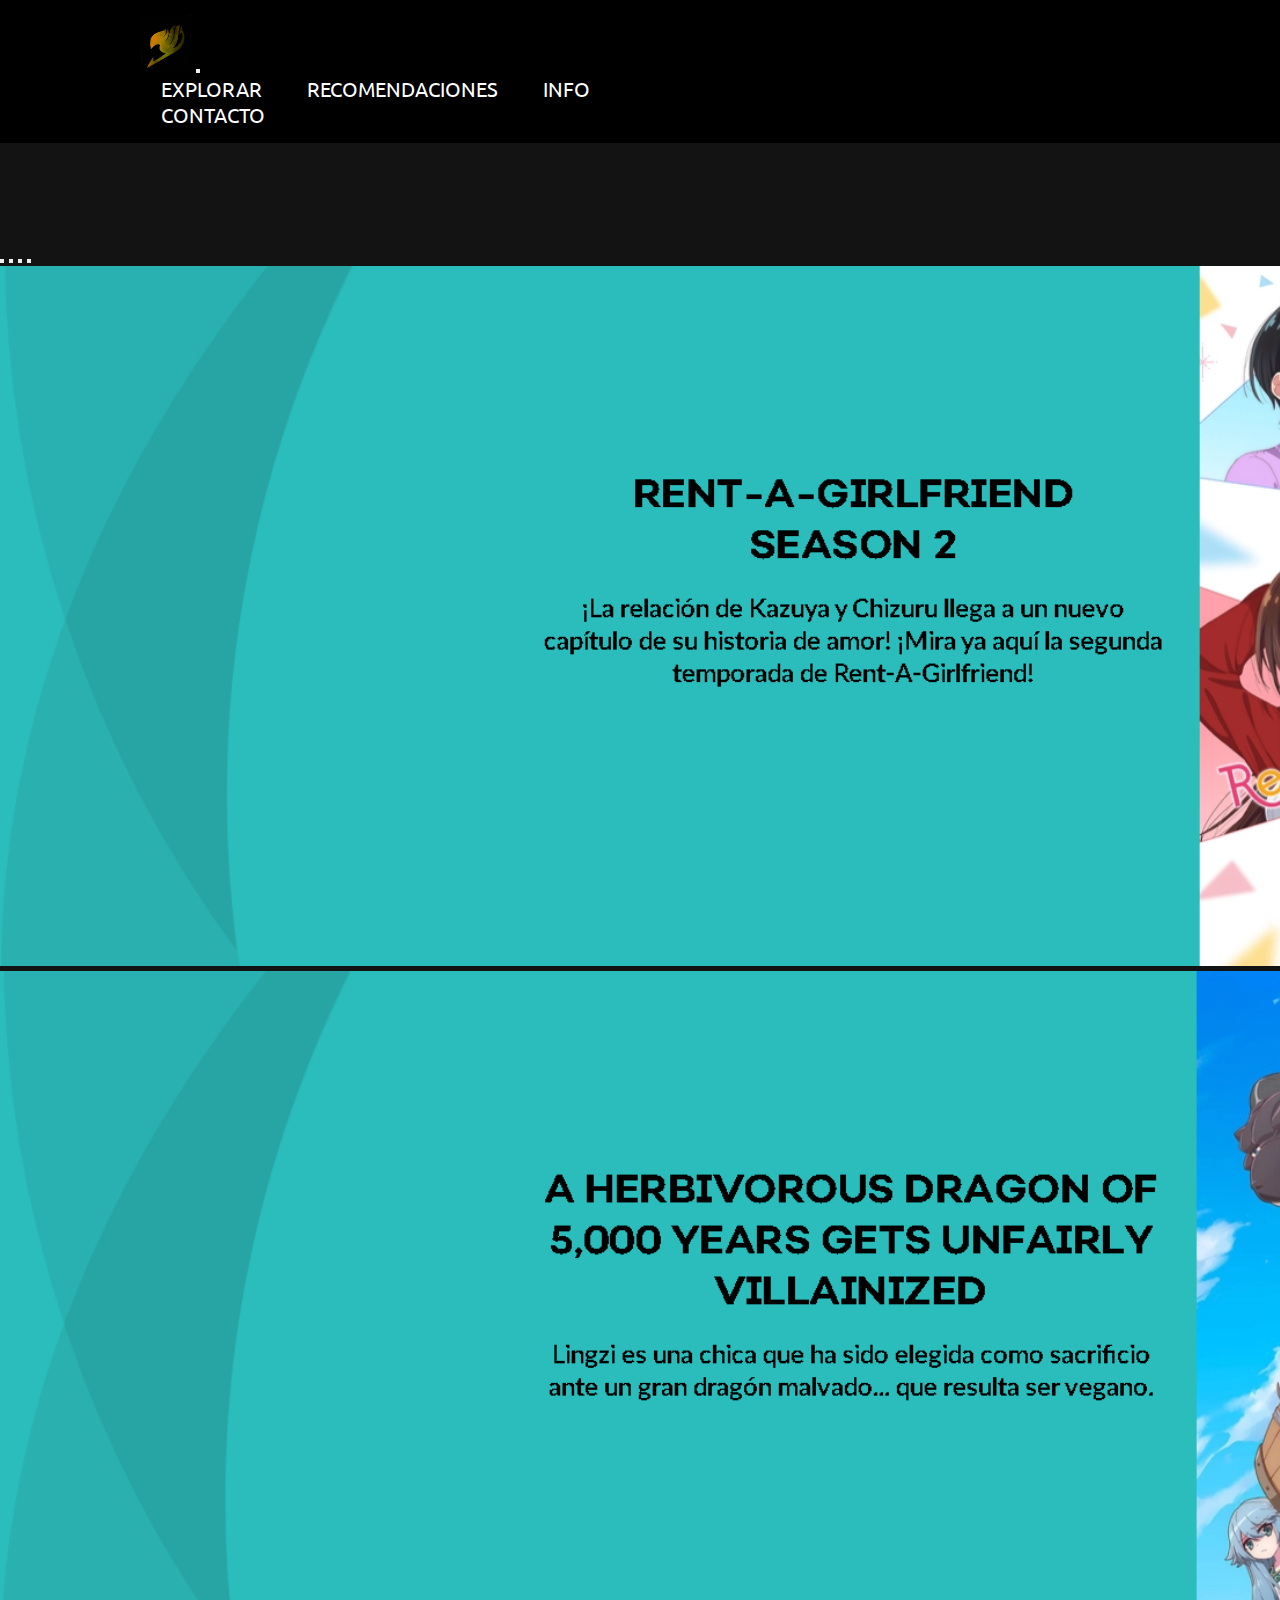
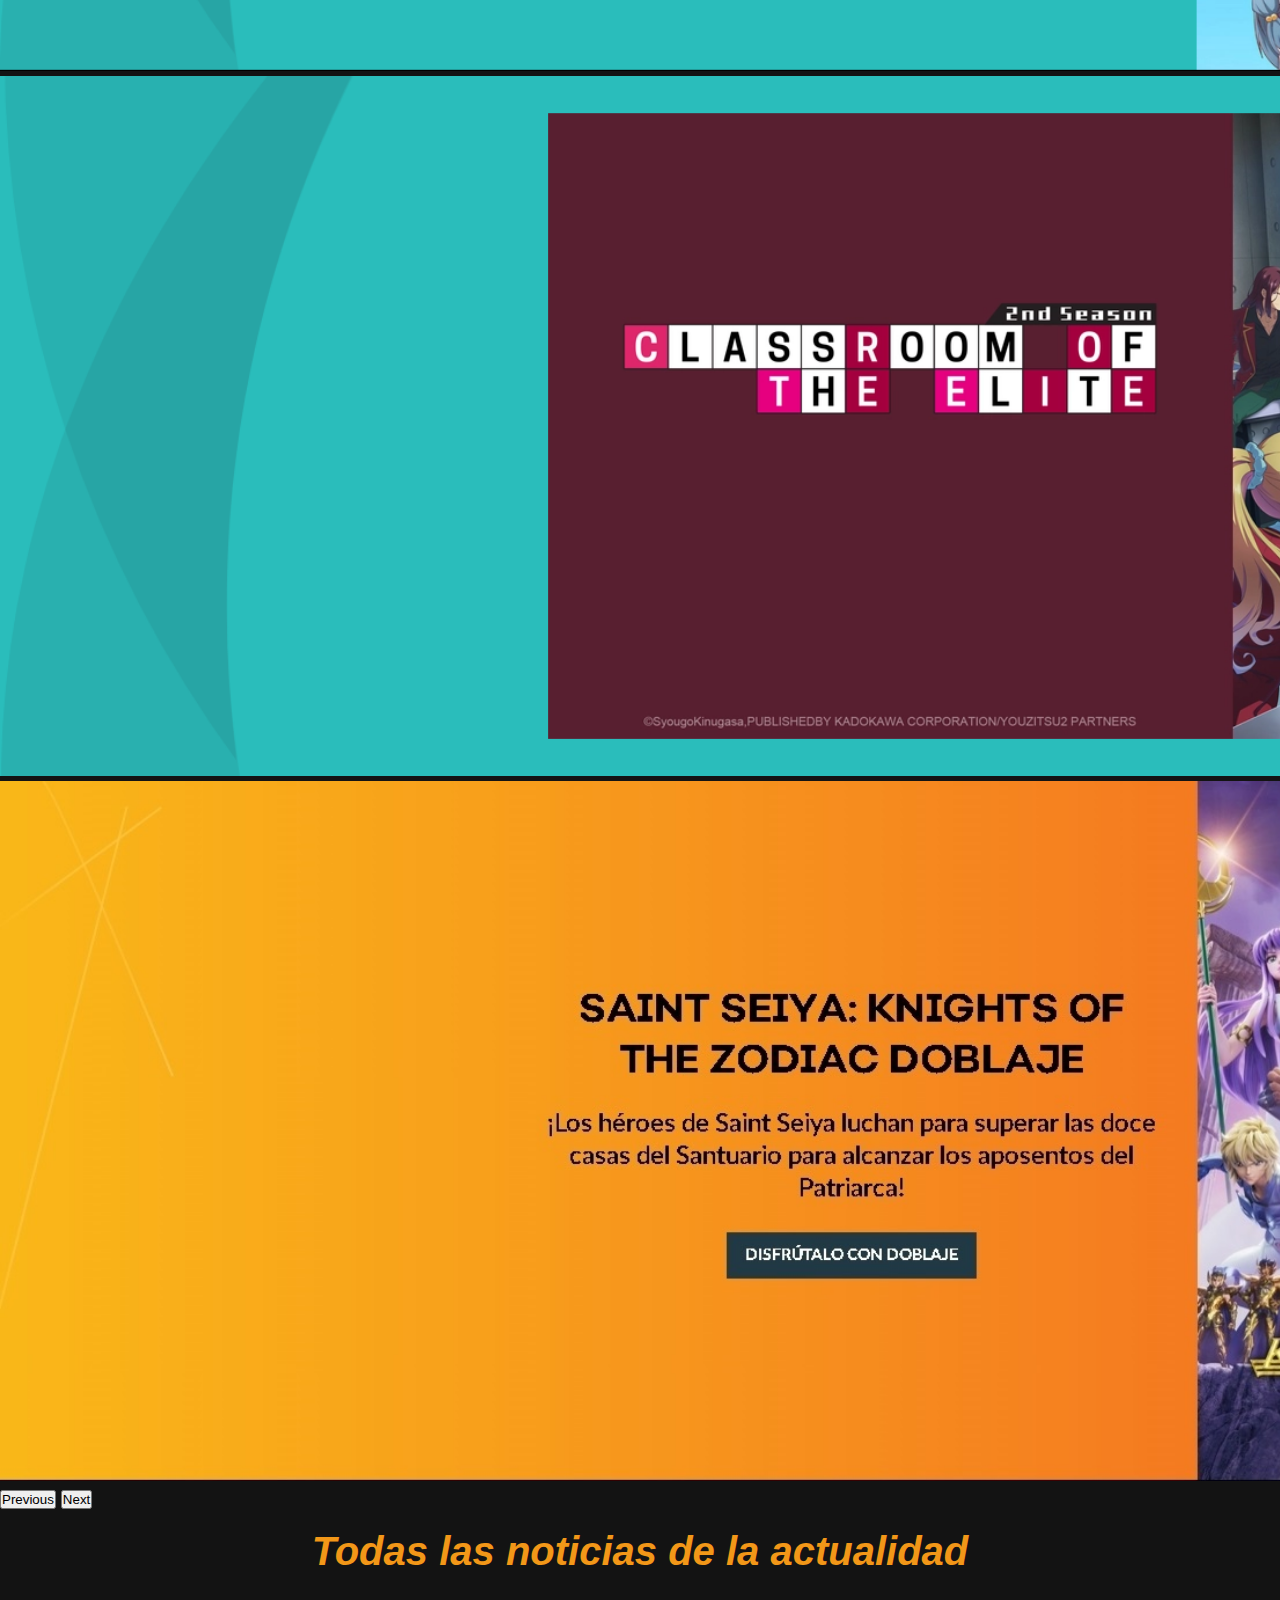
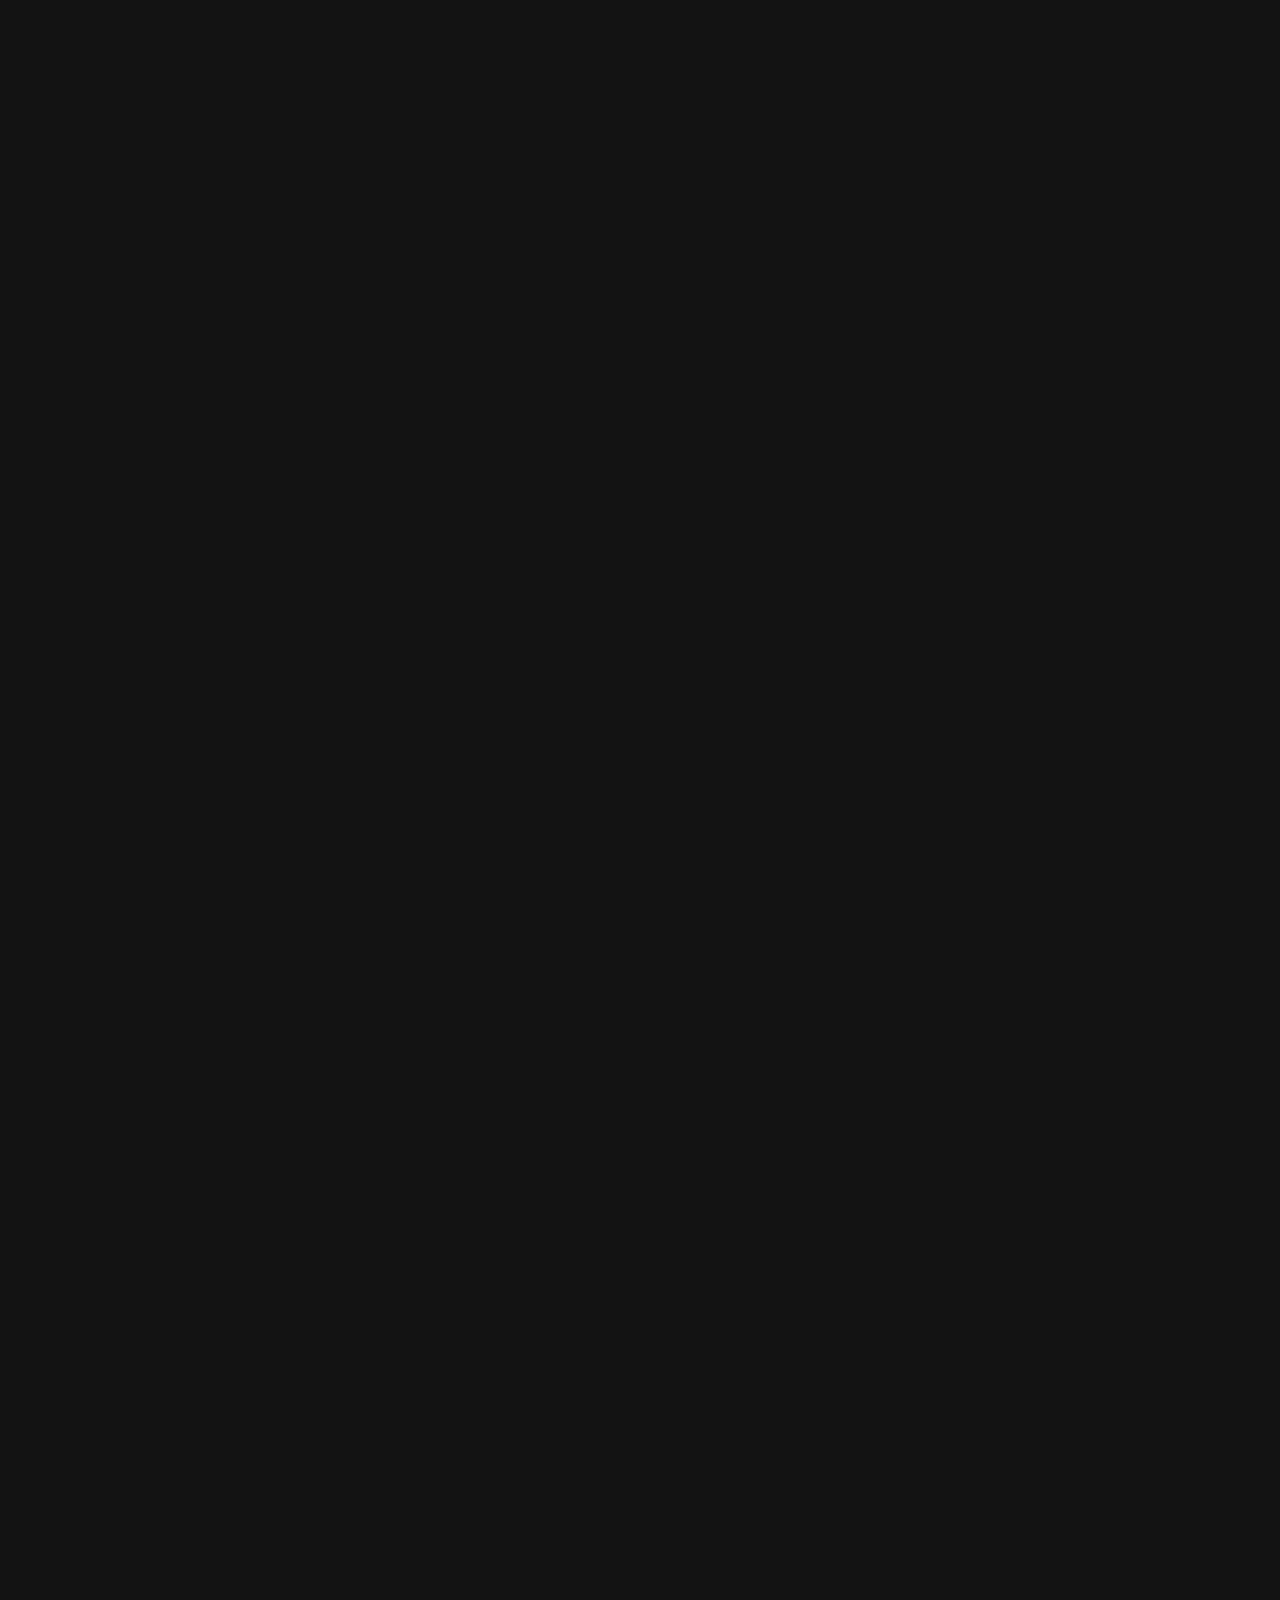
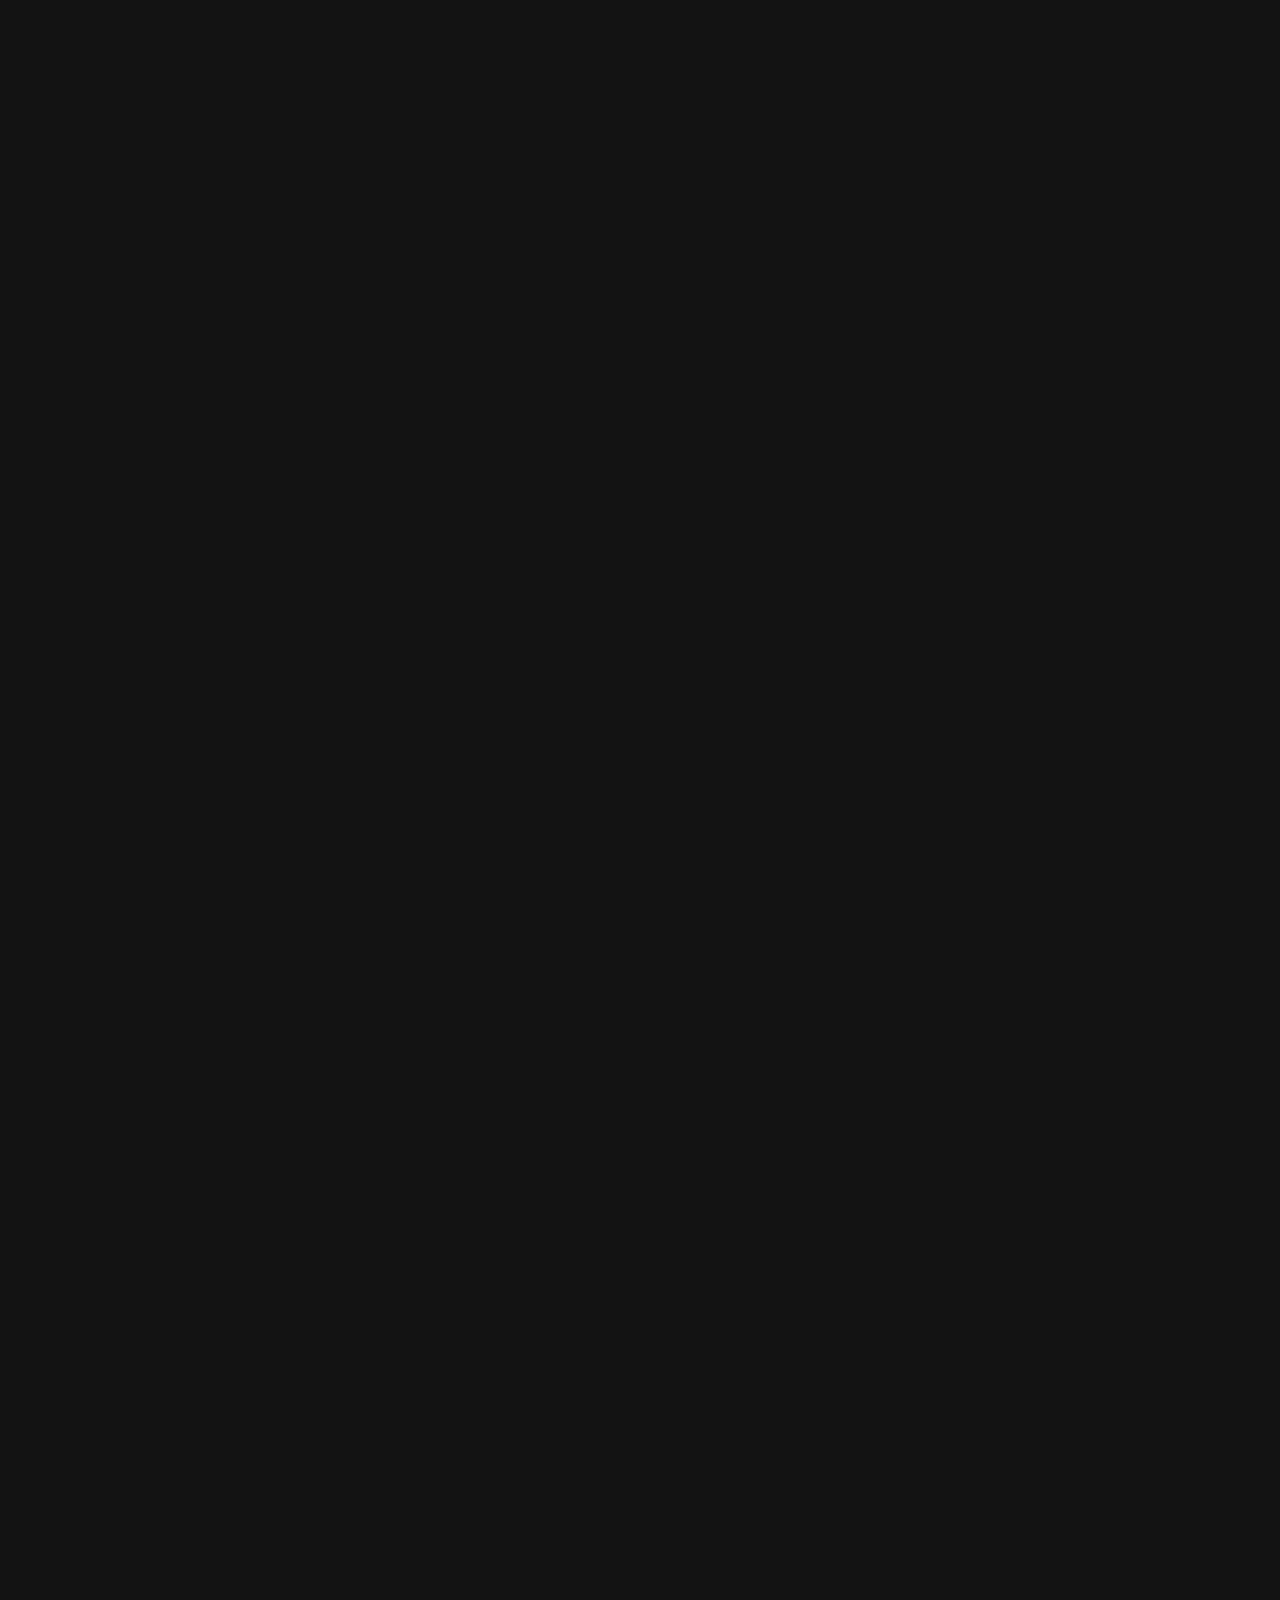
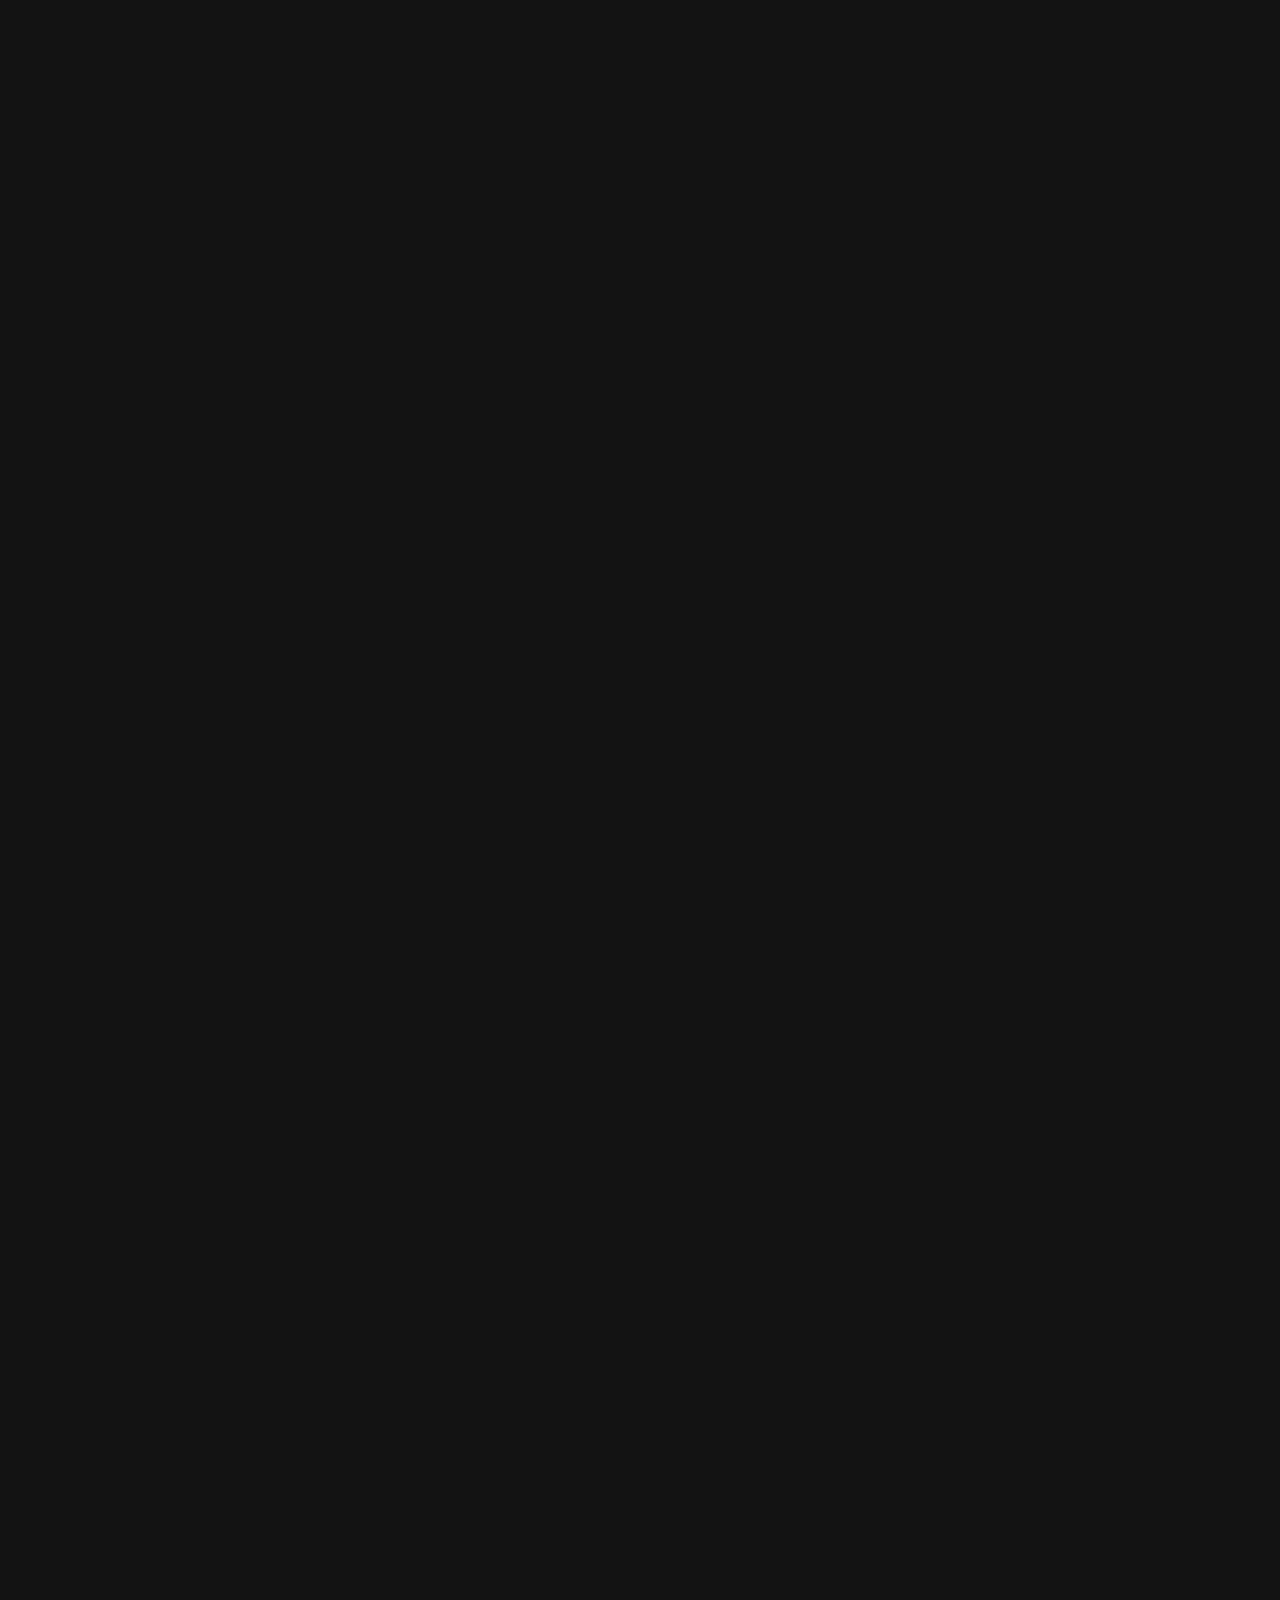
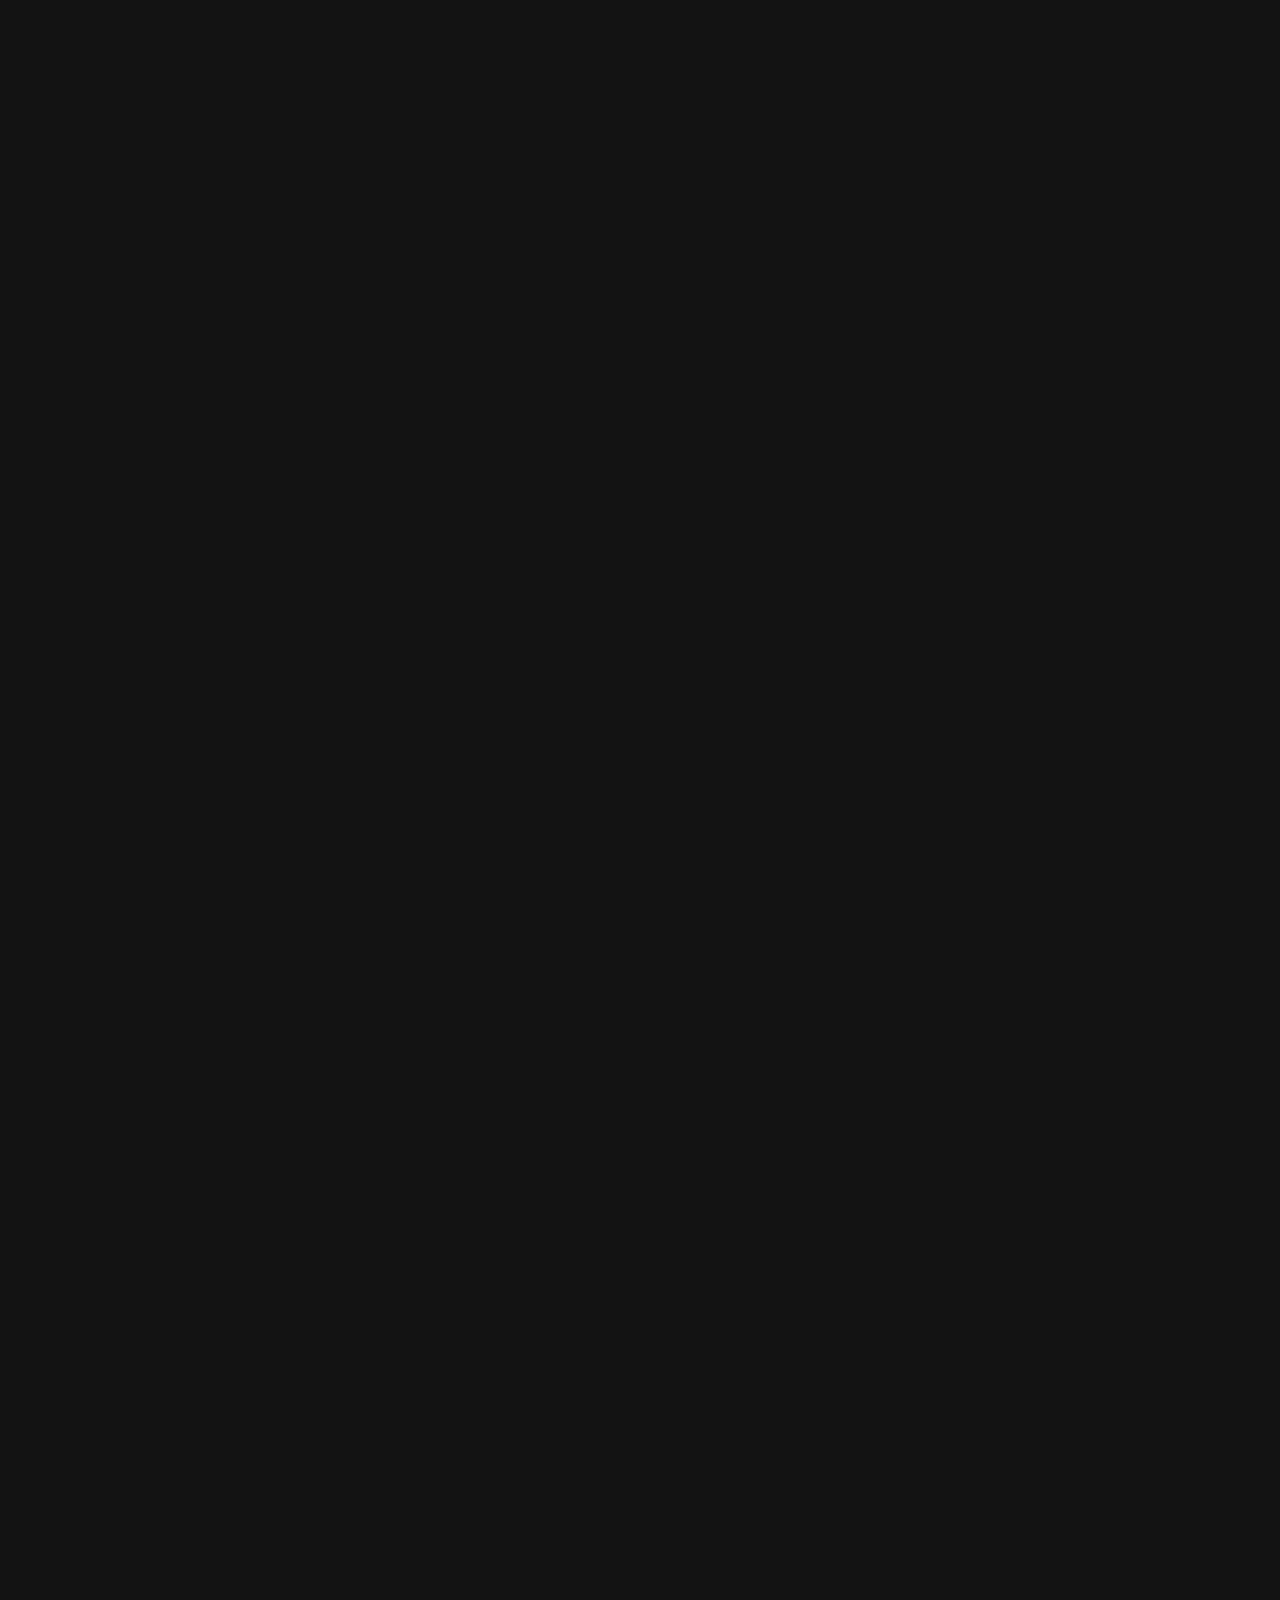
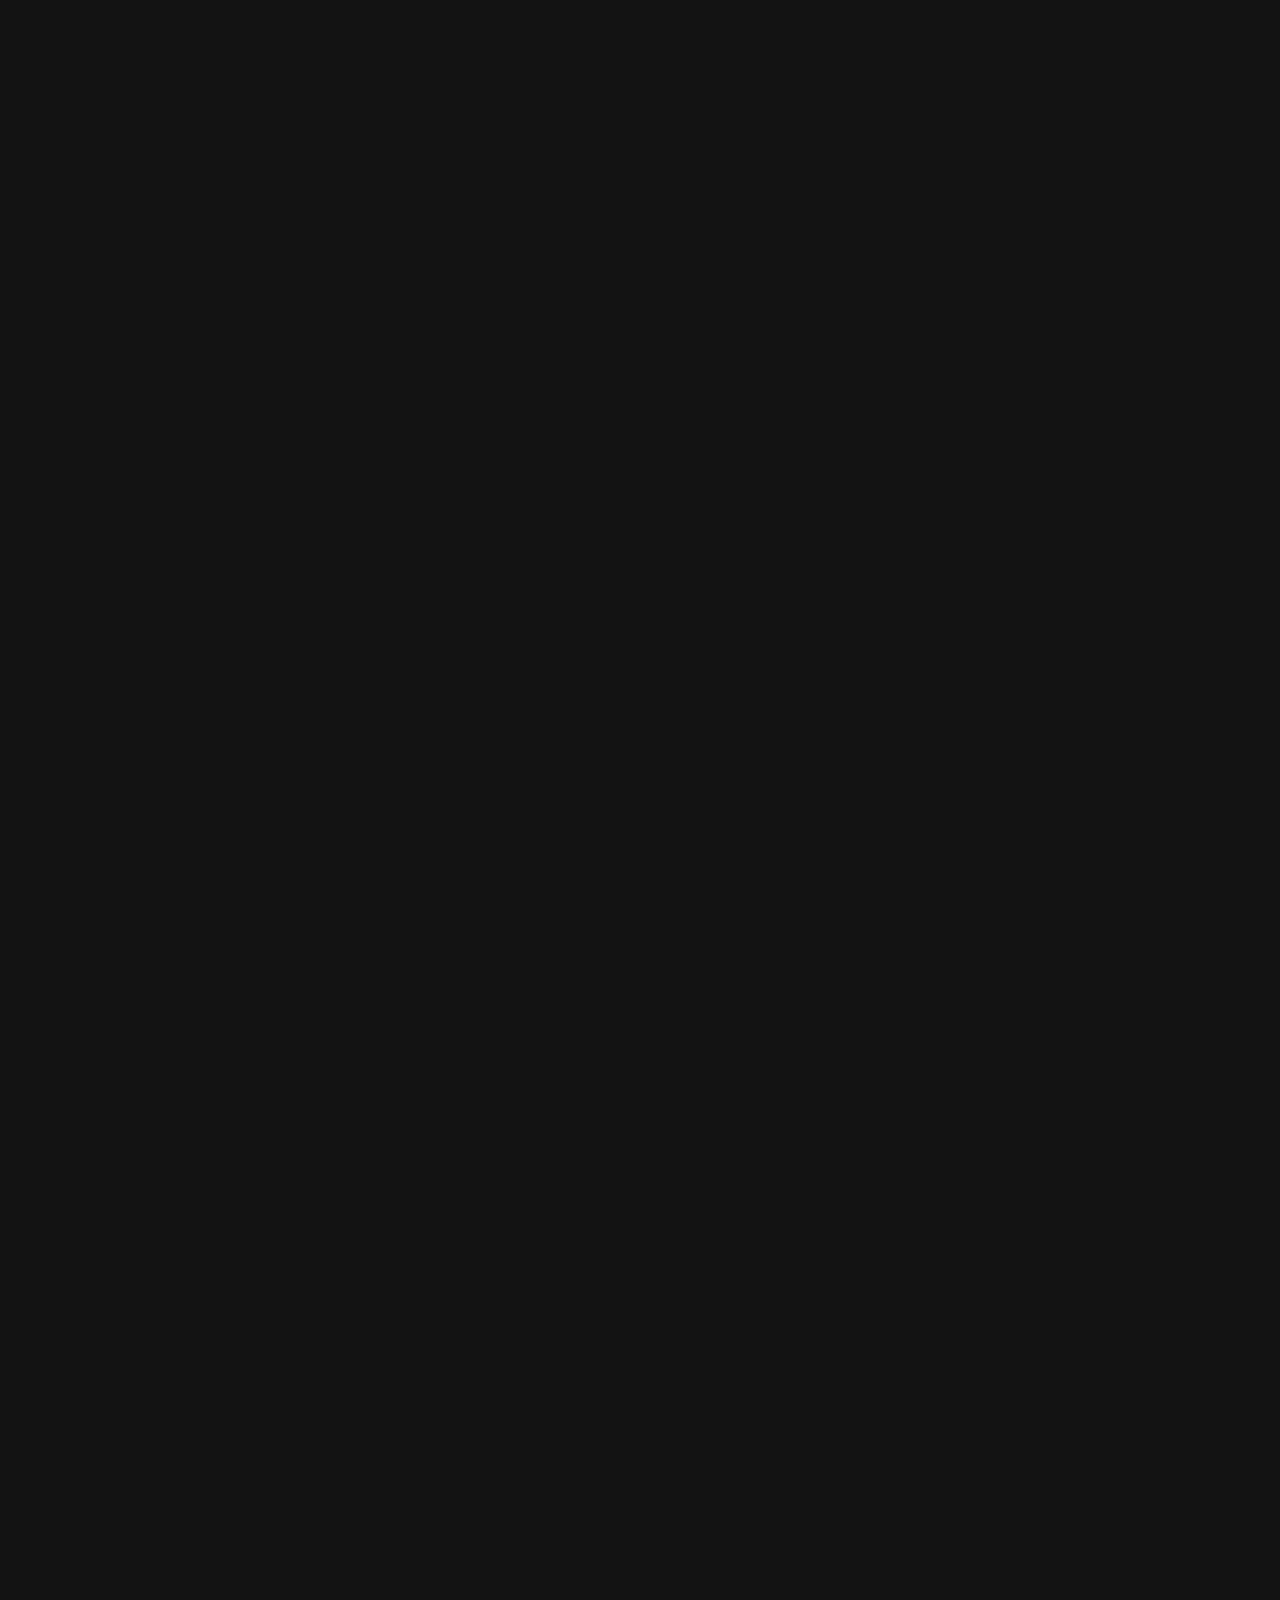
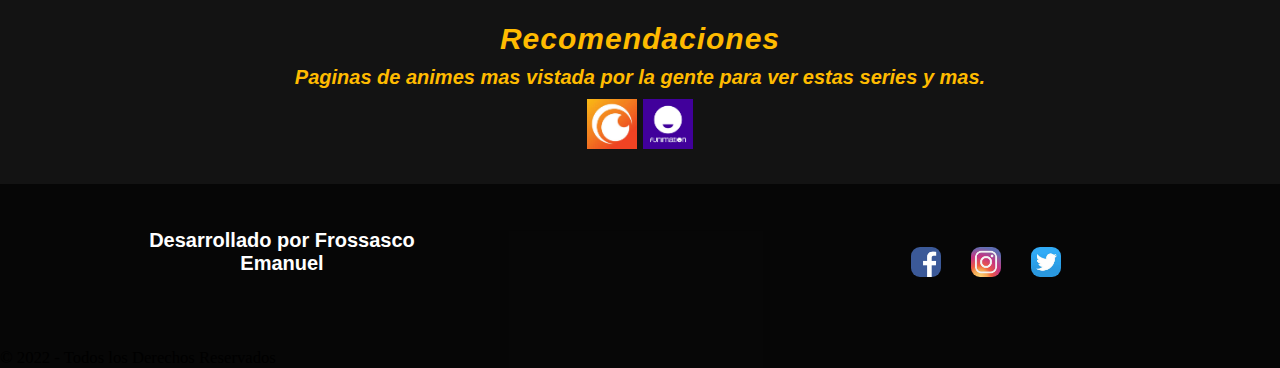
<file: index.html>
<!DOCTYPE html>
<html lang="es">
<head>
    <meta charset="UTF-8">
    <meta http-equiv="X-UA-Compatible" content="IE=edge">
    <meta name="viewport" content="width=device-width, initial-scale=1.0">
    <!--SEO-->
    <meta name="description" content="Encontra toda la informacion, novedades y noticas del mundo del anime">
    <meta name="keywords" content="ANIME, NOTICAS ANIME, INFORMACION ANIME, NOVEDADES ANIME, ANIME PAGINAS, ANIME SERIES, ANIME EN ESPAÑOL">
    <!--Bootstrap-->
    <link href="https://cdn.jsdelivr.net/npm/bootstrap@5.2.0/dist/css/bootstrap.min.css" rel="stylesheet" integrity="sha384-gH2yIJqKdNHPEq0n4Mqa/HGKIhSkIHeL5AyhkYV8i59U5AR6csBvApHHNl/vI1Bx" crossorigin="anonymous">
    <!--Animaciones-->
    <link href="https://unpkg.com/aos@2.3.1/dist/aos.css" rel="stylesheet">
    <!--Icono de la marca-->
    <link rel="shortcut icon" href="./assets/icons/logo.png" type="image/x-icon"><!--En el # va la imagen q tenga guardada en la carpeta-->
    <!--Hoja de Estilos de manera externa-->
    <link rel="stylesheet" href="./css/estilos.css">
    <title>AnimeInfo-Home</title>
</head>
<body class="body01">
    <header>
    <nav class="navbar fixed-top navbar-expand-lg navbar-dark navegacion">
        <div class="container-fluid">
            <a class="navbar-brand" href="./index.html"><img src="./assets/icons/logo.png" class="logo-nav" alt="logo-animeinfo" width="50px"></a>
            <button class="navbar-toggler" type="button" data-bs-toggle="collapse" data-bs-target="#navbarNav" aria-controls="navbarNav" aria-expanded="false" aria-label="Toggle navigation">
            <span class="navbar-toggler-icon"></span>
            </button>
            <div class="collapse navbar-collapse" id="navbarNav">
                <ul class="navbar-nav">
                    <li class="nav-item">
                        <a class="nav-link" href="./pages/explorar.html">Explorar</a>
                    </li>
                    <li class="nav-item">
                        <a class="nav-link" href="./pages/reomendaciones.html">Recomendaciones</a>
                    </li>
                    <li class="nav-item">
                        <a class="nav-link" href="./pages/info.html">Info</a>
                    </li>
                    <li class="nav-item">
                        <a class="nav-link" href="./pages/contacto.html">Contacto</a>
                    </li>
                </ul>
            </div>
        </div>
    </nav>
    </header>
    <main class="home-main">
        <section class="contenedor__home">
            <div id="carouselExampleIndicators" class="carousel slide" data-bs-ride="true">
                <div class="carousel-indicators">
                <button type="button" data-bs-target="#carouselExampleIndicators" data-bs-slide-to="0" class="active" aria-current="true" aria-label="Slide 1"></button>
                <button type="button" data-bs-target="#carouselExampleIndicators" data-bs-slide-to="1" aria-label="Slide 2"></button>
                <button type="button" data-bs-target="#carouselExampleIndicators" data-bs-slide-to="2" aria-label="Slide 3"></button>
                <button type="button" data-bs-target="#carouselExampleIndicators" data-bs-slide-to="3" aria-label="Slide 4"></button>
                </div>
                <div class="carousel-inner">
                <div class="carousel-item active">
                    <img src="./assets/img/rent-a-girlfriend-banner.png" class="d-block w-100" alt="Spy-x-Family">
                </div>
                <div class="carousel-item">
                    <img src="./assets/img/a-herbivorous dragon-banner.png" class="d-block w-100" alt="The-Rising-of-the-shield-hero">
                </div>
                <div class="carousel-item">
                    <img src="./assets/img/classroom-banner1.png" class="d-block w-100" alt="Kaguya-sama-Love-is-War">
                </div>
                <div class="carousel-item">
                    <img src="./assets/img/saint-seiya-banner.jpg" class="d-block w-100" alt="The-Last-Summoner">
                </div>
                </div>
                <button class="carousel-control-prev" type="button" data-bs-target="#carouselExampleIndicators" data-bs-slide="prev">
                    <span class="carousel-control-prev-icon" aria-hidden="true"></span>
                    <span class="visually-hidden">Previous</span>
                </button>
                <button class="carousel-control-next" type="button" data-bs-target="#carouselExampleIndicators" data-bs-slide="next">
                    <span class="carousel-control-next-icon" aria-hidden="true"></span>
                    <span class="visually-hidden">Next</span>
                </button>
            </div><h1 class="title-noticias">Todas las noticias de la actualidad</h1>

            <div data-aos="fade-up" class="contenedoNoti">
                <h2 class="contenedorNoti__titulo1">Estrenos verano 2022</h2>
                <h2 class="contenedorNoti__titulo">Kanojo, Okarishimasu 2nd Season</h2>
                <img class="contenedorNoti__img" src="./assets/img/rent-a-girlfriend-noti.png" alt="Rent a Girlfriend">
                <p class="contenedorNoti__texto">Fecha de estreno: 2 de julio 2022 <br>
                    Género: Comedia, Romance</p>

                <h2 class="contenedorNoti__titulo">Overlor IV</h2>
                <img class="contenedorNoti__img" src="./assets/img/overlord-noti.png" alt="Overlor IV">
                <p class="contenedorNoti__texto">Fecha de estreno: 5 de Julio 2022 <br>
                Género: Acción, Fantasía, Sobrenatural</p>

                <h2 class="contenedorNoti__titulo">Made in Abyss: Retsujitsu no Ougonkyou</h2>
                <img class="contenedorNoti__img" src="./assets/img/made-in-abyss-noti.jpg" alt="Made in Abyss: Retsujitsu no Ougonkyou">
                <p class="contenedorNoti__texto">Fecha de estreno: 6 de julio 2022 <br>
                Género: Aventura, Drama, Fantasía, Misterio, Ciencia Ficción <br> <br>
                Secuela que relata los sucesos luego de la tercera película de la serie.</p>

                <h2 class="contenedorNoti__titulo">Dungeon ni Deai wo Motomeru no wa Machigatteiru Darou ka IV: Shin Shou</h2>
                <img class="contenedorNoti__img" src="./assets/img/danmachi-noti.jpg" alt="Dungeon ni Deai wo Motomeru no wa Machigatteiru Darou ka IV: Shin Shou">
                <p class="contenedorNoti__texto">Fecha de estreno: 4 de julio 2022 <br>
                    Género: Acción, Aventura, Comedia, Fantasía, Romance <br>
                    Segunda temporada de Classroom of the Elite.</p>

                <h2 class="contenedorNoti__titulo">Classroom of the Elite Season 2</h2>
                <img class="contenedorNoti__img" src="./assets/img/classroom-noti.png" alt="Classroom of the Elite Season 2">
                <p class="contenedorNoti__texto">Fecha de estreno: 23 de julio 2022 <br>
                Cuarta temporada de Danmachi.</p>

                <h2 class="contenedorNoti__titulo">Orient: Awajishima Gekitou-hen</h2>
                <img class="contenedorNoti__img" src="./assets/img/orient-info.jpg" alt="Orient: Awajishima Gekitou-hen">
                <p class="contenedorNoti__texto">Fecha de estreno: 12 de julio 2022 <br>
                Género: Acción, Fantasía  <br>
                Segunda temporada de Orient, que adapta el arco de la batalla en la isla Awaji.</p>

                <h2 class="contenedorNoti__titulo">Jashin-chan Dropkick X</h2>
                <img class="contenedorNoti__img" src="./assets/img/jashin-chan-info.jpg" alt="Jashin-chan Dropkick X">
                <p class="contenedorNoti__texto">Fecha de estreno: 6 de julio 2022 <br>
                Género: Comedia, Sobrenatural <br>
                Tercera temporada de Jashin-chan Dropkick.</p>

                <h2 class="contenedorNoti__titulo">Tensei Kenja no Isekai Life: Dai-2 no Shokugyou wo Ete, Sekai Saikyou ni Narimashita</h2>
                <img class="contenedorNoti__img" src="./assets/img/tensei-noti.jpg" alt="Tensei Kenja no Isekai Life: Dai-2 no Shokugyou wo Ete, Sekai Saikyou ni Narimashita">
                <p class="contenedorNoti__texto">Fecha de estreno: 4 de julio 2022 <br>
                Género: Acción, Aventura, Comedia, Fantasía, Romance <br> <br>
                Yuuji Sano, un oficinista, es llevado a otro mundo un día cuando trabajaba en casa. Su profesión en el otro mundo es la de un
                entrenador de monstruos, y es difícil convertirse en aventurero con esa vocación. Pero gracias a un grupo de slimes, que han
                leído libros mágicos, gana poderes para obtener una nueva profesión, la de Sabio. Yuuji adquiere un poder sin paralelo, pero
                ¿cómo manejar esa fuerza?</p>

                <h2 class="contenedorNoti__titulo">Isekai Meikyuu de Harem wo</h2>
                <img class="contenedorNoti__img" src="./assets/img/meikyuu-noti.jpg" alt="Isekai Meikyuu de Harem wo">
                <p class="contenedorNoti__texto">Fecha de estreno: 6 de julio 2022 <br>
                Género: Acción, Aventura, Fantasía, Romance, Ecchi <br>
                Tercera temporada de Jashin-chan.<br><br>
                Michio es un joven que no tiene vida social y al que la sociedad juzga muy duramente.
                Un día, descubre un sitio web extraño que le permite crear un personaje basado en un sistema de puntos y un cuestionario.
                Luego de crear el suyo, es transportado a otro mundo, donde su personaje es capaz de enamorar a las mujeres más hermosas.</p>

                <h2 class="contenedorNoti__titulo">RWBY: Hyousetsu Teikoku</h2>
                <img class="contenedorNoti__img" src="./assets/img/rwby-noti.jpg" alt="RWBY: Hyousetsu Teikoku">
                <p class="contenedorNoti__texto">Fecha de estreno: 3 de julio 2022 <br>
                Género: Acción <br>
                Versión anime de la popular animación americana RWBY.</p>

                <h2 class="contenedorNoti__titulo">Engage Kiss</h2>
                <img class="contenedorNoti__img" src="./assets/img/engage-kiss-info.jpg" alt="Engage Kiss">
                <p class="contenedorNoti__texto">Fecha de estreno: 3 de julio 2022 <br>
                Género: Comedia, Romance <br> <br>
                En una metrópolis artificial se desarrolla una complicada relación entre tres personas.
                Shuu es un joven que tiene un negocio pequeño en el área, pero gasta más dinero de lo que gana.
                Y en su vida están Kisara y Ayame, dos chicas que se preocupan por él, ¿pero bajo qué premisa?
                ¿Quieren algo más de Shuu?</p>

                <h2 class="contenedorNoti__titulo">Kuro no Shoukanshi</h2>
                <img class="contenedorNoti__img" src="./assets/img/kuro-noti.jpg" alt="Kuro no Shoukanshi">
                <p class="contenedorNoti__texto">Fecha de estreno: 9 de julio 2022 <br>
                Género: Acción, Fantasía <br> <br>
                Kelvin acaba de descubrir que los recuerdos de su vida anterior han sido borrados gracias a una apuesta.
                Pero ahora tiene grandes poderes, así que decide batallar para probarlos. El único inconveniente es que,
                luego de esta batalla, descubre que es un adicto a las luchas...</p>

                <h2 class="contenedorNoti__titulo">Lycoris Recoil</h2>
                <img class="contenedorNoti__img" src="./assets/img/lycoris-recoil-noti.jpg" alt="Lycoris Recoil">
                <p class="contenedorNoti__texto">Fecha de estreno: 2 de julio 2022 <br>
                    Género: No disponible <br><br>
                    Este café de Japón se puede encargar de mucho: servir deliciosos postres y bebidas, entregas a domicilio y eliminar zombies,
                    monstruos gigantes y más. ¿Tienes un problema? ¡Llámalos!</p>
            </div>

            <article class="recomendaciones">
                <h2 class="subrecomendaciones">Recomendaciones</h2>
                    <h4 class="texto">Paginas de animes mas vistada por la gente para ver estas series y mas.</h4>
                        <a  href="https://beta.crunchyroll.com/es" target="_blank"><img class="zoom" src="./assets/icons/Crunchyroll" alt="Crunchyroll" width="50px"></a> <!--Colocar imagen-->
                        <a  href="https://www.funimation.com" target="_blank"><img class="zoom" src="./assets/icons/funimation.png" alt="Funimation" width="50px"></a>    <!--Colocar imagen-->
            </article>
        </section>
    </main>

    <footer class="footer">
        <div class="grupo-1">
            <div class="box">
                <h4 class="">Desarrollado por Frossasco Emanuel</h4>
            </div>
            <div class="box">
            </div>
            <div class="box">
                <div class="red.social">
                    <img class="redes" src="./assets/icons/facebook1.png" alt="Facebook" width="30px">
                    <img class="redes" src="./assets/icons/instagram.png" alt="Instagram" width="30px">
                    <img class="redes" src="./assets/icons/twitter.png" alt="Twitter" width="30px">
                </div>
            </div>
        </div>
        <div class="grupo-2">
            <small>&copy; 2022  - Todos los Derechos Reservados</small>
        </div>
    </footer>
    <script src="https://cdn.jsdelivr.net/npm/bootstrap@5.2.0/dist/js/bootstrap.bundle.min.js" integrity="sha384-A3rJD856KowSb7dwlZdYEkO39Gagi7vIsF0jrRAoQmDKKtQBHUuLZ9AsSv4jD4Xa" crossorigin="anonymous"></script>

    <script src="https://unpkg.com/aos@2.3.1/dist/aos.js"></script>
    <script>
        AOS.init();
    </script>
</body>
</html>
</file>
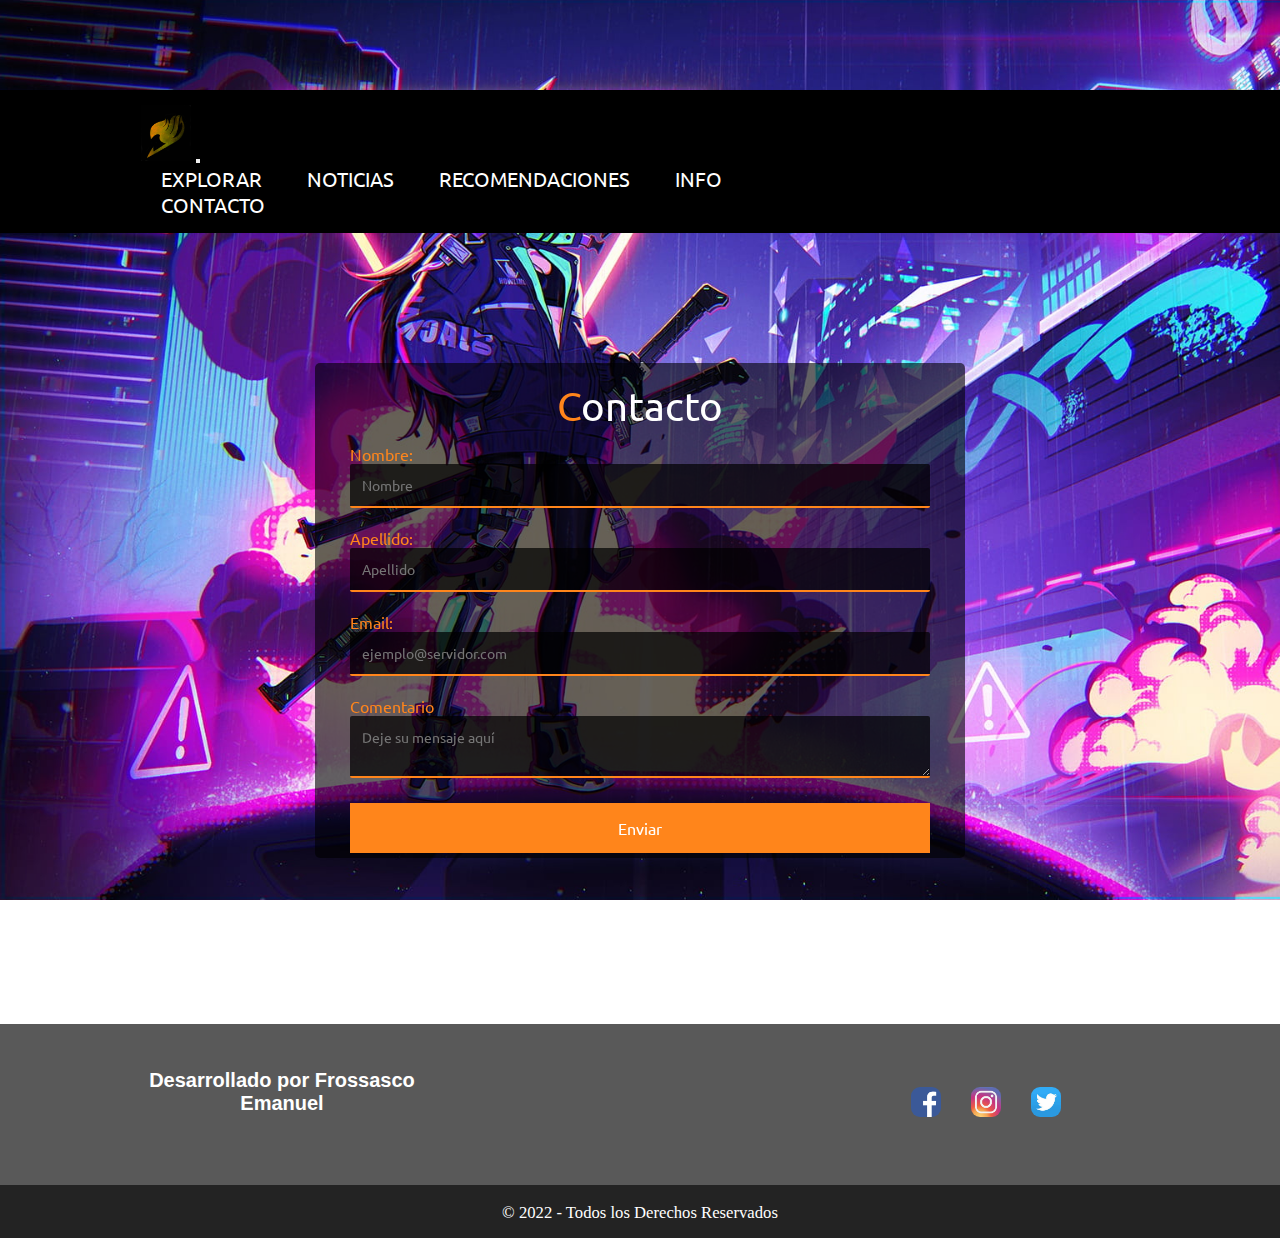
<file: pages/contacto.html>
<!DOCTYPE html>
<html lang="es">
<head>
    <meta charset="UTF-8">
    <meta http-equiv="X-UA-Compatible" content="IE=edge">
    <meta name="viewport" content="width=device-width, initial-scale=1.0">
    <!--Bootstrap-->
    <link href="https://cdn.jsdelivr.net/npm/bootstrap@5.2.0/dist/css/bootstrap.min.css" rel="stylesheet" integrity="sha384-gH2yIJqKdNHPEq0n4Mqa/HGKIhSkIHeL5AyhkYV8i59U5AR6csBvApHHNl/vI1Bx" crossorigin="anonymous">
    <link href="https://unpkg.com/aos@2.3.1/dist/aos.css" rel="stylesheet">
    <!--Icono de la marca-->
    <link rel="shortcut icon" href="../assets/icons/logo.png" type="image/x-icon">
    <link rel="stylesheet" href="../css/estilos.css">
    <title>AnimeInfo-Contacto</title>
</head>
<body class="body-contacto">
    <nav class="navbar navbar-expand-lg navbar-dark navegacion">
        <div class="container-fluid">
            <a class="navbar-brand" href="../index.html"><img src="../assets/icons/logo.png" class="logo-nav" alt="logo-animeinfo" width="50px"></a>
            <button class="navbar-toggler" type="button" data-bs-toggle="collapse" data-bs-target="#navbarNav" aria-controls="navbarNav" aria-expanded="false" aria-label="Toggle navigation">
            <span class="navbar-toggler-icon"></span>
            </button>
            <div class="collapse navbar-collapse" id="navbarNav">
                <ul class="navbar-nav">
                    <li class="nav-item">
                        <a class="nav-link" href="./explorar.html">Explorar</a>
                    </li>
                    <li class="nav-item">
                        <a class="nav-link" href="./noticias.html">Noticias</a>
                    </li>
                    <li class="nav-item">
                        <a class="nav-link" href="./reomendaciones.html">Recomendaciones</a>
                    </li>
                    <li class="nav-item">
                        <a class="nav-link" href="./info.html">Info</a>
                    </li>
                    <li class="nav-item">
                        <a class="nav-link" href="./contacto.html">Contacto</a>
                    </li>
                </ul>
            </div>
        </div>
    </nav>
    <main>
        <div data-aos="zoom-in-left" class="contenedor">
            <form action="" class="form">
                <div class="form-header">
                <h1 class="form-title"> C<span>ontacto</span></h1>
                </div>
                <label for="nombre" class="form-label">Nombre:</label>
                <input type="text" id="nombre" class="form-input" placeholder="Nombre">

                <label for="apellido" class="form-label">Apellido:</label>
                <input type="text" id="apellido" class="form-input" placeholder="Apellido">

                <label for="email" class="form-label">Email:</label>
                <input type="text" id="email" class="form-input" placeholder="ejemplo@servidor.com">

                <label for="mensaje" class="form-label">Comentario</label>
                <textarea id="mensaje" class="form-text" placeholder="Deje su mensaje aquí"></textarea>
                <input type="submit" class="boton-submit" value="Enviar">
            </form>
        </div>
    </main>

    <footer class="footer1">
        <div class="grupo-1">
            <div class="box">
                <h4 class="">Desarrollado por Frossasco Emanuel</h4>
            </div>
            <div class="box">
            </div>
            <div class="box">
                <div class="red.social">
                    <img class="redes" src="../assets/icons/facebook1.png" alt="Facebook" width="30px">
                    <img class="redes" src="../assets/icons/instagram.png" alt="Instagram" width="30px">
                    <img class="redes" src="../assets/icons/twitter.png" alt="Twitter" width="30px">
                </div>
            </div>
        </div>
        <div class="grupo-2">
            <small>&copy; 2022  - Todos los Derechos Reservados</small>
        </div>
    </footer>

    <script src="https://cdn.jsdelivr.net/npm/bootstrap@5.2.0/dist/js/bootstrap.bundle.min.js" integrity="sha384-A3rJD856KowSb7dwlZdYEkO39Gagi7vIsF0jrRAoQmDKKtQBHUuLZ9AsSv4jD4Xa" crossorigin="anonymous"></script>

    <script src="https://unpkg.com/aos@2.3.1/dist/aos.js"></script>
    <script>
        AOS.init();
    </script>
</body>
</html>
</file>
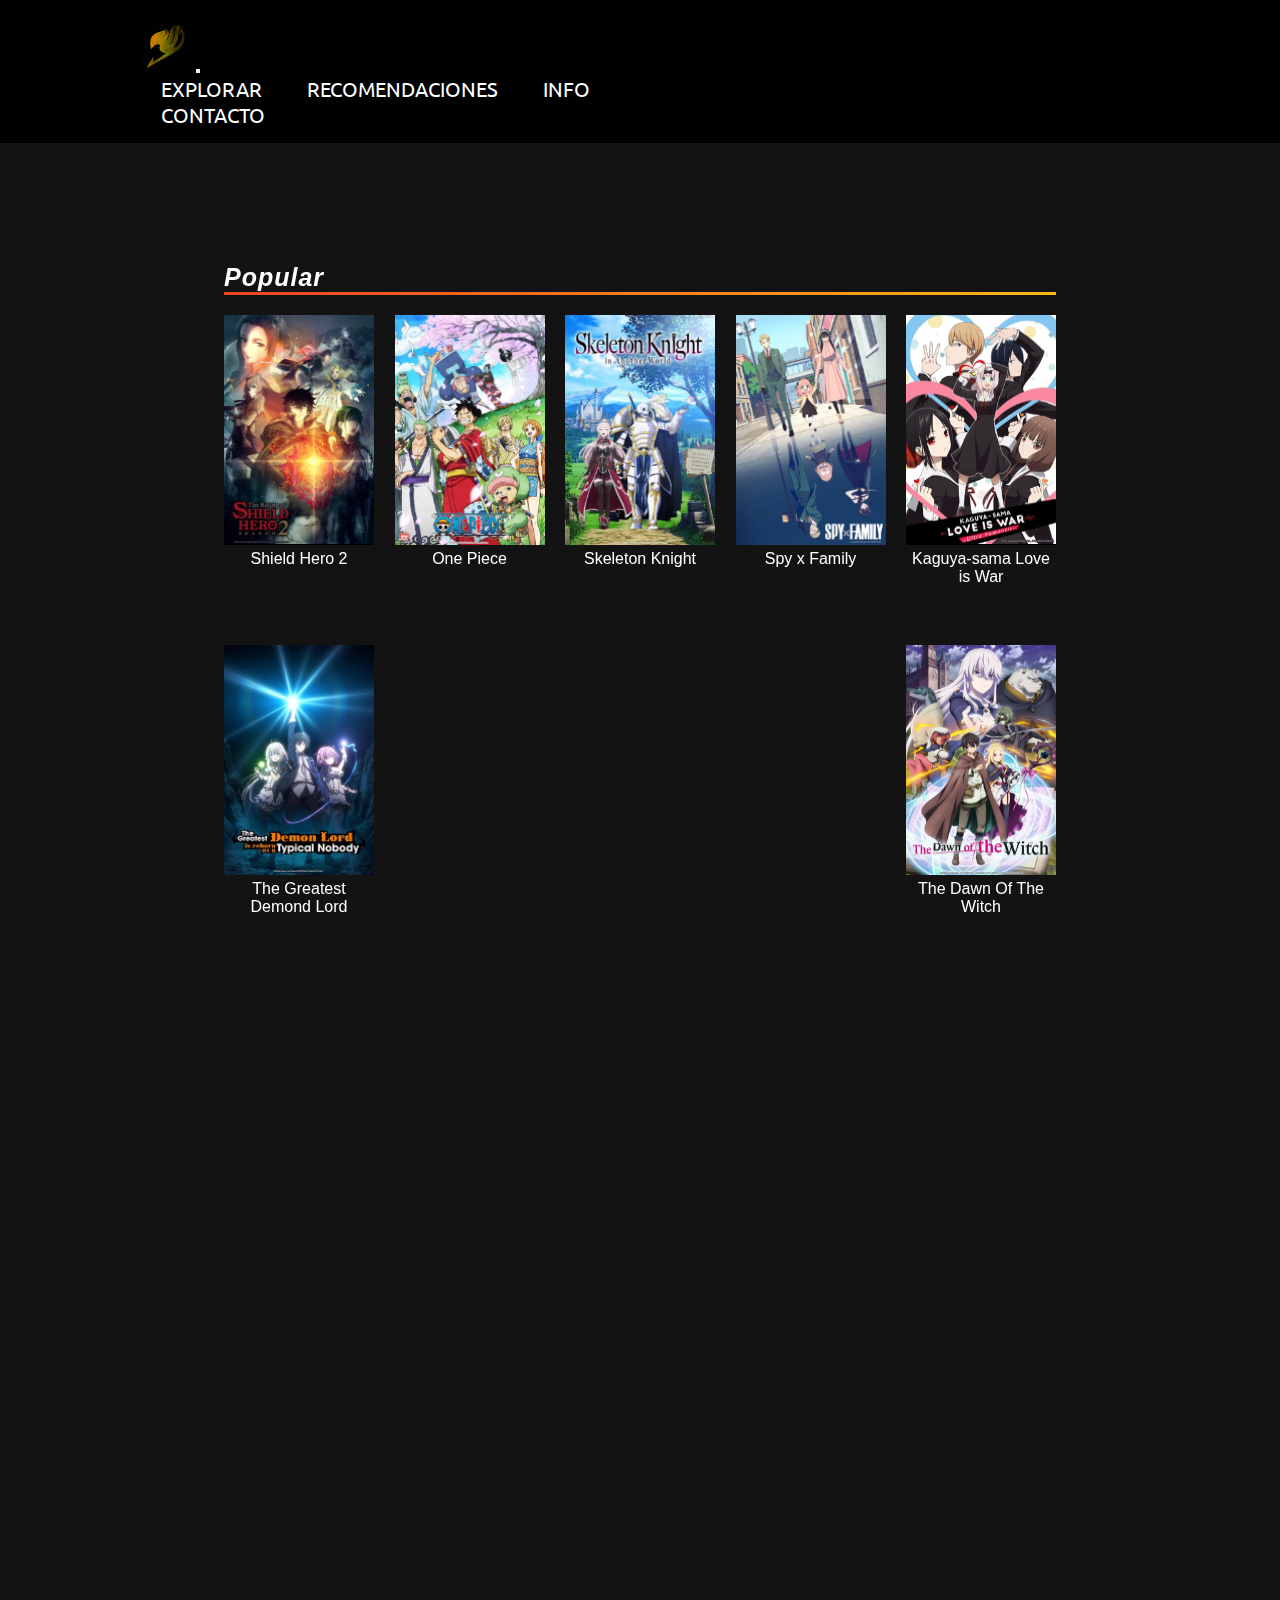
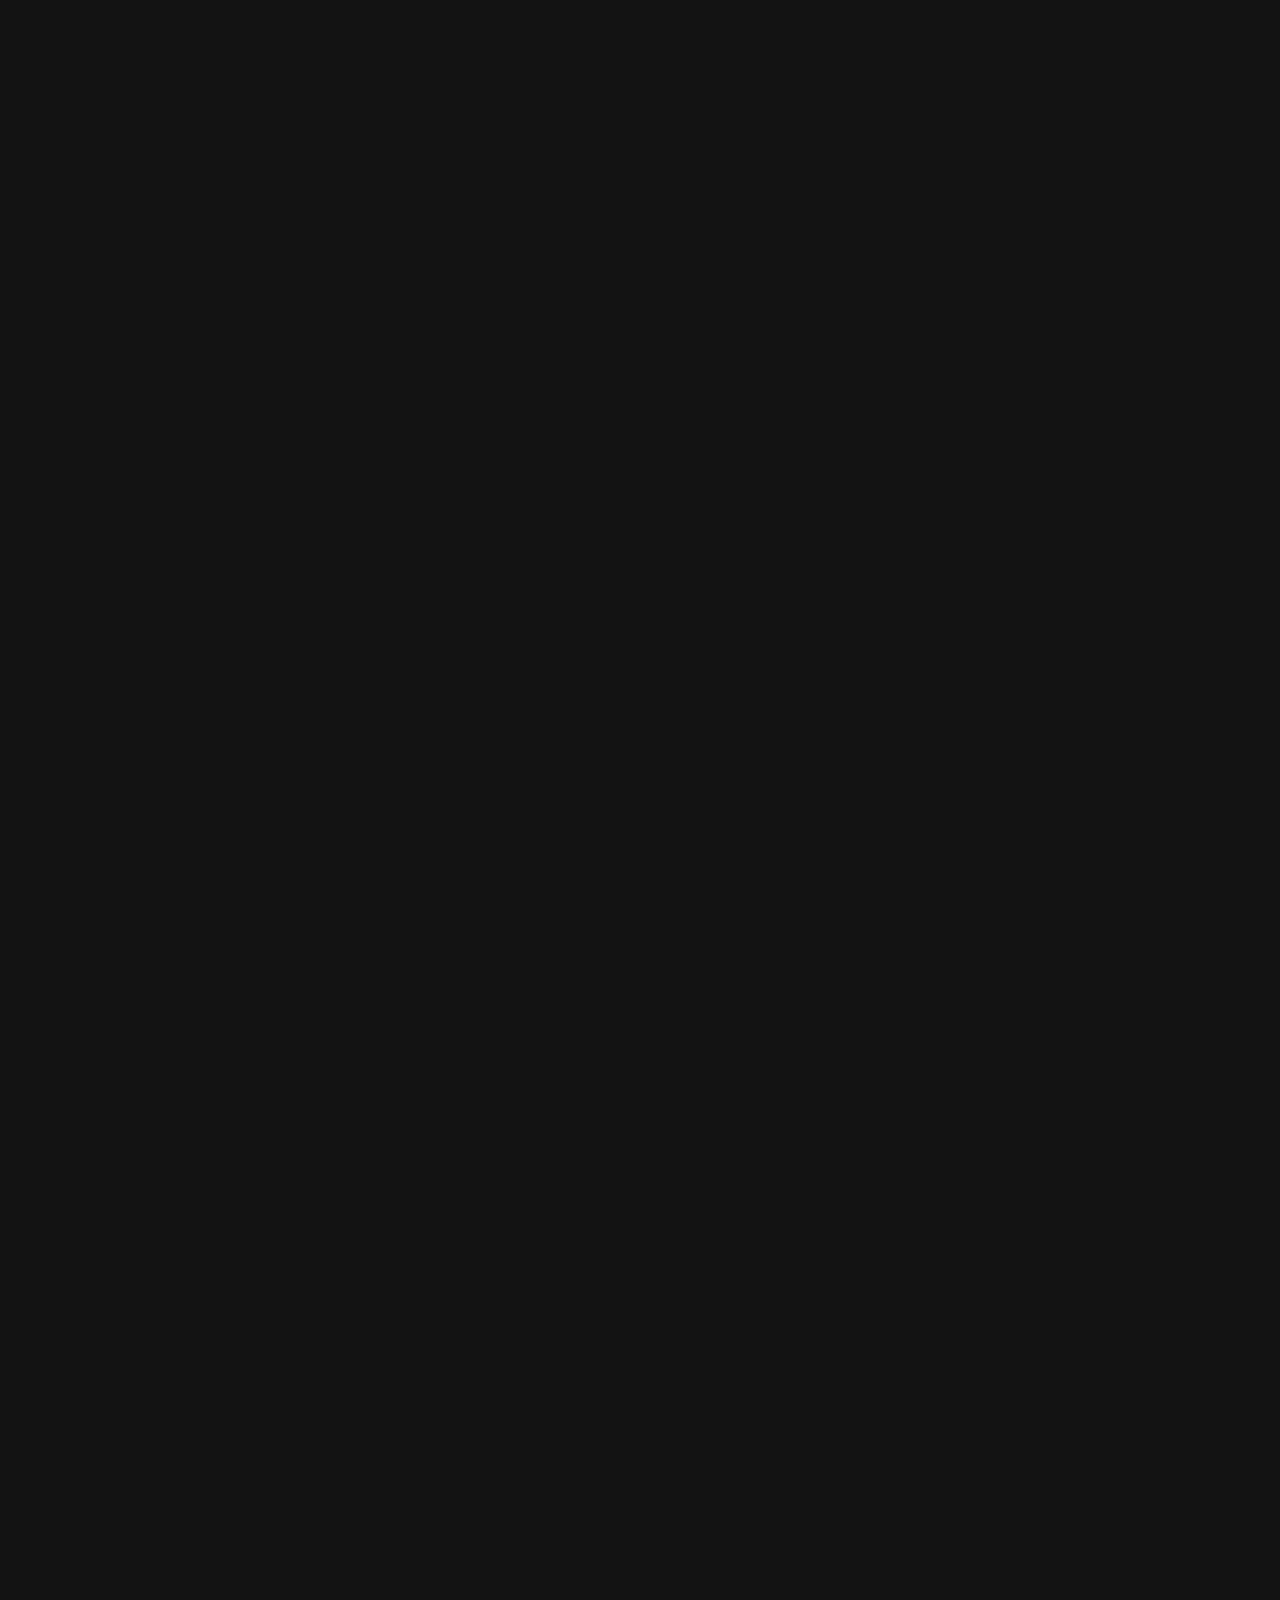
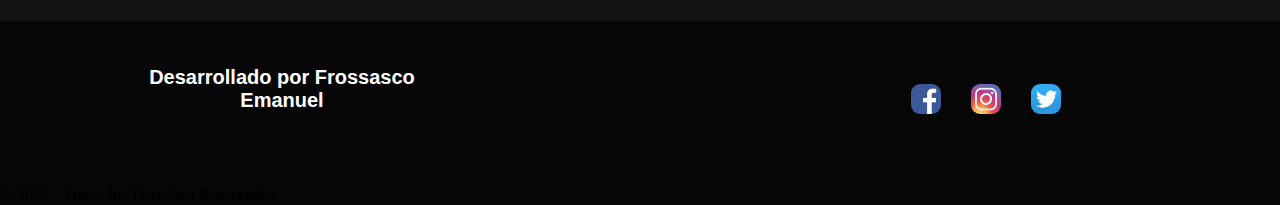
<file: pages/explorar.html>
<!DOCTYPE html>
<html lang="es">
<head>
    <meta charset="UTF-8">
    <meta http-equiv="X-UA-Compatible" content="IE=edge">
    <meta name="viewport" content="width=device-width, initial-scale=1.0">
    <!--Bootstrap-->
    <link href="https://cdn.jsdelivr.net/npm/bootstrap@5.2.0/dist/css/bootstrap.min.css" rel="stylesheet" integrity="sha384-gH2yIJqKdNHPEq0n4Mqa/HGKIhSkIHeL5AyhkYV8i59U5AR6csBvApHHNl/vI1Bx" crossorigin="anonymous">
    <link href="https://unpkg.com/aos@2.3.1/dist/aos.css" rel="stylesheet">
    <!--Icono de la marca-->
    <link rel="shortcut icon" href="../assets/icons/logo.png" type="image/x-icon"><!--En el # va la imagen q tenga guardada en la carpeta-->
    <link rel="stylesheet" href="../css/estilos.css">
    <title>AnimeInfo-Explorar</title>
</head>
    <body class="body01">
        <nav class="navbar fixed-top navbar-expand-lg navbar-dark navegacion">
            <div class="container-fluid">
                <a class="navbar-brand" href="../index.html"><img src="../assets/icons/logo.png" class="logo-nav" alt="logo-animeinfo" width="50px"></a>
                <button class="navbar-toggler" type="button" data-bs-toggle="collapse" data-bs-target="#navbarNav" aria-controls="navbarNav" aria-expanded="false" aria-label="Toggle navigation">
                <span class="navbar-toggler-icon"></span>
                </button>
                <div class="collapse navbar-collapse" id="navbarNav">
                    <ul class="navbar-nav">
                        <li class="nav-item">
                            <a class="nav-link" href="./explorar.html">Explorar</a>
                        </li>
                        <li class="nav-item">
                            <a class="nav-link" href="./reomendaciones.html">Recomendaciones</a>
                        </li>
                        <li class="nav-item">
                            <a class="nav-link" href="./info.html">Info</a>
                        </li>
                        <li class="nav-item">
                            <a class="nav-link" href="./contacto.html">Contacto</a>
                        </li>
                    </ul>
                </div>
            </div>
        </nav>
        <main>
            </div>
                <div data-aos="zoom-in-up" class="explorar__imgs">
                    <h3 class="explorar__titulo">Popular</h3>
                    <img class="explorar__divisor" src="../assets/img/divisor.png" alt="divisor">
                    <div class="card">
                        <a href="./info.html#shield-hero"><img src="../assets/img/shield-hero2.png" class="card-img-top" alt="Shield Hero 2"></a>
                        <div class="card-body">
                            <p class="card-text">Shield Hero 2</p>
                        </div>
                    </div>
                    <div class="card">
                        <a href="./info.html#one-piece"><img src="../assets/img/onepiece.png" class="card-img-top" alt="One Piece"></a>
                        <div class="card-body">
                            <p class="card-text">One Piece</p>
                        </div>
                    </div>
                    <div class="card">
                        <a href="./info.html#skeleton"><img src="../assets/img/skeleton-knight.png" class="card-img-top" alt="Skeleton Knight"></a>
                        <div class="card-body">
                            <p class="card-text">Skeleton Knight</p>
                        </div>
                    </div>
                    <div class="card">
                        <a href="./info.html#spy"><img src="../assets/img/spyxfamilyexp.png" class="card-img-top" alt="Spy x Family"></a>
                        <div class="card-body">
                            <p class="card-text">Spy x Family</p>
                        </div>
                    </div>
                    <div class="card">
                        <a href="./info.html#kaguya"><img src="../assets/img/kaguya-sama1.png" class="card-img-top" alt="Kaguya-sama Love is War"></a>
                        <div class="card-body">
                            <p class="card-text">Kaguya-sama Love is War</p>
                        </div>
                    </div>
                    <div class="card">
                        <a href="./info.html#demond"><img src="../assets/img/demonlord.png" class="card-img-top" alt="The Greatest Demond Lord"></a>
                        <div class="card-body">
                            <p class="card-text">The Greatest Demond Lord</p>
                        </div>
                    </div>
                    <div class="card">
                        <a href="./info.html#dawn"><img src="../assets/img/thedawnofthewitch.png" class="card-img-top" alt="The Dawn Of The Witch"></a>
                        <div class="card-body">
                            <p class="card-text">The Dawn Of The Witch</p>
                        </div>
                    </div>
                </div>

                <div data-aos="zoom-in-up" class="explorar__imgs">
                    <h3 class="explorar__titulo">Mas Reciente</h3>
                    <img class="explorar__divisor" src="../assets/img/divisor.png" alt="divisor">
                    <div class="card">
                        <a href="./info.html#cukoos"><img src="../assets/img/acoupleofcukoos.png" class="card-img-top" alt="A couple of Cukoos"></a>
                        <div class="card-body">
                            <p class="card-text">A couple of Cukoos</p>
                        </div>
                    </div>
                    <div class="card">
                        <a href="./info.html#extreme"><img src="../assets/img/extreme-hearts.png" class="card-img-top" alt="Extreame Hearts"></a>
                        <div class="card-body">
                            <p class="card-text">Extreame Hearts</p>
                        </div>
                    </div>
                    <div class="card">
                        <a href="./info.html#engage"><img src="../assets/img/engage-kiss.png" class="card-img-top" alt="Engage Kiss"></a>
                        <div class="card-body">
                            <p class="card-text">Engage Kiss</p>
                        </div>
                    </div>
                    <div class="card">
                        <a href="./info.html#licorys"><img src="../assets/img/licorys-recoil.png" class="card-img-top" alt="Licorys Recoil"></a>
                        <div class="card-body">
                            <p class="card-text">Licorys Recoil</p>
                        </div>
                    </div>
                    <div class="card">
                        <a href="./info.html#musasi"><img src="../assets/img/musasi-no.png" class="card-img-top" alt="Musasi-no"></a>
                        <div class="card-body">
                            <p class="card-text">Musasi-no</p>
                        </div>
                    </div>
                    <div class="card">
                        <a href="./info.html#shoot"><img src="../assets/img/shoot.png" class="card-img-top" alt="Shoot!"></a>
                        <div class="card-body">
                            <p class="card-text">Shoot!</p>
                        </div>
                    </div>
                    <div class="card">
                        <a href="./info.html#detective"><img src="../assets/img/detective-conan.png" class="card-img-top" alt="Detective Conan"></a>
                        <div class="card-body">
                            <p class="card-text">Detective Conan</p>
                        </div>
                    </div>
                </div>

                <div data-aos="zoom-in-up" class="explorar__imgs">
                    <h3 class="explorar__titulo">No te los podes perder</h3>
                    <img class="explorar__divisor" src="../assets/img/divisor.png" alt="divisor">
                    <div class="card">
                        <a href="./info.html#mahoku"><img src="../assets/img/mashoku-tensei.png" class="card-img-top" alt="Mahoku Tensei"></a>
                        <div class="card-body">
                            <p class="card-text">Mahoku Tensei</p>
                        </div>
                    </div>
                    <div class="card">
                        <a href="./info.html#konosuba"><img src="../assets/img/kono-suba2.png" class="card-img-top" alt="Kono Suba 2"></a>
                        <div class="card-body">
                            <p class="card-text">Kono Suba 2</p>
                        </div>
                    </div>
                    <div class="card">
                        <a href="./info.html#darling"><img src="../assets/img/darling-in-the-franxx.png" class="card-img-top" alt="Darling in the Franxx"></a>
                        <div class="card-body">
                            <p class="card-text">Darling in the Franxx</p>
                        </div>
                    </div>
                    <div class="card">
                        <a href="./info.html#dress"><img src="../assets/img/my-dress-up-darling.png" class="card-img-top" alt="My Dress Up Darling"></a>
                        <div class="card-body">
                            <p class="card-text">My Dress Up Darling</p>
                        </div>
                    </div>
                    <div class="card">
                        <a href="./info.html#naruto"><img src="../assets/img/naruto-shippuden.png" class="card-img-top" alt="Naruto Shippuden"></a>
                        <div class="card-body">
                            <p class="card-text">Naruto Shippuden</p>
                        </div>
                    </div>
                    <div class="card">
                        <a href="./info.html#bleach"><img src="../assets/img/bleach.png" class="card-img-top" alt="Bleach"></a>
                        <div class="card-body">
                            <p class="card-text">Bleach</p>
                        </div>
                    </div>
                    <div class="card">
                        <a href="./info.html#mob"><img src="../assets/img/mob-psycho-100.png" class="card-img-top" alt="Mob Psycho 100"></a>
                        <div class="card-body">
                            <p class="card-text">Mob Psycho 100</p>
                        </div>
                    </div>
                </div>

                <div data-aos="zoom-in-up" class="explorar__imgs">
                <h3 class="explorar__titulo">Lo mas visto en 2021</h3>
                    <img class="explorar__divisor" src="../assets/img/divisor.png" alt="divisor">
                    <div class="card">
                        <a href="./info.html#attack"><img src="../assets/img/attack-on-titan.png" class="card-img-top" alt="Attack on Titan Final Season"></a>
                        <div class="card-body">
                            <p class="card-text">Attack on Titan Final Season</p>
                        </div>
                    </div>
                    <div class="card">
                        <a href="./info.html#slime"><img src="../assets/img/Slime.png" class="card-img-top" alt="That Time I Got Reincarned as a Slime"></a>
                        <div class="card-body">
                            <p class="card-text">That Time I Got Reincarned as a Slime</p>
                        </div>
                    </div>
                    <div class="card">
                        <a href="./info.html#hero"><img src="../assets/img/my-hero-academia.png" class="card-img-top" alt="My Hero Academia"></a>
                        <div class="card-body">
                            <p class="card-text">My Hero Academia</p>
                        </div>
                    </div>
                    <div class="card">
                        <a href="./info.html#stone"><img src="../assets/img/dr-stone.png" class="card-img-top" alt="Dr.Stone Stone Wars"></a>
                        <div class="card-body">
                            <p class="card-text">Dr.Stone Stone Wars</p>
                        </div>
                    </div>
                    <div class="card">
                        <a href="./info.html#haikyu"><img src="../assets/img/haikyu.png" class="card-img-top" alt="Haikyu!!"></a>
                        <div class="card-body">
                            <p class="card-text">Haikyu!!</p>
                        </div>
                    </div>
                    <div class="card">
                        <a href="./info.html#teen"><img src="../assets/img/my-teen-romantic-comedy.png" class="card-img-top" alt="My Teen Romantic Comedy"></a>
                        <div class="card-body">
                            <p class="card-text">My Teen Romantic Comedy</p>
                        </div>
                    </div>
                    <div class="card">
                        <a href="./info.html#jujutsu"><img src="../assets/img/jujutsu-kaisen.png" class="card-img-top" alt="Jujutsu Kaisen"></a>
                        <div class="card-body">
                            <p class="card-text">Jujutsu Kaisen</p>
                        </div>
                    </div>
                </div>
        </main>

        <footer class="footer">
            <div class="grupo-1">
                <div class="box">
                    <h4 class="">Desarrollado por Frossasco Emanuel</h4>
                </div>
                <div class="box">
                </div>
                <div class="box">
                    <div class="red.social">
                        <img class="redes" src="../assets/icons/facebook1.png" alt="Facebook" width="30px">
                        <img class="redes" src="../assets/icons/instagram.png" alt="Instagram" width="30px">
                        <img class="redes" src="../assets/icons/twitter.png" alt="Twitter" width="30px">
                    </div>
                </div>
            </div>
            <div class="grupo-2">
                <small>&copy; 2022  - Todos los Derechos Reservados</small>
            </div>
        </footer>

        <script src="https://cdn.jsdelivr.net/npm/bootstrap@5.2.0/dist/js/bootstrap.bundle.min.js" integrity="sha384-A3rJD856KowSb7dwlZdYEkO39Gagi7vIsF0jrRAoQmDKKtQBHUuLZ9AsSv4jD4Xa" crossorigin="anonymous"></script>

        <script src="https://unpkg.com/aos@2.3.1/dist/aos.js"></script>
        <script>
            AOS.init();
        </script>
    </body>
</html>
</file>
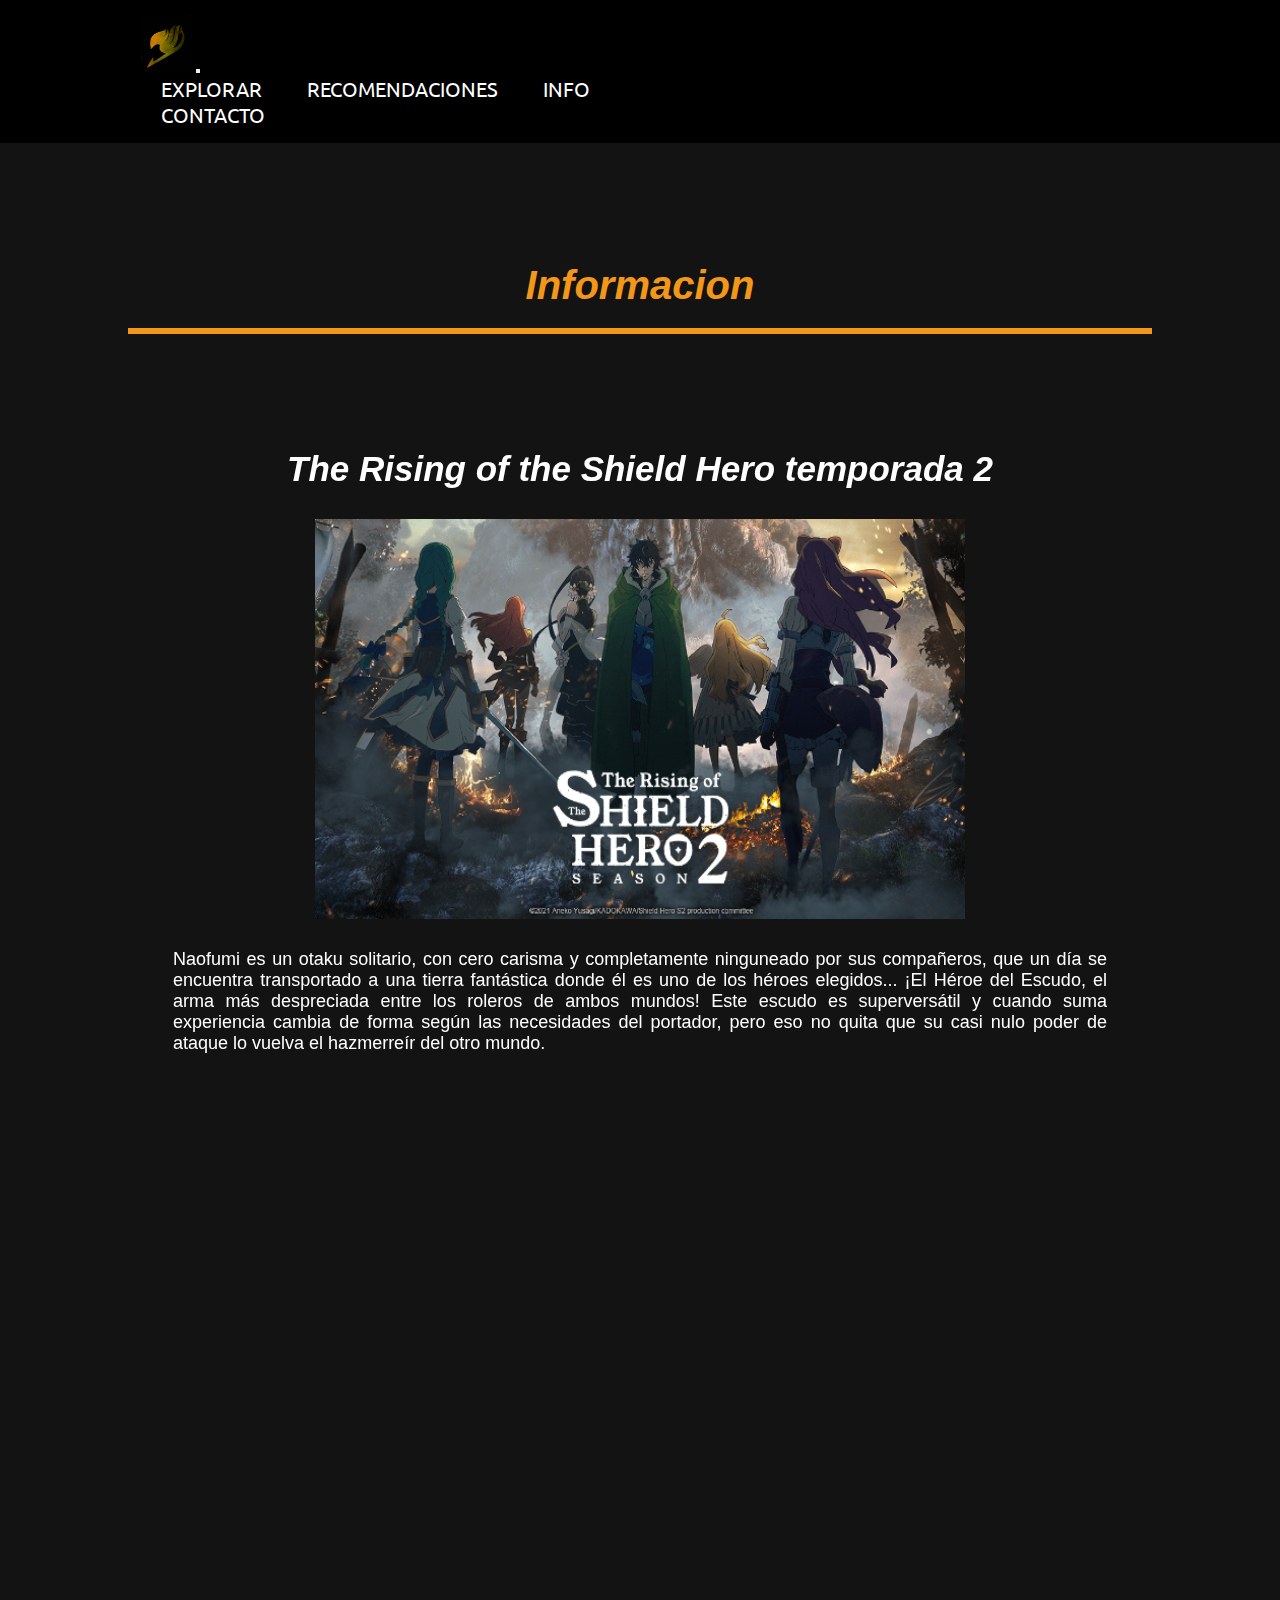
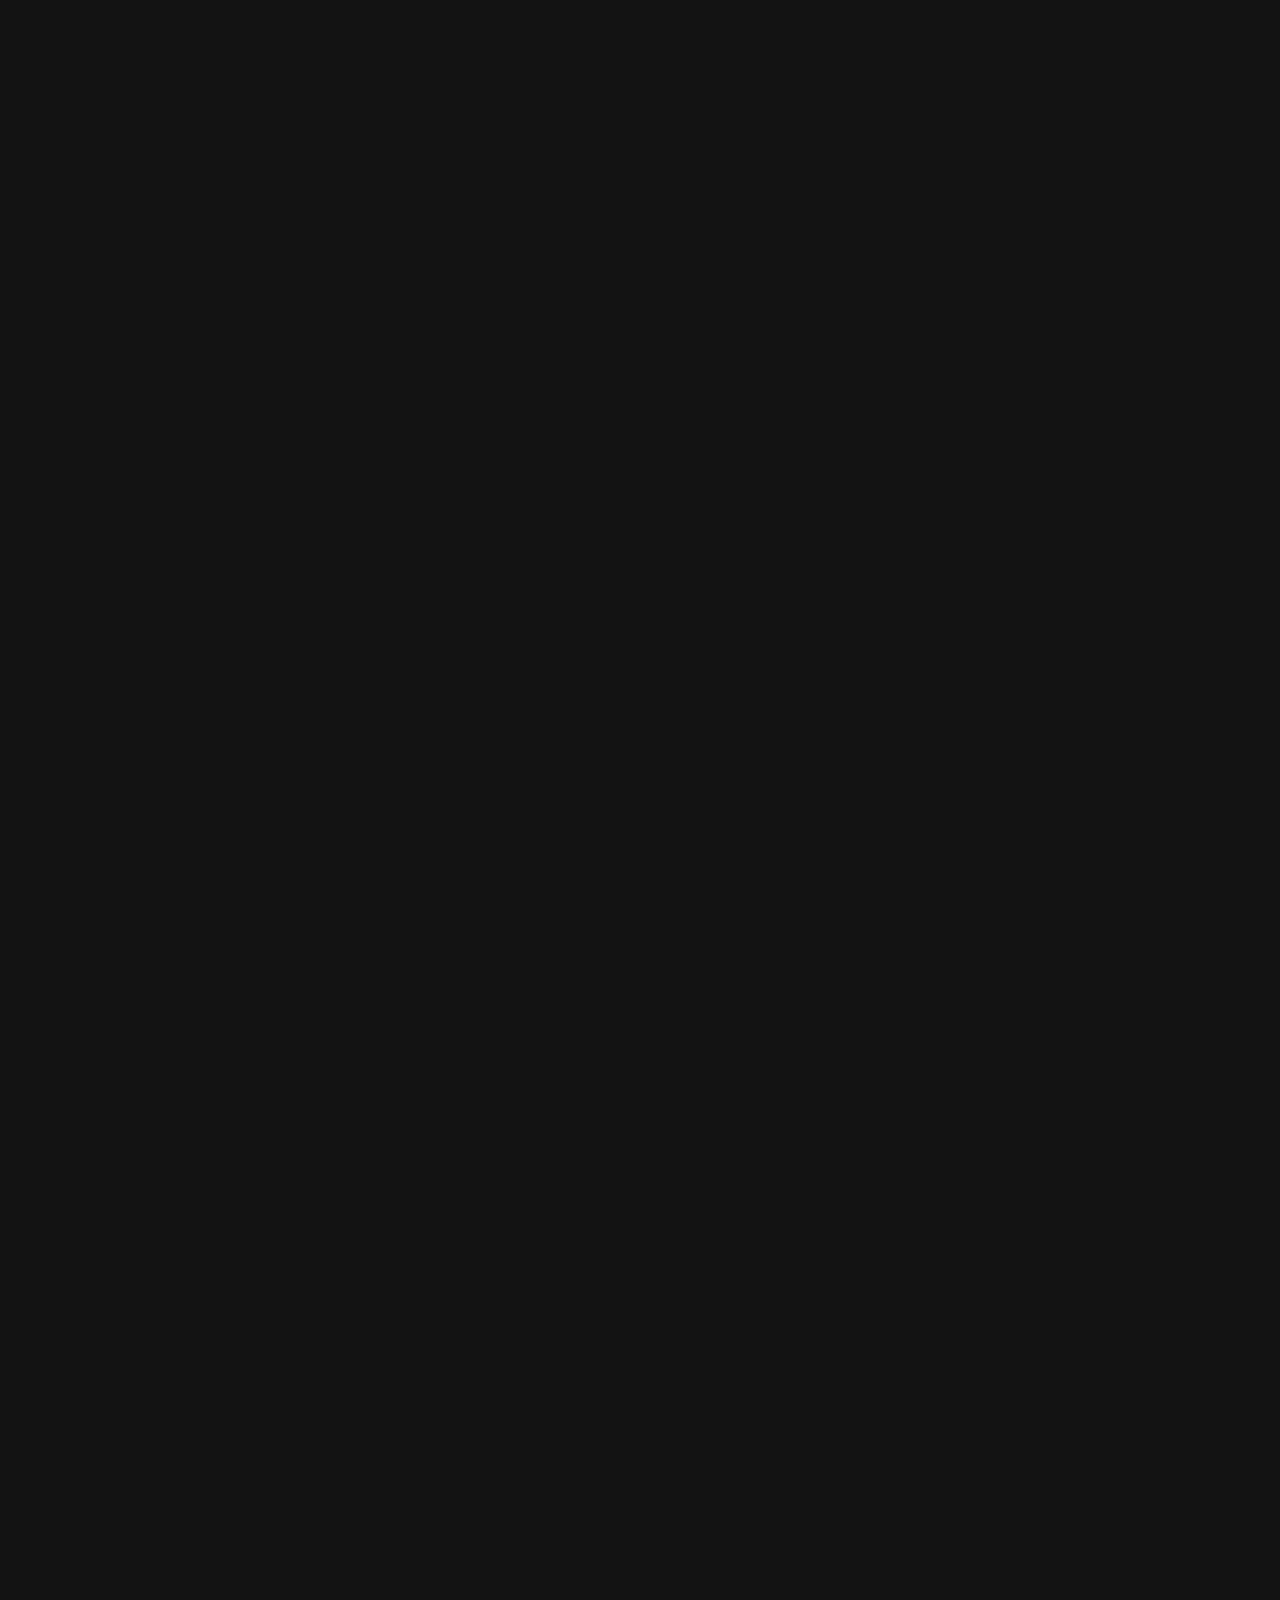
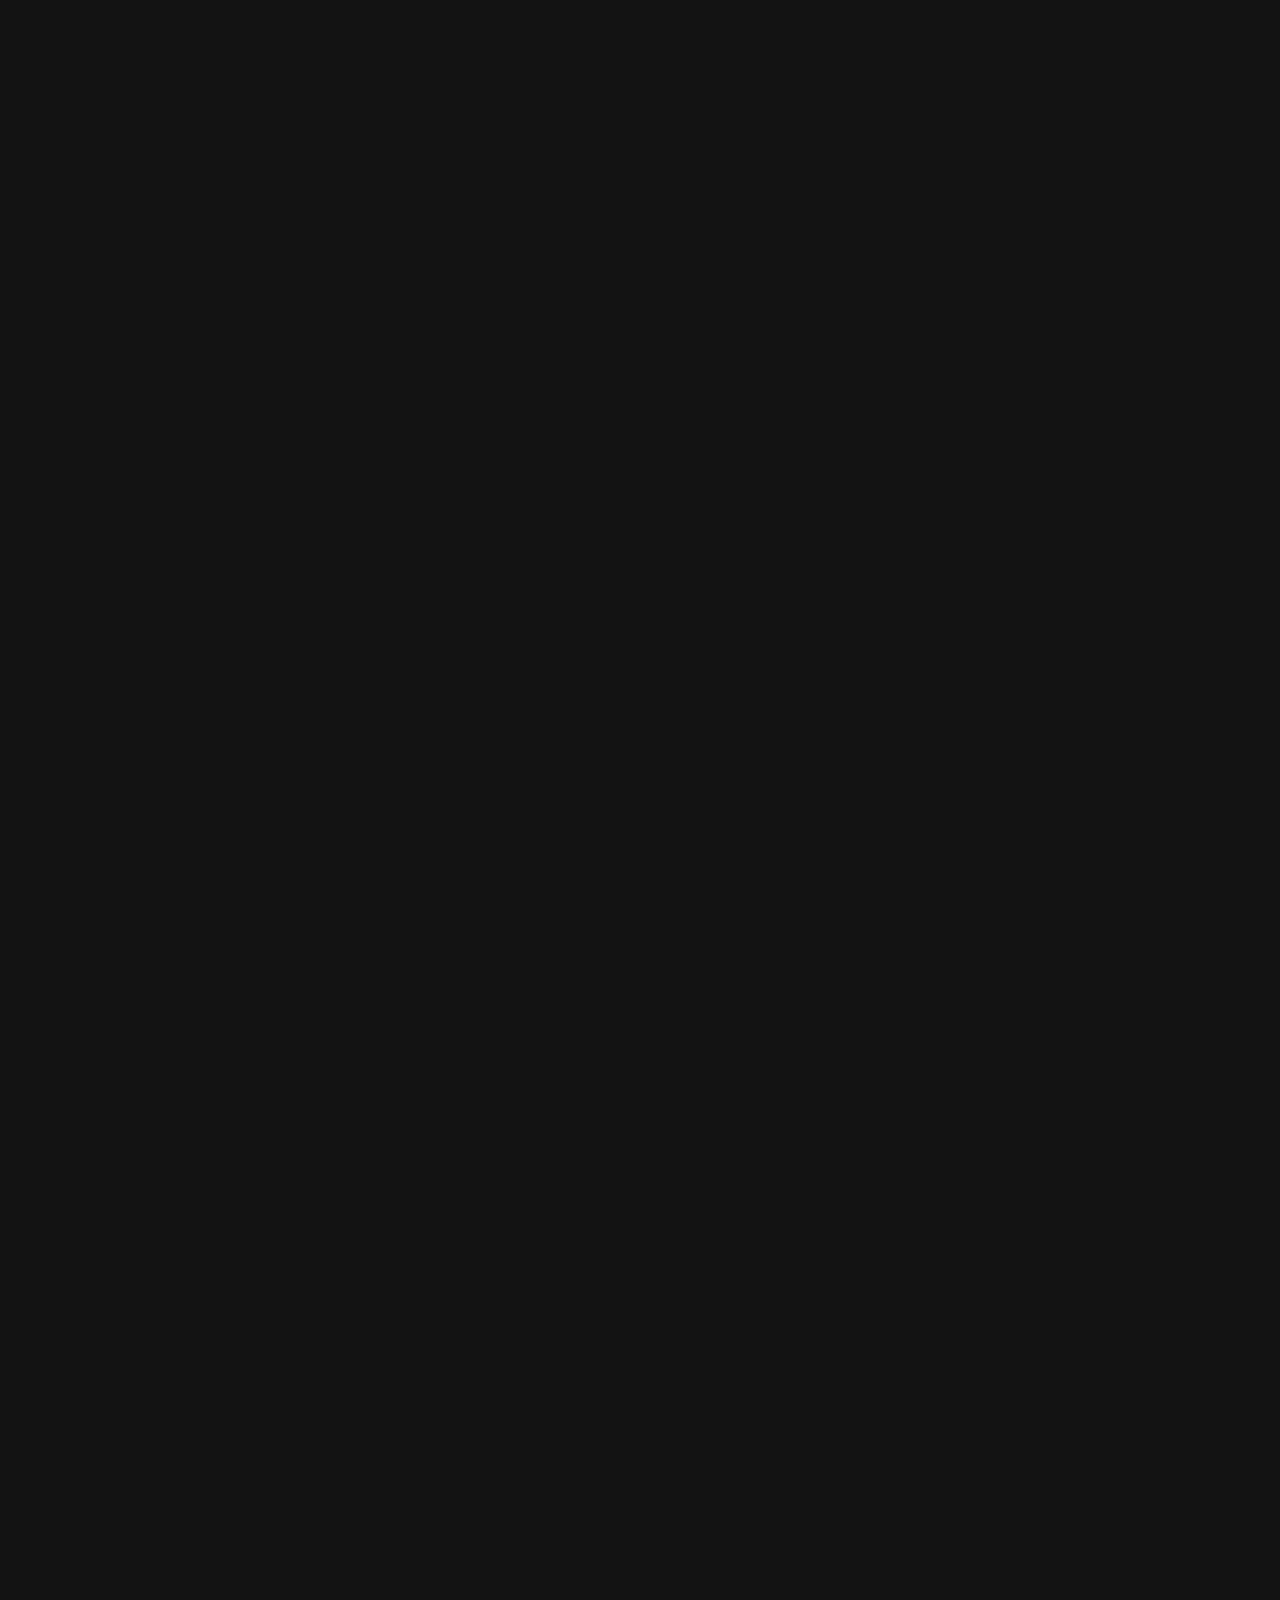
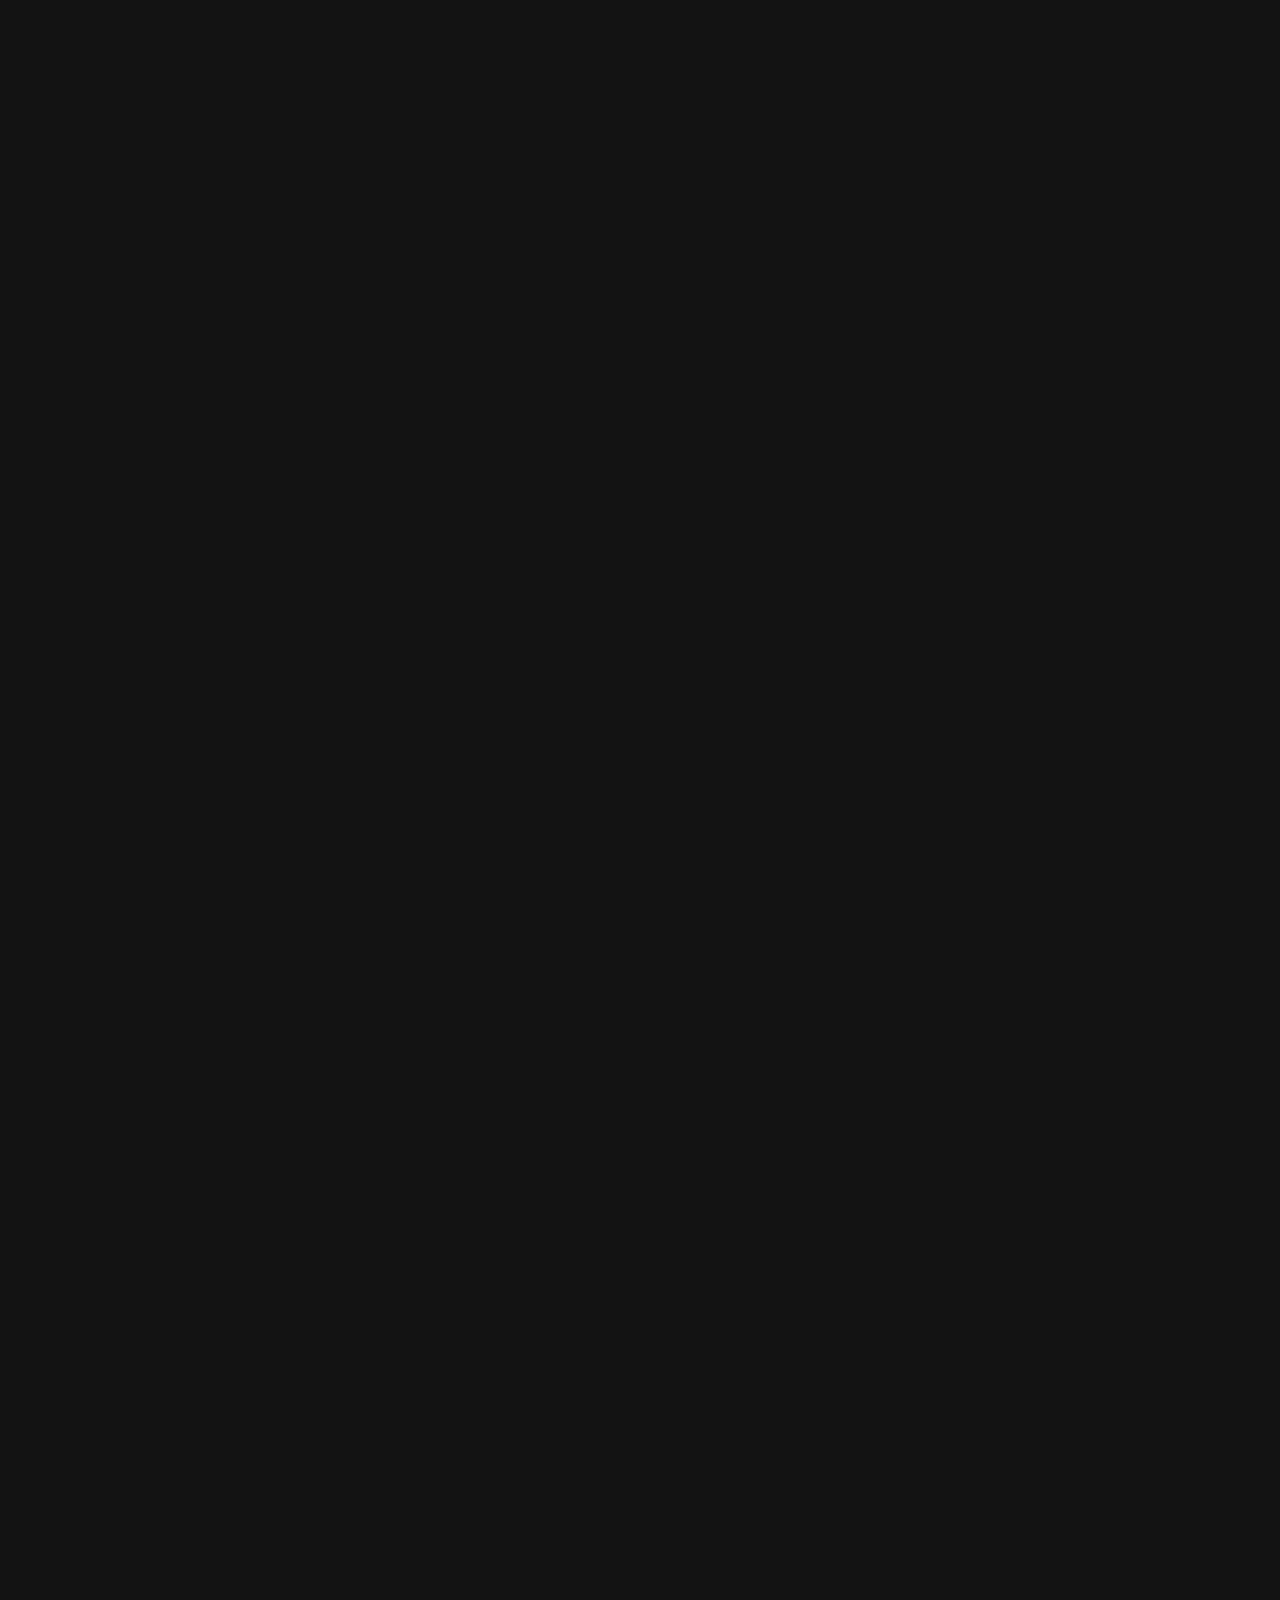
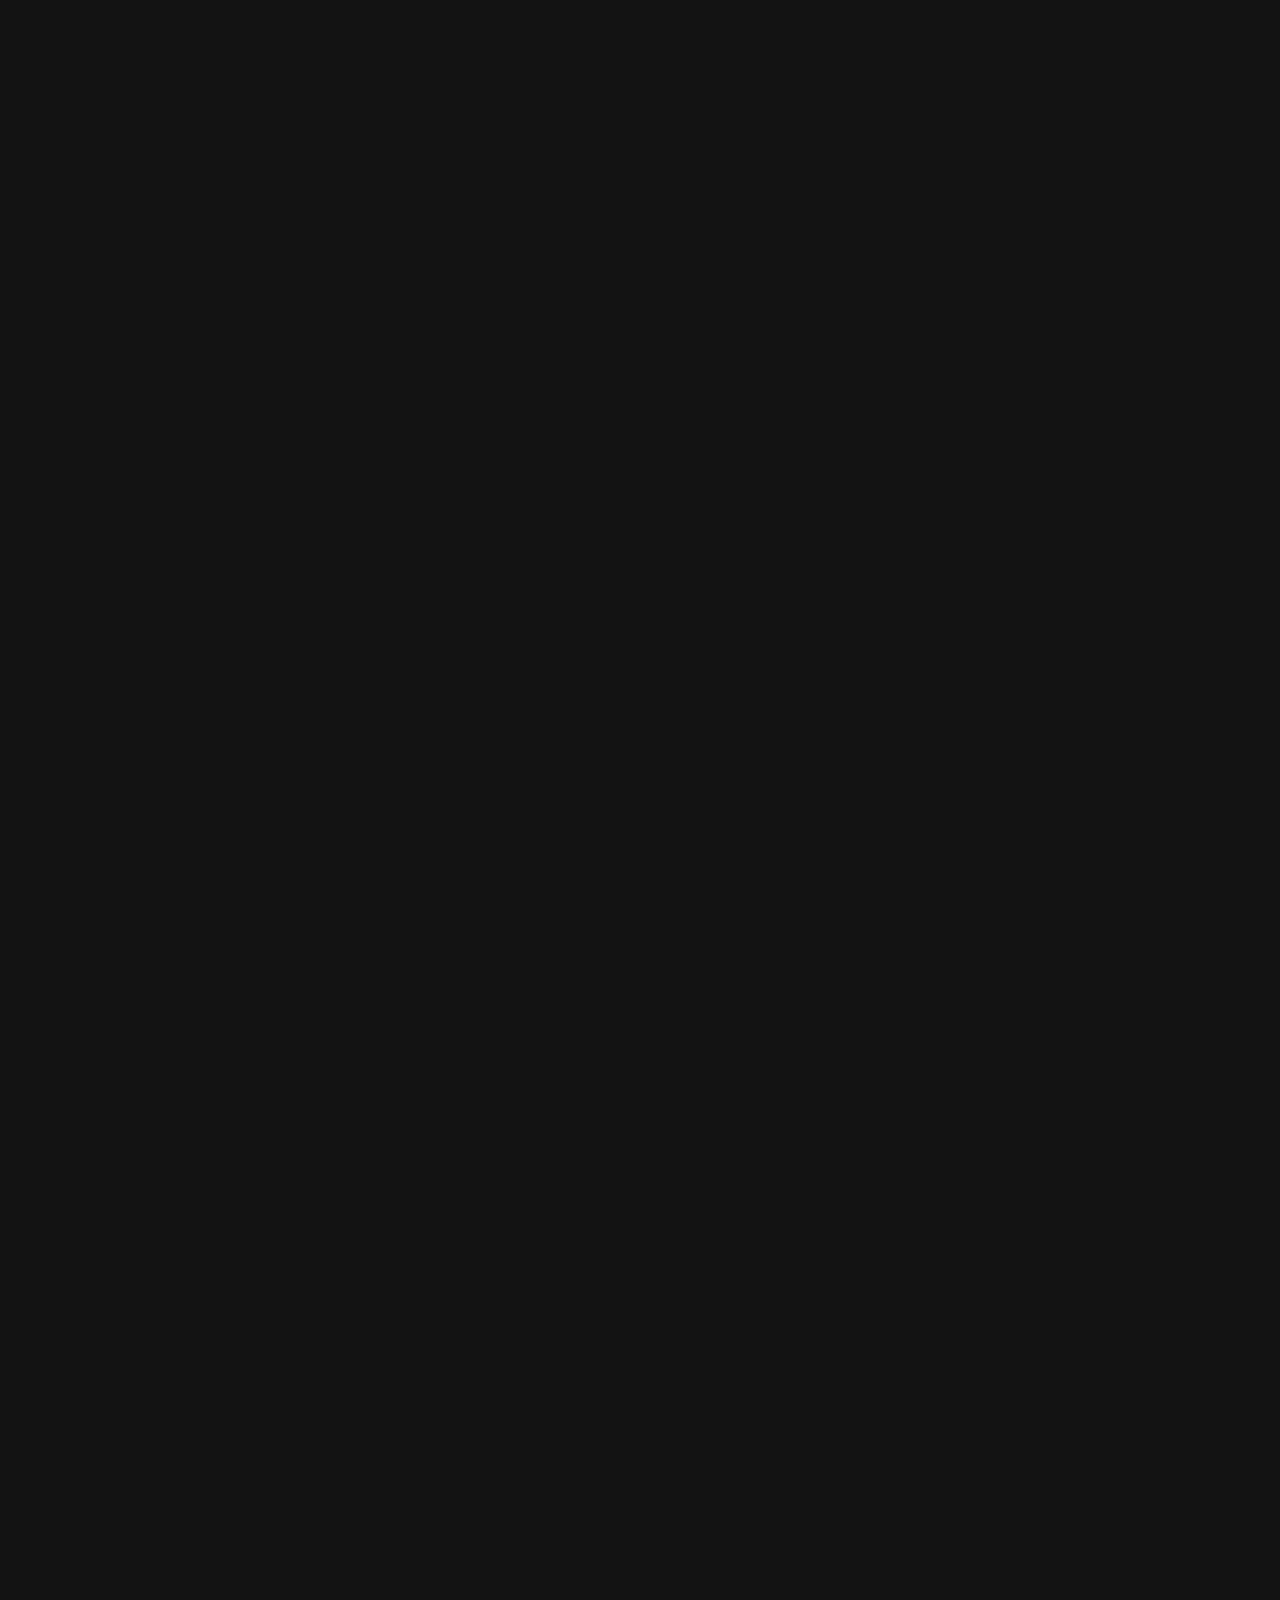
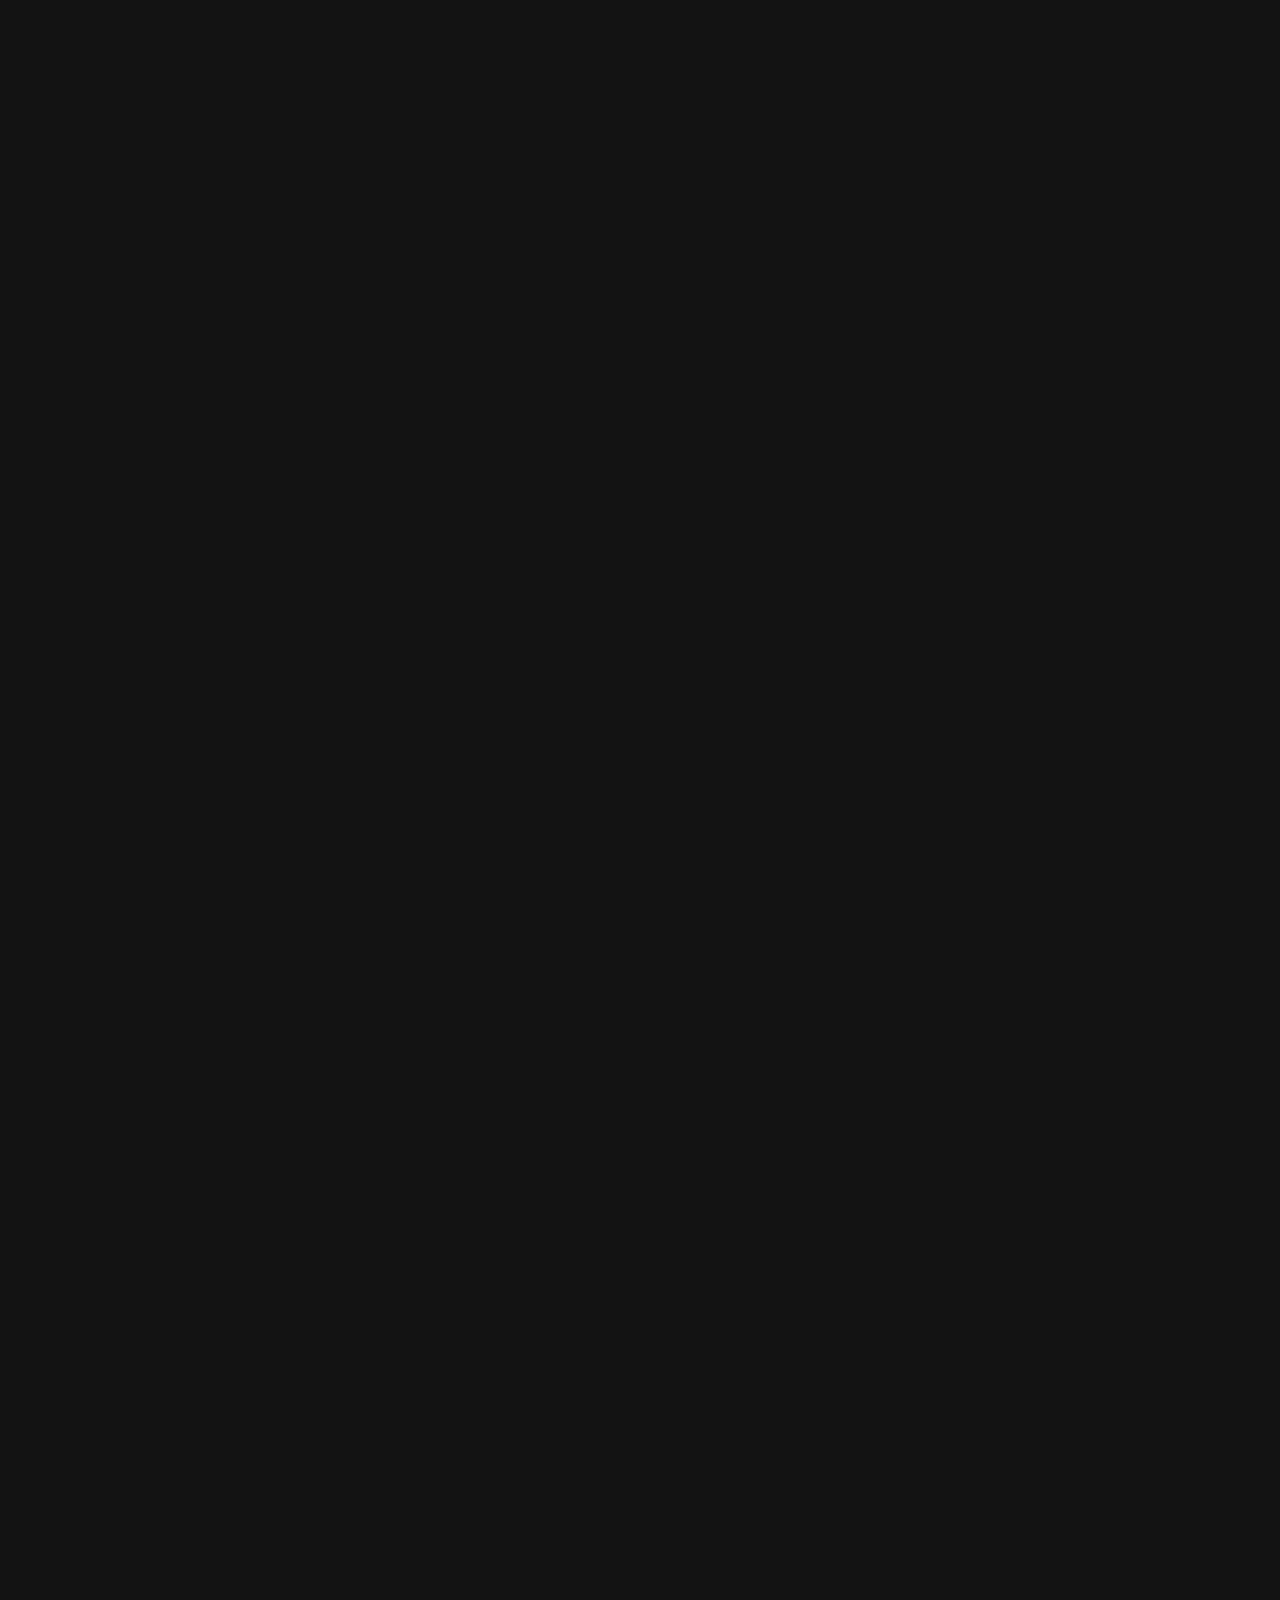
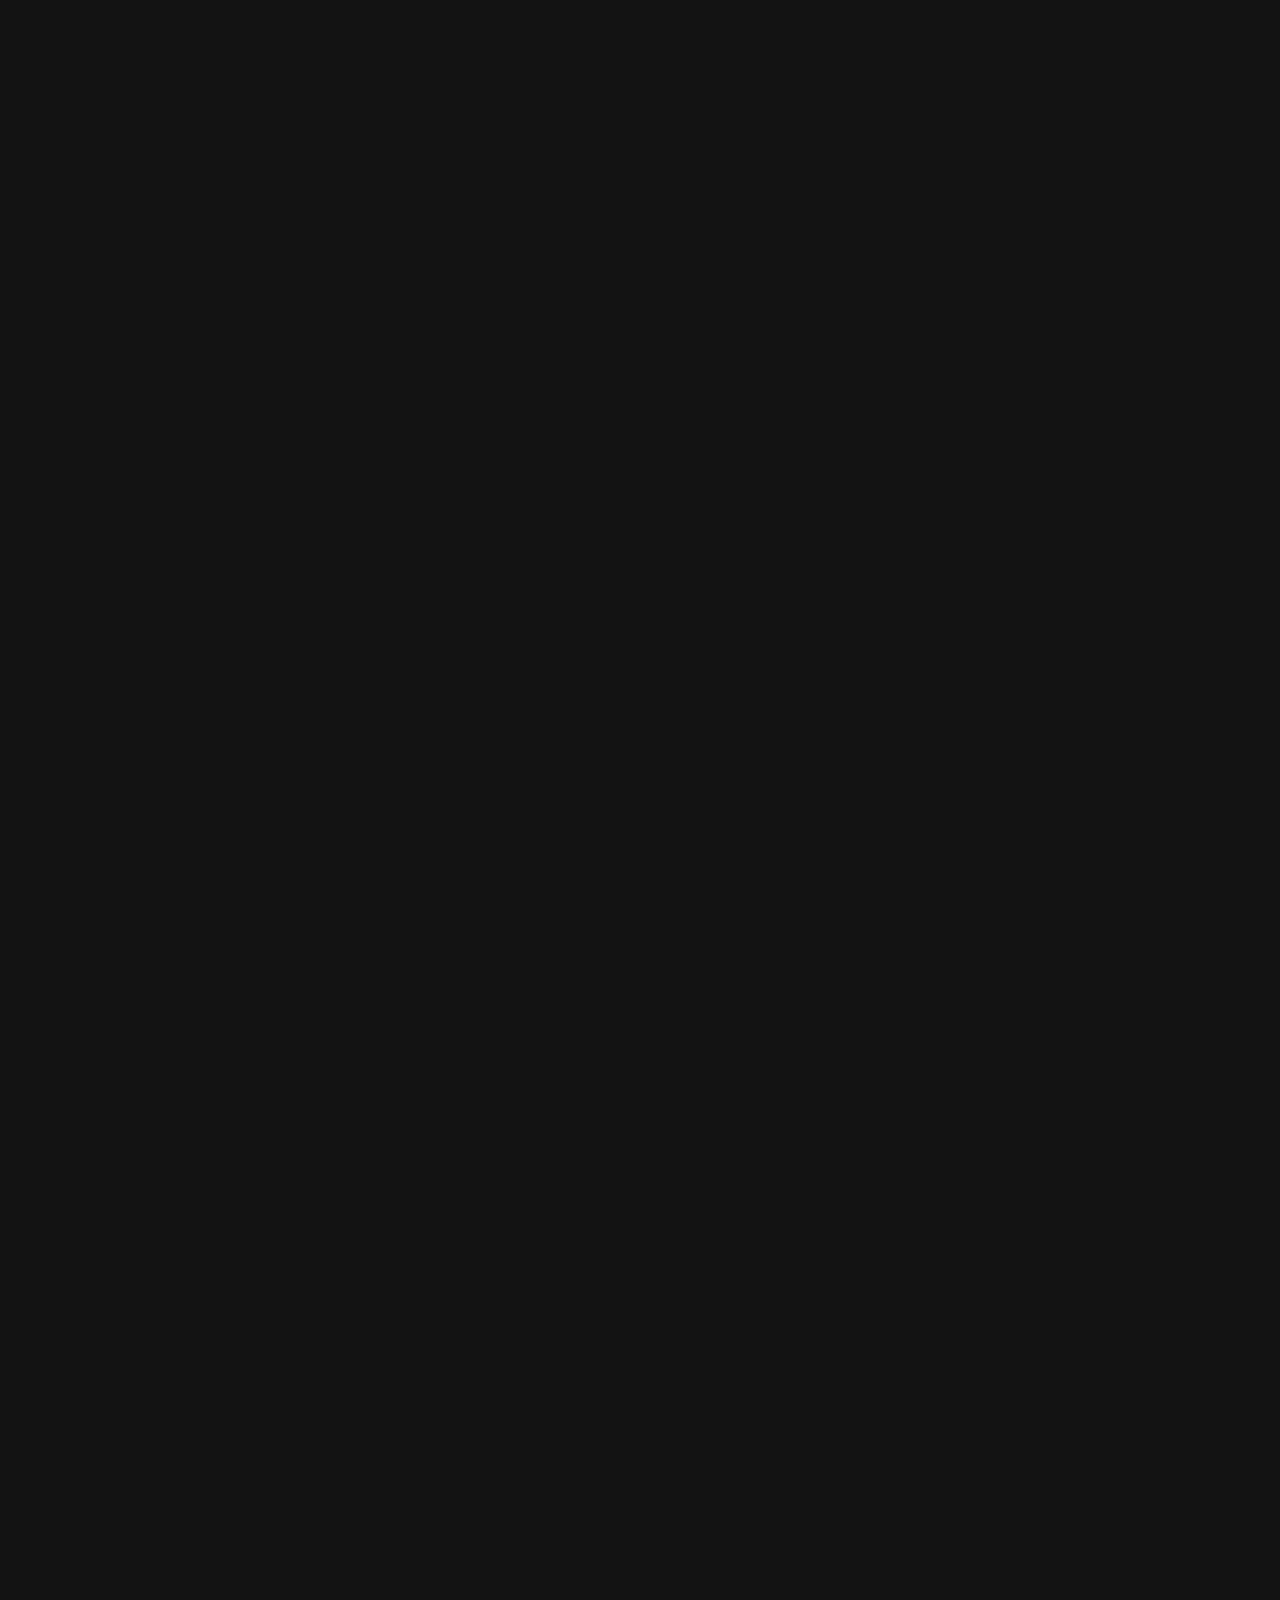
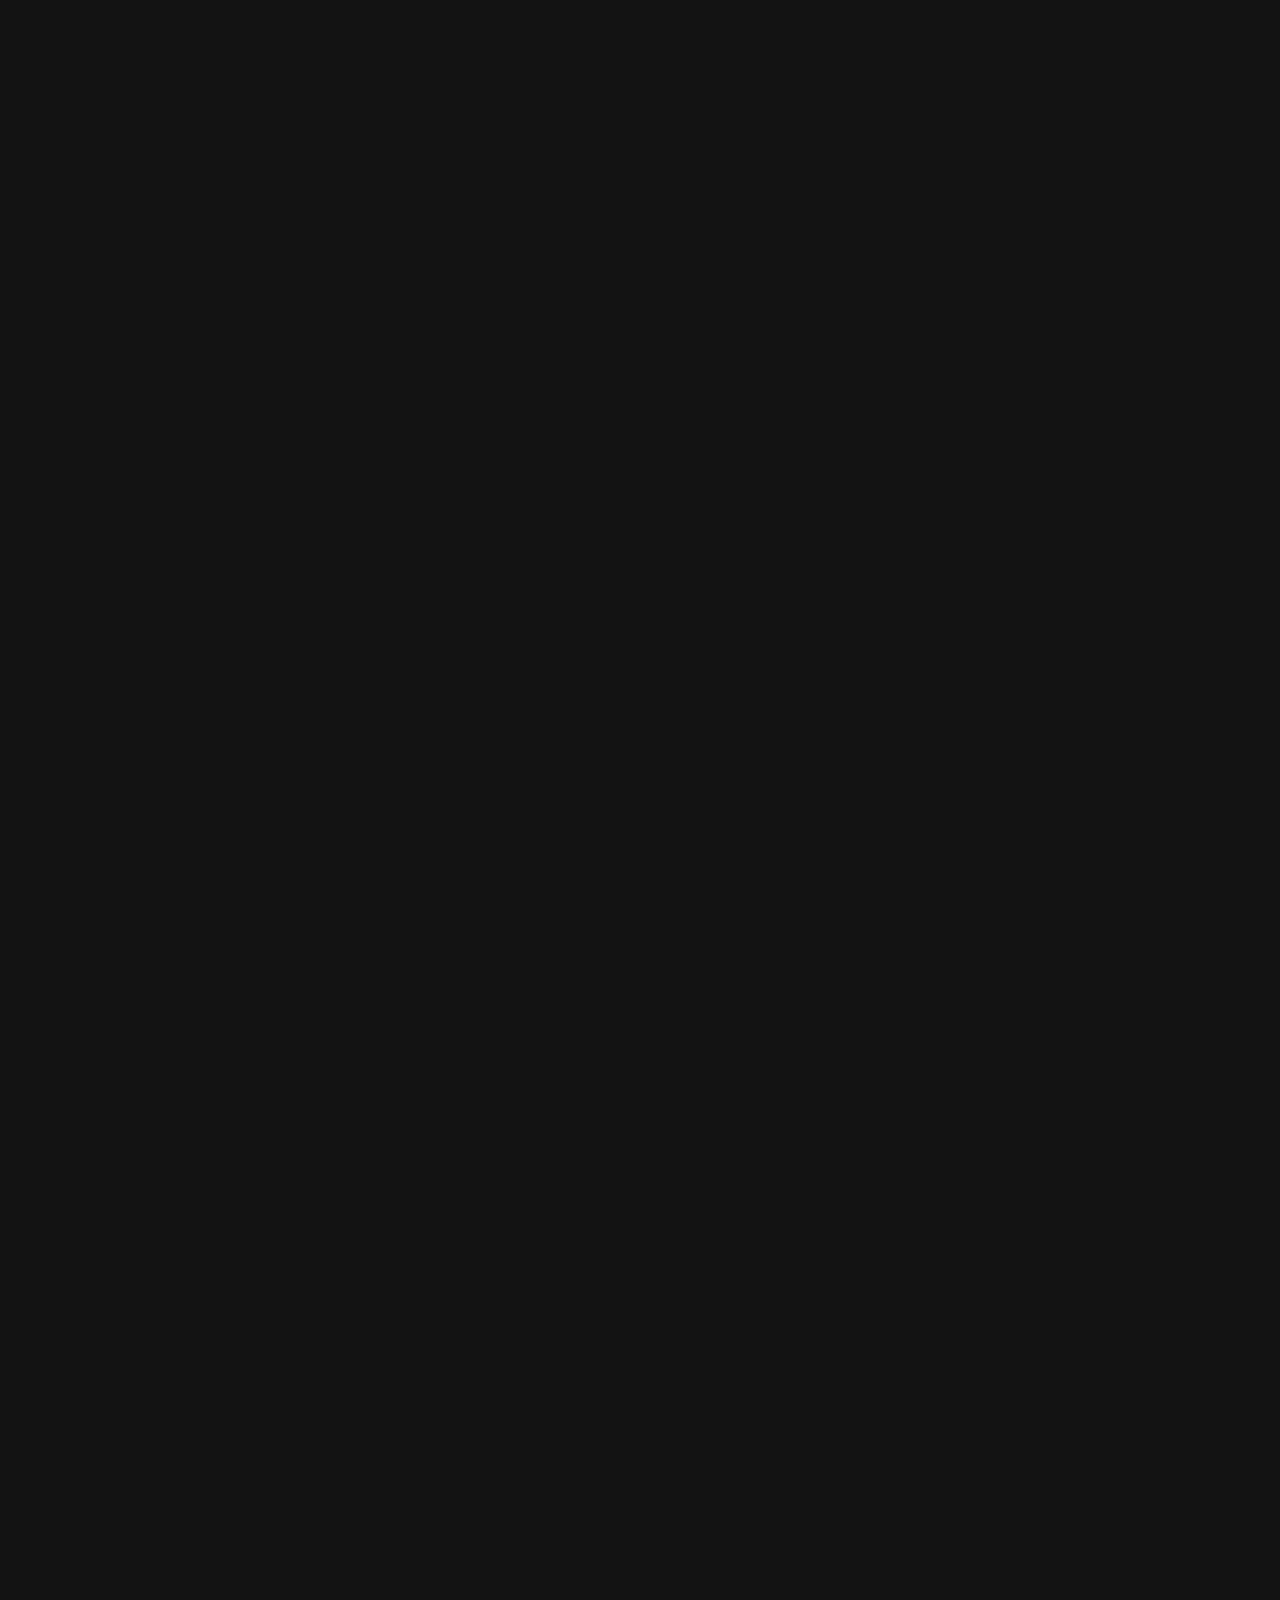
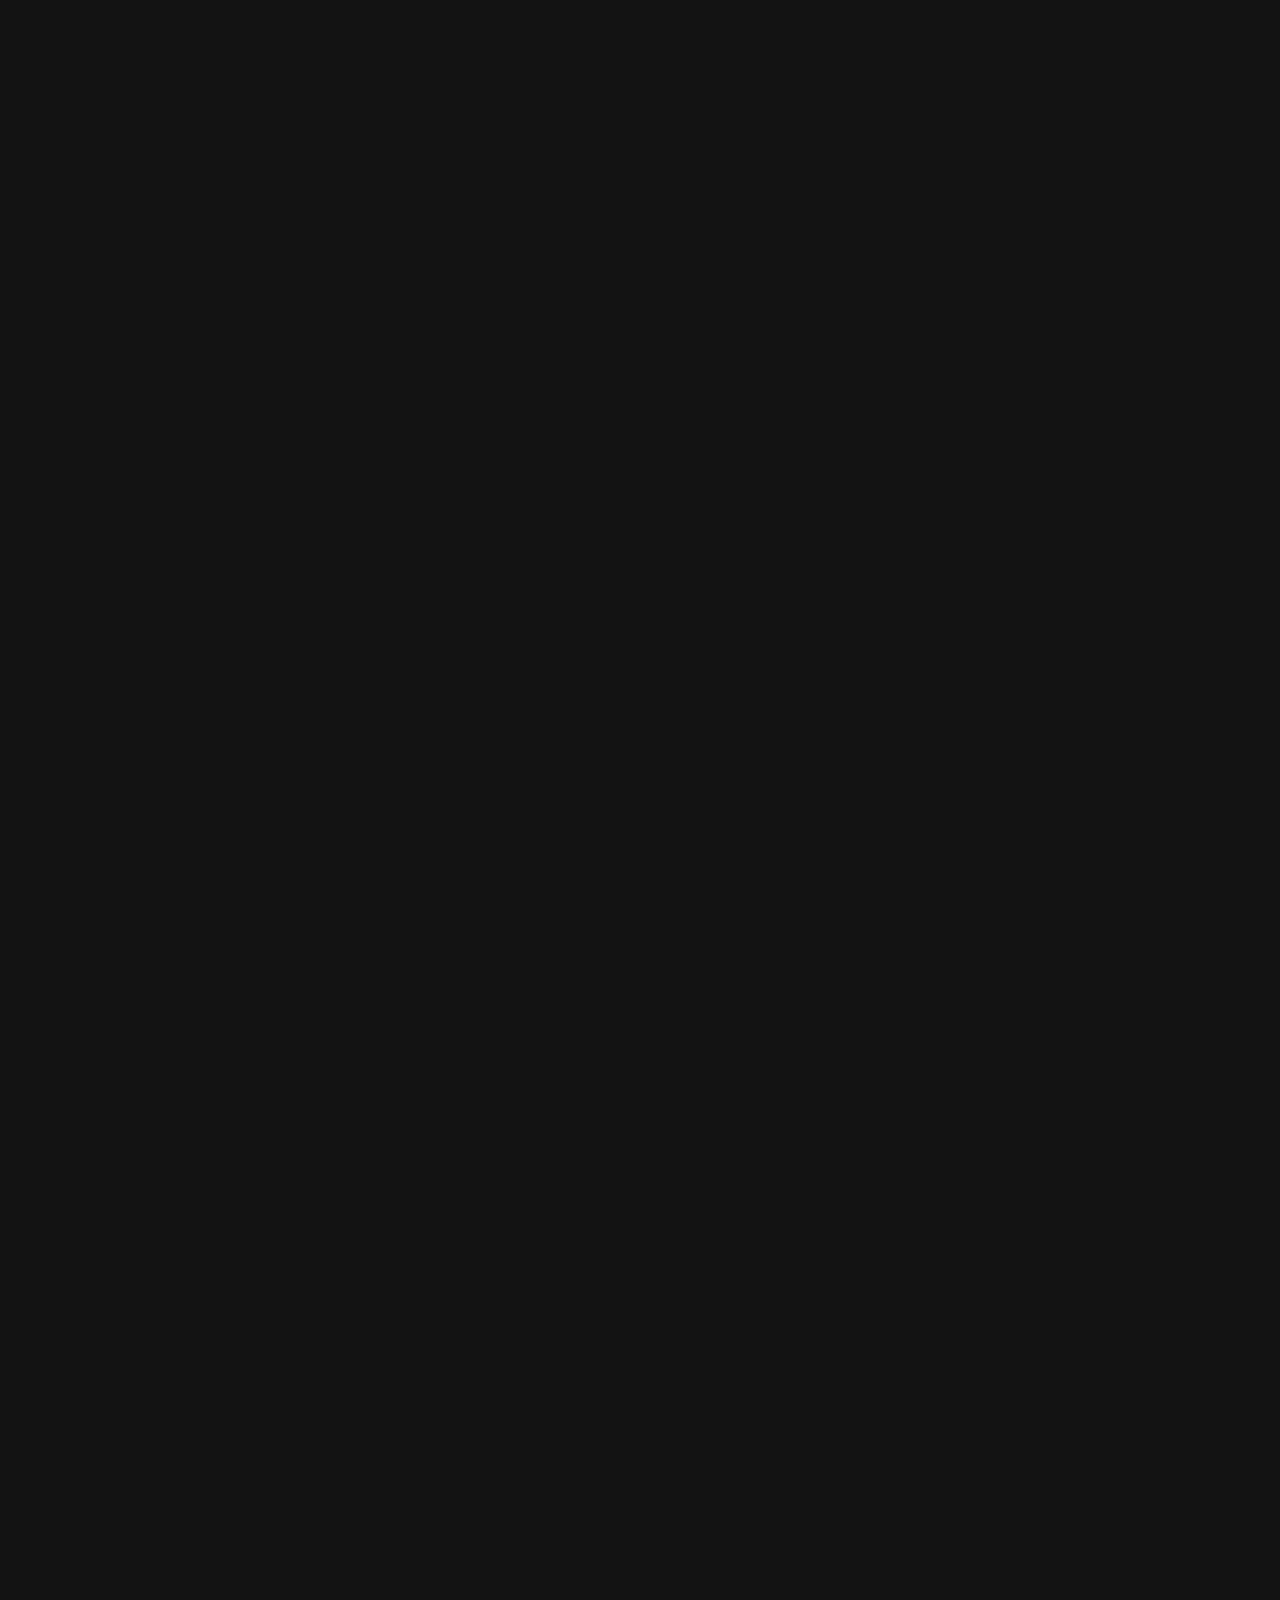
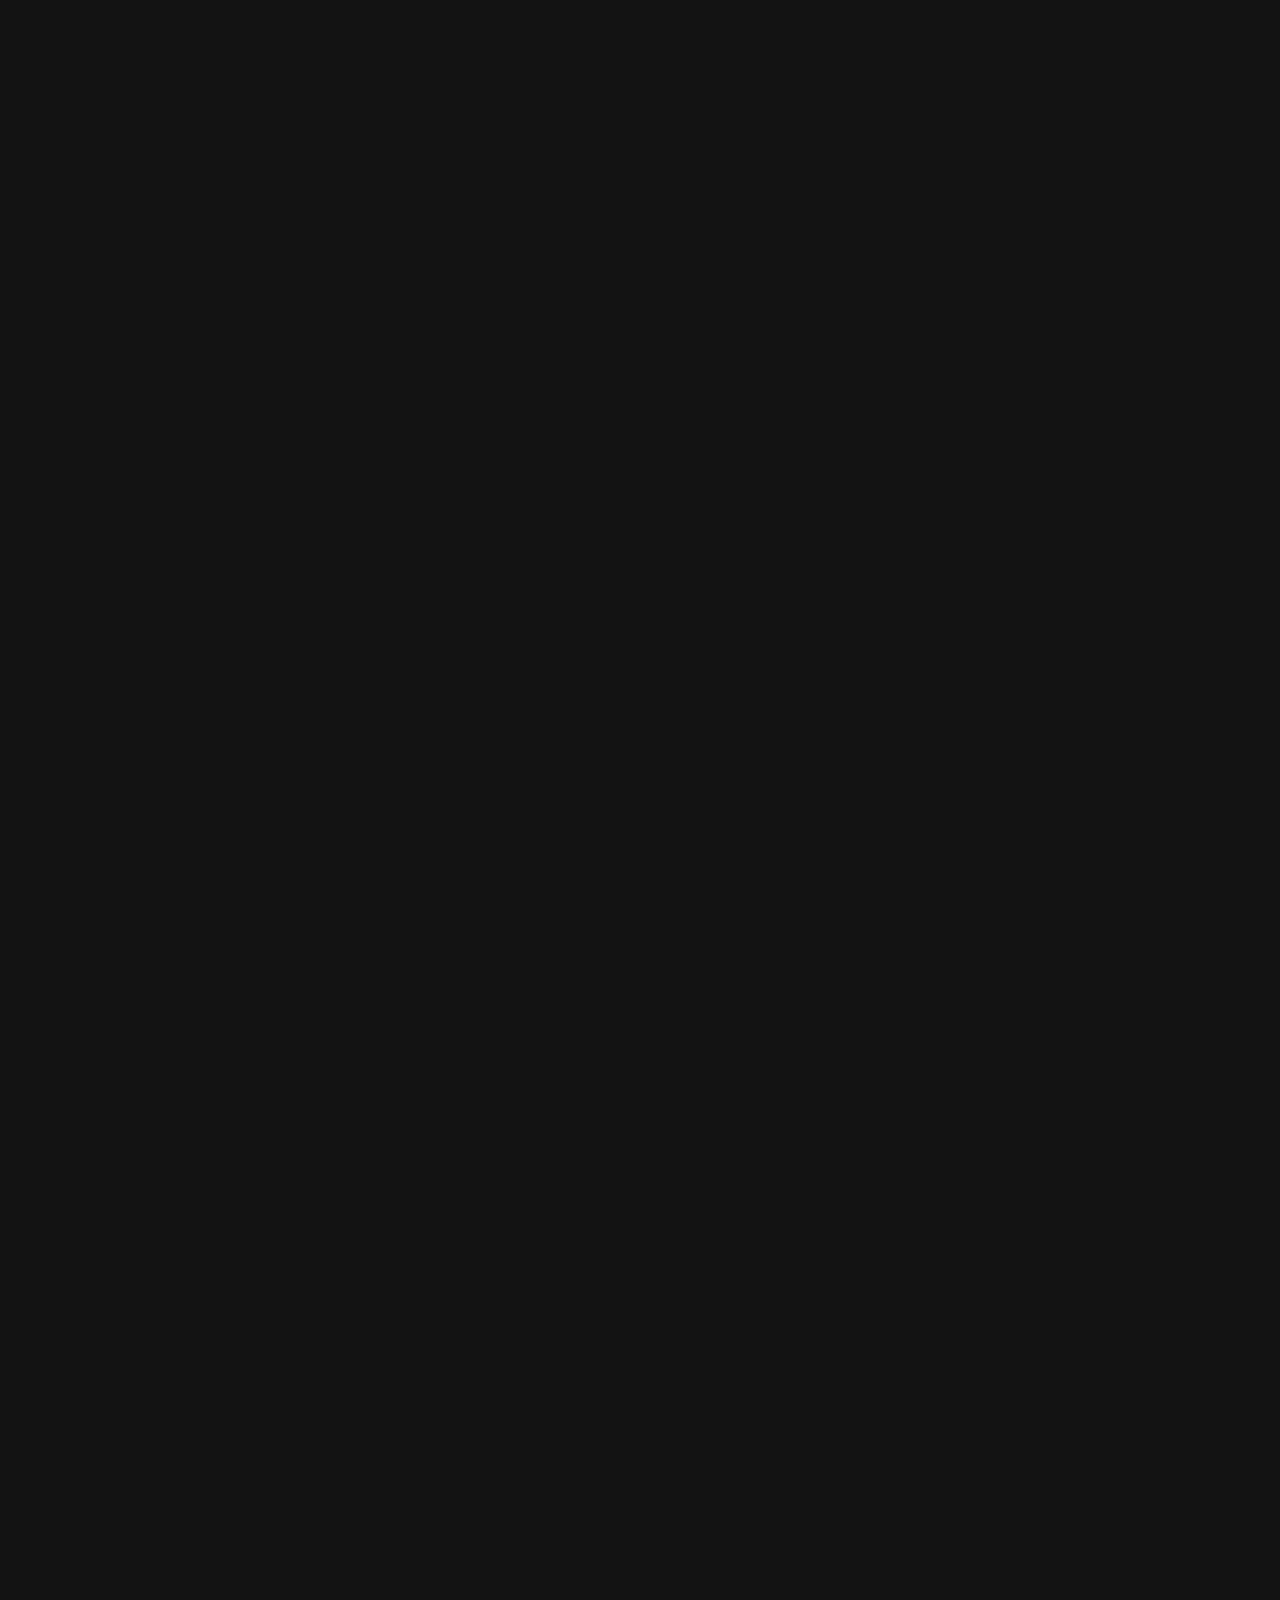
<file: pages/info.html>
<!DOCTYPE html>
<html lang="es">
<head>
    <meta charset="UTF-8">
    <meta http-equiv="X-UA-Compatible" content="IE=edge">
    <meta name="viewport" content="width=device-width, initial-scale=1.0">
    <!--SEO-->
    <meta name="description" content="Encontra toda la informacion, novedades y noticas del mundo del anime">
    <meta name="keywords" content="ANIME, NOTICAS ANIME, INFORMACION ANIME, NOVEDADES ANIME, ANIME EN ESPAÑOL, ACCIÓN, AVENTURA, SHOUNEN, SOBRENATURAL, MUSÍCAL, DRAMA, COMEDÍA, FANTASÍA, ROMANCE, CÍENCIA FICCIÓN, DEPORTES">
    <!--Bootstrap-->
    <link href="https://cdn.jsdelivr.net/npm/bootstrap@5.2.0/dist/css/bootstrap.min.css" rel="stylesheet" integrity="sha384-gH2yIJqKdNHPEq0n4Mqa/HGKIhSkIHeL5AyhkYV8i59U5AR6csBvApHHNl/vI1Bx" crossorigin="anonymous">
    <link href="https://unpkg.com/aos@2.3.1/dist/aos.css" rel="stylesheet">
    <!--Icono de la marca-->
    <link rel="shortcut icon" href="../assets/icons/logo.png" type="image/x-icon">
    <link rel="stylesheet" href="../css/estilos.css">
    <title>AnimeInfo-Info</title>
</head>
    <body class="body01">
        <nav class="navbar fixed-top navbar-expand-lg navbar-dark navegacion">
            <div class="container-fluid">
                <a class="navbar-brand" href="../index.html"><img src="../assets/icons/logo.png" class="logo-nav" alt="logo-animeinfo" width="50px"></a>
                <button class="navbar-toggler" type="button" data-bs-toggle="collapse" data-bs-target="#navbarNav" aria-controls="navbarNav" aria-expanded="false" aria-label="Toggle navigation">
                <span class="navbar-toggler-icon"></span>
                </button>
                <div class="collapse navbar-collapse" id="navbarNav">
                    <ul class="navbar-nav">
                        <li class="nav-item">
                            <a class="nav-link" href="./explorar.html">Explorar</a>
                        </li>
                        <li class="nav-item">
                            <a class="nav-link" href="./reomendaciones.html">Recomendaciones</a>
                        </li>
                        <li class="nav-item">
                            <a class="nav-link" href="./info.html">Info</a>
                        </li>
                        <li class="nav-item">
                            <a class="nav-link" href="./contacto.html">Contacto</a>
                        </li>
                    </ul>
                </div>
            </div>
        </nav>
        <main>
            <h1 class="title-info">Informacion</h1>
            <a name="shield-hero"></a>
            <div data-aos="zoom-in" class="contenedor1">
                <h2 class="contenedor1__info">The Rising of the Shield Hero temporada 2</h2>
                <img class="contenedor1__img" src="../assets/img/shield-hero2-info.png" alt="The Rising of the Shield Hero 2">
                <p class="contenedor1__texto">Naofumi es un otaku solitario, con cero carisma y completamente ninguneado por sus
                    compañeros, que un día se encuentra transportado a una tierra fantástica donde él es
                    uno de los héroes elegidos... ¡El Héroe del Escudo, el arma más despreciada entre los
                    roleros de ambos mundos! Este escudo es superversátil y cuando suma experiencia cambia
                    de forma según las necesidades del portador, pero eso no quita que su casi nulo poder de
                    ataque lo vuelva el hazmerreír del otro mundo.</p>
                    <iframe class="video1" width="560" height="315" src="https://www.youtube.com/embed/QWob707e5Z4" title="YouTube video player"
                    frameborder="0" allow="accelerometer; autoplay; clipboard-write; encrypted-media; gyroscope; picture-in-picture"
                    allowfullscreen></iframe>
            </div>
            <a name="one-piece"></a>
            <div data-aos="zoom-in" class="contenedor1">
                <h2 class="contenedor1__info">One Piece</h2>
                <img class="contenedor1__img" src="../assets/img/one-piece-info" alt="One Piece">
                <p class="contenedor1__texto">Monkey D. Luffy se niega a que nadie se interponga en su camino para convertirse en Rey de los Piratas.
                    Se lanza a sucar los mares y se convertirá en un capitán dispuesto a no darse por vencido jamás hasta hacerse con el mayor tesoro
                    de la historia: el legendario One Piece.</p>
                    <iframe class="video1" width="560" height="315" src="https://www.youtube.com/embed/_TR5AVScab8" title="YouTube video player" frameborder="0"
                    allow="accelerometer; autoplay; clipboard-write; encrypted-media; gyroscope; picture-in-picture" allowfullscreen></iframe>
            </div>
            <a name="skeleton"></a>
            <div data-aos="zoom-in" class="contenedor1">
                <h2 class="contenedor1__info">Skeleton Knight in Another World</h2>
                <img class="contenedor1__img" src="../assets/img/skeleton-info.jpg" alt="Skeleton Knight in Another World">
                <p class="contenedor1__texto">Cuando Arc despierta, descubre que lo han transportado a otro mundo en el cuerpo del personaje con el que estaba
                    jugando en un MMO. Aunque por fuera parece una armadura completa, en su interior no hay más que un esqueleto, así que es el Caballero Esqueleto.
                    Si se descubriera su identidad lo confundirían con un monstruo ¡y le darían caza! Por esto mismo Arc decide vivir como un mercenario para no atraer
                    miradas ajenas. Sin embargo, no es el tipo de hombre que pueda quedarse de brazos cruzados cuando ve cometerse injusticias ante sus ojos.</p>
                    <iframe class="video1" width="560" height="315" src="https://www.youtube.com/embed/cp4md9HWTOA" title="YouTube video player" frameborder="0"
                    allow="accelerometer; autoplay; clipboard-write; encrypted-media; gyroscope; picture-in-picture" allowfullscreen></iframe>
            </div>
            <a name="spy"></a>
            <div data-aos="zoom-in" class="contenedor1">
                <h2 class="contenedor1__info">Spy x Family</h2>
                <img class="contenedor1__img" src="../assets/img/spyxfamily-info.jpg" alt="Spy x Family">
                <p class="contenedor1__texto">Todo el mundo tiene una parte de sí mismos que no puede mostrar a los demás. <br><br>
                    En una era en la que las naciones de todo el mundo se encuentran involucradas en una feroz guerra de información a puerta cerrada, Ostania y
                    Westalis llevan décadas en guerra fría. <br>
                    La División de Inteligencia de Westalis (WISE) envía a su mejor espía, "Twilight", en una misión ultrasecreta para vigilar los movimientos de
                    Donovan Desmond, quien dirige el Partido Nacional por la Unidad de Ostania, responsable de bombardear los esfuerzos de paz entre ambos países.</p>
                    <iframe class="video1" width="560" height="315" src="https://www.youtube.com/embed/DhrgPgmVnxA" title="YouTube video player" frameborder="0"
                    allow="accelerometer; autoplay; clipboard-write; encrypted-media; gyroscope; picture-in-picture" allowfullscreen></iframe>
            </div>
            <a name="kaguya"></a>
            <div data-aos="zoom-in" class="contenedor1">
                <h2 class="contenedor1__info">Kaguya-Sama: Love is War</h2>
                <img class="contenedor1__img" src="../assets/img/kaguya-sama-info.png" alt="Kaguya-Sama: Love is War">
                <p class="contenedor1__texto">Kaguya es hija de una familia muy importante y millonaria. Shirogane es también hijo de buena familia y presidente del consejo.
                    Ambos son admirados por todos en la Academia Shuchiin, y ambos están enamorados el uno del otro, pero no se rebajarán a admitirlo y ambos intentan que sea
                    el otro el que declare primero su amor.</p>
                    <iframe class="video1" width="560" height="315" src="https://www.youtube.com/embed/rZ95aZmQu_8" title="YouTube video player" frameborder="0"
                    allow="accelerometer; autoplay; clipboard-write; encrypted-media; gyroscope; picture-in-picture" allowfullscreen></iframe>
            </div>
            <a name="demond"></a>
            <div data-aos="zoom-in" class="contenedor1">
                <h2 class="contenedor1__info">The Greatest Demon Lord is Reborn as a Typical Nobody</h2>
                <img class="contenedor1__img" src="../assets/img/demond-lord-info.png" alt="The Greatest Demon Lord is Reborn as a Typical Nobody">
                <p class="contenedor1__texto">El más poderoso Señor Demonio de la historia, Varvatos, sentía que ya había conseguido todo lo que podía como rey.
                    Debido a lo poderoso que era, se había quedado completamente solo y anhelaba una vida más sencilla. Unos milenios más tarde renace como Ard Meteor, un simple aldeano,
                    pero en este futuro en el que ha renacido la civilización mágica ha sufrido un gran declive y la magia ha perdido su poder de antaño.
                    Arc se une a la Academia de Magia con su amiga de la infancia Ireena, y por mucho que lo intenta, no logra no destacar y hacer notar que no es un cualquiera.</p>
                    <iframe class="video1" width="560" height="315" src="https://www.youtube.com/embed/YhCjQ7-lx34" title="YouTube video player" frameborder="0" allow="accelerometer; autoplay;
                    clipboard-write; encrypted-media; gyroscope; picture-in-picture" allowfullscreen></iframe>
            </div>
            <a name="dawn"></a>
            <div data-aos="zoom-in" class="contenedor1">
                <h2 class="contenedor1__info">The Dawn of the Witch</h2>
                <img class="contenedor1__img" src="../assets/img/dawn-of-witch.info.png" alt="The Dawn of the Witch">
                <p class="contenedor1__texto">Ambientada en el mismo mundo de Zero kara Hajimeru Mahō no Sho, la guerra que se libró entre la Iglesia y las Brujas durante cinco siglos
                    finalmente terminó en paz. Sin embargo, enclavado en los lugares sombríos del mundo, las brasas de ese antiguo conflicto aún arden. Un estudiante problemático llamado Sable,
                    que asiste a la Real Academia de Magia del Reino de Wenias, no tiene recuerdos de su época antes de inscribirse. A las órdenes del director Albus, dejó el Reino para viajar
                    a los confines del sur del continente, donde los insurgentes anti-magia siguen siendo una fuerza a tener en cuenta, como parte de un régimen de entrenamiento especial.
                    Lo acompaña un grupo de individuos fuertes tanto en capacidad como en personalidad; está la conocida como la Bruja del Alba, Roux Cristasse, que busca el conocimiento
                    prohibido de la magia primitiva en el “Grimorio de Zero”, la chica genio Holtz, así como la única bestia de la escuela, Kudd. ¿Qué verdad descubrirán en su viaje hacia el sur…?</p>
                    <iframe class="video1" width="560" height="315" src="https://www.youtube.com/embed/WXhPSJKYy68" title="YouTube video player" frameborder="0" allow="accelerometer; autoplay; clipboard-write;
                    encrypted-media; gyroscope; picture-in-picture" allowfullscreen></iframe>
            </div>
            <a name="cukoos"></a>
            <div data-aos="zoom-in" class="contenedor1">
                <h2 class="contenedor1__info">A couple of Cukoos</h2>
                <img class="contenedor1__img" src="../assets/img/cukoos-info.jpg" alt="A couple of Cukoos">
                <p class="contenedor1__texto">Nagi Umino es un estudiante de preparatoria al que intercambiaron con el hijo de otra familia cuando nació, pero ahora por fin va a conocer
                    a sus padres biológicos. El día que va a concerlos se encuentra con Erika Amano, estudiante en una preparatoria femenina para señoritas de buena familia. A petición de la chica,
                    Nagi se ve medio forzado a fingir ser su novio para evitar un matrimonio concertado... Sin embargo, lo que no sabían es que además de ser falsos prometidos, ¡son los bebés
                    a los que intercambiaron al nacer!</p>
                    <iframe width="560" height="315" src="https://www.youtube.com/embed/wXze5Qa95gw" title="YouTube video player" frameborder="0" allow="accelerometer; autoplay; clipboard-write;
                    encrypted-media; gyroscope; picture-in-picture" allowfullscreen></iframe>
                </div>
            <a name="extreme"></a>
            <div data-aos="zoom-in" class="contenedor1">
                <h2 class="contenedor1__info">Extreame Hearts</h2>
                <img class="contenedor1__img" src="../assets/img/extreme-hearts-info" alt="Extreame Hearts">
                <p class="contenedor1__texto">Hiyori se mudó a Tokio para debutar como cantante, pero no ha conseguido el éxito que esperaba. Un día, su productora le sugiere que pruebe
                suerte en los hiperdeportes, donde también participan idols.</p>
                <iframe width="560" height="315" src="https://www.youtube.com/embed/KgxcoYpL75E?start=5" title="YouTube video player" frameborder="0" allow="accelerometer; autoplay; clipboard-write;
                encrypted-media; gyroscope; picture-in-picture" allowfullscreen></iframe>
            </div>
            <a name="engage"></a>
            <div data-aos="zoom-in" class="contenedor1">
                <h2 class="contenedor1__info">Engage Kiss</h2>
                <img class="contenedor1__img" src="../assets/img/engage-kiss-info.jpg" alt="Engage Kiss">
                <p class="contenedor1__texto">Baylong City es una isla artificial en el Océano Pacífico, para explotar los recursos naturales de la zona. Shū es el dueño de una
                pequeña compañía en la ciudad, pero sus malos hábitos hace que esté constantemente sin dinero.</p>
                <iframe class="video1" width="560" height="315" src="https://www.youtube.com/embed/P7HPMH8x4rg?start=6" title="YouTube video player" frameborder="0" allow="accelerometer; autoplay;
                clipboard-write; encrypted-media; gyroscope; picture-in-picture" allowfullscreen></iframe>
            </div>
            <a name="licorys"></a>
            <div data-aos="zoom-in" class="contenedor1">
                <h2 class="contenedor1__info">Lycoris Recoil</h2>
                <img class="contenedor1__img" src="../assets/img/lycoris-recoil-noti.jpg" alt="Licorys Recoil">
                <p class="contenedor1__texto">Una cafetería que sirve un café delicioso, dulces riquísimos y... ¿¡más!? Desde hacer entregas hasta hacer de cuidadoras, ya sea luchando
                contra zombis o incluso... ¿un monstruo gigante? ¡No dudes en pasarte! ¡Sea lo que sea que pidas dejánoslo a nosotras!</p>
                <iframe class="video1" width="560" height="315" src="https://www.youtube.com/embed/6zkM-oniRQ0?start=5" title="YouTube video player" frameborder="0" allow="accelerometer; autoplay;
                clipboard-write; encrypted-media; gyroscope; picture-in-picture" allowfullscreen></iframe>
            </div>
            <a name="musasi"></a>
            <div data-aos="zoom-in" class="contenedor1">
                <h2 class="contenedor1__info">Musasi-no</h2>
                <img class="contenedor1__img" src="../assets/img/musasi-no-info.jpg" alt="Musasi-no">
                <p class="contenedor1__texto">Informacion y trailer no disponibles actulmente fuera de japon</p>
            </div>
            <a name="shoot"></a>
            <div data-aos="zoom-in" class="contenedor1">
                <h2 class="contenedor1__info">Shoot! Goal to the Future</h2>
                <img class="contenedor1__img" src="../assets/img/shoot-info.jpg" alt="Shoot! Goal to the Future">
                <p class="contenedor1__texto">Atsushi Kamiya es el Ex capitán del Instituto Kakegawa y conocido mundialmente como el «capitán valiente» a través de un famoso equipo de
                fútbol italiano. Hideto Tsuji es un estudiante del instituto Kakegawa que parece desinteresado en el ahora debilitado equipo de fútbol… El encuentro de ambos será
                el comienzo de una nueva leyenda.</p>
                <iframe class="video1" width="560" height="315" src="https://www.youtube.com/embed/47bxPkh2czw?start=5" title="YouTube video player" frameborder="0" allow="accelerometer;
                autoplay; clipboard-write; encrypted-media; gyroscope; picture-in-picture" allowfullscreen></iframe>
            </div>
            <a name="detective"></a>
            <div data-aos="zoom-in" class="contenedor1">
                <h2 class="contenedor1__info">Detective Conan</h2>
                <img class="contenedor1__img" src="../assets/img/shoot-info.jpg" alt="Detective Conan">
                <p class="contenedor1__texto">Shinichi Kudo es hijo de un famoso escritor de novelas de misterio, pero él también tiene sus propias habilidades de genio,
                y es que pese a ser un adolescente, es un gran detective que ayuda a la policía a resolver muchos casos. Sus grandes capacidades de deducción le ayudan
                a resolver los más complicados casos criminales, pero cuando se cruza en el camino de cierta organización, le administran una droga experimental que lo
                convierte en un niño, así que no tiene más remedio que adoptar una nueva identidad e intentar encontrar a los responsables para volver a la normalidad.</p>
                <iframe class="video1" width="560" height="315" src="https://www.youtube.com/embed/JofxV0ehN2s?start=5" title="YouTube video player" frameborder="0" allow="accelerometer;
                autoplay; clipboard-write; encrypted-media; gyroscope; picture-in-picture" allowfullscreen></iframe>
            </div>
            <a name="mahoku"></a>
            <div data-aos="zoom-in" class="contenedor1">
                <h2 class="contenedor1__info">Mushoku Tensei Jobless Reincarnation</h2>
                <img class="contenedor1__img" src="../assets/img/mushoku-tensei-info" alt="Mushoku Tensei Jobless Reincarnation">
                <p class="contenedor1__texto">Cuando un autobús atropella a un joven de 34 años que no ha logrado mucho en su vida, su historia no termina ahí. Habiendo
                reencarnado en un niño, Rudy aprovechará cada oportunidad para vivir la vida que siempre quiso. ¡Con la ayuda de sus amigos, unas habilidades mágicas
                recién adquiridas, y el coraje para hacer las cosas que siempre ha soñado, se embarca en una aventura épica, con su experiencia pasada intacta!</p>
                <iframe class="video1" width="560" height="315" src="https://www.youtube.com/embed/1oF6C0GW5K4?start=5" title="YouTube video player" frameborder="0" allow="accelerometer; autoplay;
                clipboard-write; encrypted-media; gyroscope; picture-in-picture" allowfullscreen></iframe>
            </div>
            <a name="konosuba"></a>
            <div data-aos="zoom-in" class="contenedor1">
                <h2 class="contenedor1__info">KONOSUBA -God's blessing on this wonderful world!</h2>
                <img class="contenedor1__img" src="../assets/img/kono-suba2-info.png" alt="KONOSUBA -God's blessing on this wonderful world!">
                <p class="contenedor1__texto">Kazuma Satou es un chico de preparatoria otaku y hikikomori que no suele salir de casa, pero cuando lo hace,
                un fatídico (y ridículo) accidente acaba con su vida. En el otro mundo aparece una diosa ante él y le propone comenzar de nuevo su vida en un
                mundo de magia y espada, pero las condiciones son un tanto peculiares, así que acabará comenzando de cero como aventurero y acompañado de una diosa.</p>
                <iframe class="video1" width="560" height="315" src="https://www.youtube.com/embed/tez-DweGlR4?start=5" title="YouTube video player" frameborder="0" allow="accelerometer; autoplay;
                clipboard-write; encrypted-media; gyroscope; picture-in-picture" allowfullscreen></iframe>
            </div>
            <a name="darling"></a>
            <div data-aos="zoom-in" class="contenedor1">
            <h2 class="contenedor1__info">DARLING in the FRANXX</h2>
                <img class="contenedor1__img" src="../assets/img/darling-in-the-franxx-info.jpg" alt="DARLING in the FRANXX">
                <p class="contenedor1__texto">En un futuro distante la humanidad ha creado Plantation, una ciudad fortaleza móvil construida sobre las ruinas del mundo y en la que ha
                florecido la civilización. En la ciudad hay barracones especiales para pilotos llamados Mistilteinn, aunque popularmente se los conoce como "jaulas de pájaros".
                Allí es donde viven estos chicos... sin saber nada del mundo exterior, sin poder sentir nunca el enorme cielo. Su única misión en la vida siempre fue luchar.</p>
                <iframe class="video1" width="560" height="315" src="https://www.youtube.com/embed/EDKazINS3v4?start=5" title="YouTube video player" frameborder="0" allow="accelerometer;
                autoplay; clipboard-write; encrypted-media; gyroscope; picture-in-picture" allowfullscreen></iframe>
            </div>
            <a name="dress"></a>
            <div data-aos="zoom-in" class="contenedor1">
            <h2 class="contenedor1__info">My Dress-Up Darling</h2>
                <img class="contenedor1__img" src="../assets/img/my-dress-up-darling-info.png" alt="My Dress-Up Darling">
                <p class="contenedor1__texto">Gojo Wakana es un estudiante de preparatoria que quiere convertirse en un maestro del tradicional arte de crear muñecas Hina.
                Aunque adora ese arte, no sabe nada de las últimas tendencias y eso hace que le cueste encajar con sus compañeros de clase. Los más populares de la clase,
                en especial una chica llamada Marin Kitagawa, parecen creer que él vive en un mundo aparte. Todo esto cambia por completo un día cuando Marin comparte
                un secreto inesperado con él y hace que sus dos mundos coincidan.</p>
                <iframe class="video1" width="560" height="315" src="https://www.youtube.com/embed/UvIIy7EEfUk?start=5" title="YouTube video player" frameborder="0" allow="accelerometer;
                autoplay; clipboard-write; encrypted-media; gyroscope; picture-in-picture" allowfullscreen></iframe>
            </div>
            <a name="naruto"></a>
            <div data-aos="zoom-in" class="contenedor1">
            <h2 class="contenedor1__info">Naruto Shippuden</h2>
                <img class="contenedor1__img" src="../assets/img/naruto-shippuden-info.jpg" alt="Naruto Shippuden">
                <p class="contenedor1__texto">Naruto quiere ser el mejor ninja en la tierra. La acción comienza tras los dos años y medio que el protagonista,
                Naruto Uzumaki, ha pasado entrenando con su maestro Jiraiya. En ella reaparecen todos los personajes de la serie anterior pero con más experiencia y fuerza.
                Además, la Organización Akatsuki entra en acción, tras su breve aparición en la parte anterior, y se revelan sus objetivos.</p>
                <iframe class="video1" width="560" height="315" src="https://www.youtube.com/embed/KePpQ8kAJnI" title="YouTube video player" frameborder="0" allow="accelerometer; autoplay;
                clipboard-write; encrypted-media; gyroscope; picture-in-picture" allowfullscreen></iframe>
            </div>
            <a name="bleach"></a>
            <div data-aos="zoom-in" class="contenedor1">
            <h2 class="contenedor1__info">Bleach</h2>
                <img class="contenedor1__img" src="../assets/img/bleach-info.png" alt="Bleach">
                <p class="contenedor1__texto">Ichigo Kurosaki es un estudiante de instituto de 15 años, que tiene una peculiaridad: es capaz de ver,
                escuchar y hablar con fantasmas. Pero no sabe hasta dónde puede abarcar la clasificación de espíritus, ni lo que conlleva el saberlo.
                Un buen día una extraña chica, de pequeña estatura y que viste ropas negras de samurai, entra en su cuarto. Se llama Rukia Kuchiki, y es
                una Shinigami (Dios de la Muerte). Ante la incredulidad de Ichigo, le explica que su trabajo es mandar a las almas buenas o plus a un lugar
                llamado la Sociedad de Almas, y eliminar a las almas malignas o hollows.</p>
                <iframe class="video1" width="560" height="315" src="https://www.youtube.com/embed/78WIYzX_m98" title="YouTube video player" frameborder="0" allow="accelerometer;
                autoplay; clipboard-write; encrypted-media; gyroscope; picture-in-picture" allowfullscreen></iframe>
            </div>
            <a name="mob"></a>
            <div data-aos="zoom-in" class="contenedor1">
            <h2 class="contenedor1__info">Mob Psycho 100</h2>
                <img class="contenedor1__img" src="../assets/img/mob-psycho-100-info.png" alt="Mob Psycho 100">
                <p class="contenedor1__texto">Kageyama Shigeo, apodado "Mob", es un chico con problemas para expresarse pero que en realidad es un poderoso esper.
                Mob está decidido a llevar una vida normal y mantiene sus poderes especiales reprimidos, pero cuando sus emociones alcancen el nivel del 100%,
                ¡le ocurrirá algo terrible!<br>
                Rodeado por falsos espers, espíritus malignos y misteriosas organizaciones, ¿qué hará Mob? ¿Qué elecciones tomará?</p>
                <iframe class="video1" width="560" height="315" src="https://www.youtube.com/embed/Rvw4TJOv-wQ" title="YouTube video player" frameborder="0" allow="accelerometer; autoplay;
                clipboard-write; encrypted-media; gyroscope; picture-in-picture" allowfullscreen></iframe>
            </div>
            <a name="attack"></a>
            <div data-aos="zoom-in" class="contenedor1">
            <h2 class="contenedor1__info">Attack on Titan Final Season</h2>
                <img class="contenedor1__img" src="../assets/img/attack-on-titan-info.jpg" alt="Attack on Titan Final Season">
                <p class="contenedor1__texto">Muchos años atrás, la humanidad estuvo al borde de la extinción con la aparición de unas criaturas gigantes que devoraban
                a todas las personas. Huyendo, la humanidad consiguió sobrevivir en una ciudad fortificada de altas murallas que se ha convertido en el último reducto
                de la civilización contra los Titanes que campan a sus anchas por el mundo. Ahora esa paz está a punto de verse interrumpida por una cadena de
                acontecimientos que llevará a desvelar qué son los Titanes y cómo aparecieron.</p>
                <iframe class="video1" width="560" height="315" src="https://www.youtube.com/embed/VzYVXU8tG2M" title="YouTube video player" frameborder="0" allow="accelerometer; autoplay;
                clipboard-write; encrypted-media; gyroscope; picture-in-picture" allowfullscreen></iframe>
            </div>
            <a name="slime"></a>
            <div data-aos="zoom-in" class="contenedor1">
            <h2 class="contenedor1__info">That Time I Got Reincarned as a Slime</h2>
                <img class="contenedor1__img" src="../assets/img/slime-info.jpg" alt="That Time I Got Reincarned as a Slime">
                <p class="contenedor1__texto">Satoru Mikami es un hombre de 37 años que tiene un trabajo que no le gusta, sin salida y que no es feliz con la vida que lleva,
                pero cuando muere a manos de un ladrón y piensa que es su fin, se despierta descubriendo que se ha reencarnado en un mundo de magia y espada… ¡pero como un slime!
                Ahora tendrá que acostumbrarse a su nueva vida, aunque por suerte contará con dos habilidades únicas que le ayudarán a sobrevivir: una que le proporciona una
                gran comprensión de todo lo que le rodea, y otra que le permite copiar las habilidades de sus oponentes.</p>
                <iframe class="video1" width="560" height="315" src="https://www.youtube.com/embed/uOzwqb74K34" title="YouTube video player" frameborder="0" allow="accelerometer; autoplay;
                clipboard-write; encrypted-media; gyroscope; picture-in-picture" allowfullscreen></iframe>
            </div>
            <a name="hero"></a>
            <div data-aos="zoom-in" class="contenedor1">
            <h2 class="contenedor1__info">My Hero Academia</h2>
                <img class="contenedor1__img" src="../assets/img/my-hero-academia-info.jpg" alt="My Hero Academia">
                <p class="contenedor1__texto">En un mundo en el que la mayor parte de la población nace con un Don, una habilidad extraordinaria diferente en cada cual,
                no tardaron en aparecer tanto villanos como héroes dispuestos a detenerlos. Con el tiempo los héroes pasaron a ser funcionarios del gobierno, estando
                regulados y viviendo de su trabajo, además de convertirse en objeto de admiración de muchos. Ahora, ser héroe es el sueño de la gran mayoría de niños,
                que esperan desde muy pequeños a que su Don se manifieste para comenzar a entrenar y soñar con convertirse en los héroes número uno.</p>
                <iframe class="video1" width="560" height="315" src="https://www.youtube.com/embed/mezyq2OX6TM" title="YouTube video player" frameborder="0" allow="accelerometer;
                autoplay; clipboard-write; encrypted-media; gyroscope; picture-in-picture" allowfullscreen></iframe>
            </div>
            <a name="stone"></a>
            <div data-aos="zoom-in" class="contenedor1">
            <h2 class="contenedor1__info">Dr.Stone Stone Wars</h2>
                <img class="contenedor1__img" src="../assets/img/dr-stone-info.jpg" alt="Dr.Stone Stone Wars">
                <p class="contenedor1__texto">Senku es un joven extremadamente inteligente con un gran don para la ciencia y una ácida personalidad,
                y su mejor amigo es Taiju, que es muy buena persona pero más apto para usar los músculos que para pensar. Cuando tras cierto incidente
                toda la humanidad acaba convertida en piedra, ellos logran despertarse en un mundo miles de años después, con la civilización humana completamente
                desaparecida y con toda la humanidad congelada en piedra como ellos estuvieron. Ahora es su obligación rescatar a la gente y crear un nuevo mundo.</p>
                <iframe class="video1" width="560" height="315" src="https://www.youtube.com/embed/OoaTrT3oVgY" title="YouTube video player" frameborder="0" allow="accelerometer;
                autoplay; clipboard-write; encrypted-media; gyroscope; picture-in-picture" allowfullscreen></iframe>
            </div>
            <a name="haikyu"></a>
            <div data-aos="zoom-in" class="contenedor1">
            <h2 class="contenedor1__info">Haikyu!!</h2>
                <img class="contenedor1__img" src="../assets/img/haikyu-info.png" alt="Haikyu!!">
                <p class="contenedor1__texto">Basada en el manga original de Haruichi Furudate, el cual se publica en la Weekly Shonen Jump, Haikyu!!
                es un anime deportivo protagonizado por Shoyo Hinata y su amor por el voleibol. Siendo de corta estatura, le inspira un jugador al
                que llamaban el "Pequeño Gigante", y decide jugar tal y como lo hizo él. En su último año de secundaria por fin consigue jugar su primer partido
                oficial, pero es derrotado por completo por el equipo rival y su mejor jugador, "El rey de la cancha", Tobio Kageyama. Ya en preparatoria,C
                Hinata se inscribe en la misma escuela en la que jugaba Tobio y...</p>
                <iframe class="video1" width="560" height="315" src="https://www.youtube.com/embed/V8KTuiJeBH8" title="YouTube video player" frameborder="0" allow="accelerometer;
                autoplay; clipboard-write; encrypted-media; gyroscope; picture-in-picture" allowfullscreen></iframe>
            </div>
            <a name="teen"></a>
            <div data-aos="zoom-in" class="contenedor1">
            <h2 class="contenedor1__info">My Teen Romantic Comedy SNAFU</h2>
                <img class="contenedor1__img" src="../assets/img/my-teen-romantic-comedy-info.png" alt="My Teen Romantic Comedy SNAFU">
                <p class="contenedor1__texto">Hachiman Hichigaya es un estudiante bastante antisocial y cínico que no tiene intención alguna de hacer amigos...
                al menos hasta que una de sus profesoras, preocupada por su cinismo, decide enviarlo como voluntario forzado al club de servicio, un extraño
                club de su escuela en el que intentan ayudar a otros alumnos con los problemas más dispares. Además, la líder del club es Yukino Yunkinoshita,
                una linda e inteligente chica, de buena familia y tan cínica como él. ¿Podrán estos dos adolescentes convertirse en amigos y ayudarse a superar
                sus inseguridades?</p>
                <iframe class="video1" width="560" height="315" src="https://www.youtube.com/embed/u-bpwWPNEpE?start=6" title="YouTube video player" frameborder="0" allow="accelerometer;
                autoplay; clipboard-write; encrypted-media; gyroscope; picture-in-picture" allowfullscreen></iframe>
            </div>
            <a name="jujutsu"></a>
            <div data-aos="zoom-in" class="contenedor1">
            <h2 class="contenedor1__info">JUJUTSU KAISEN</h2>
                <img class="contenedor1__img" src="../assets/img/jujutsu-kaisen-info.png" alt="Jujutsu Kaisen">
                <p class="contenedor1__texto">Dificultades, arrepentimiento, vergüenza… Los sentimientos negativos de los humanos se convierten en Maldiciones
                que nos acechan en nuestra vida diaria. Las Maldiciones campan a sus anchas por todo el mundo, y pueden llevar a las personas a sufrir terribles
                desgracias e incluso dirigirlas a su muerte. Y lo que es peor: solo una Maldición puede exorcizar otra Maldición.</p>
                <iframe class="video1" width="560" height="315" src="https://www.youtube.com/embed/aPBUUJbrAWo?start=6" title="YouTube video player" frameborder="0" allow="accelerometer;
                autoplay; clipboard-write; encrypted-media; gyroscope; picture-in-picture" allowfullscreen></iframe>
            </div>

        </main>
    <footer class="footer">
        <div class="grupo-1">
            <div class="box">
                <h4 class="">Desarrollado por Frossasco Emanuel</h4>
            </div>
            <div class="box">
            </div>
            <div class="box">
                <div class="red.social">
                    <img class="redes" src="../assets/icons/facebook1.png" alt="Facebook" width="30px">
                    <img class="redes" src="../assets/icons/instagram.png" alt="Instagram" width="30px">
                    <img class="redes" src="../assets/icons/twitter.png" alt="Twitter" width="30px">
                </div>
            </div>
        </div>
        <div class="grupo-2">
            <small>&copy; 2022  - Todos los Derechos Reservados</small>
        </div>
    </footer>

    <script src="https://cdn.jsdelivr.net/npm/bootstrap@5.2.0/dist/js/bootstrap.bundle.min.js" integrity="sha384-A3rJD856KowSb7dwlZdYEkO39Gagi7vIsF0jrRAoQmDKKtQBHUuLZ9AsSv4jD4Xa" crossorigin="anonymous"></script>

    <script src="https://unpkg.com/aos@2.3.1/dist/aos.js"></script>
    <script>
        AOS.init();
    </script>
</body>
</html>
</file>
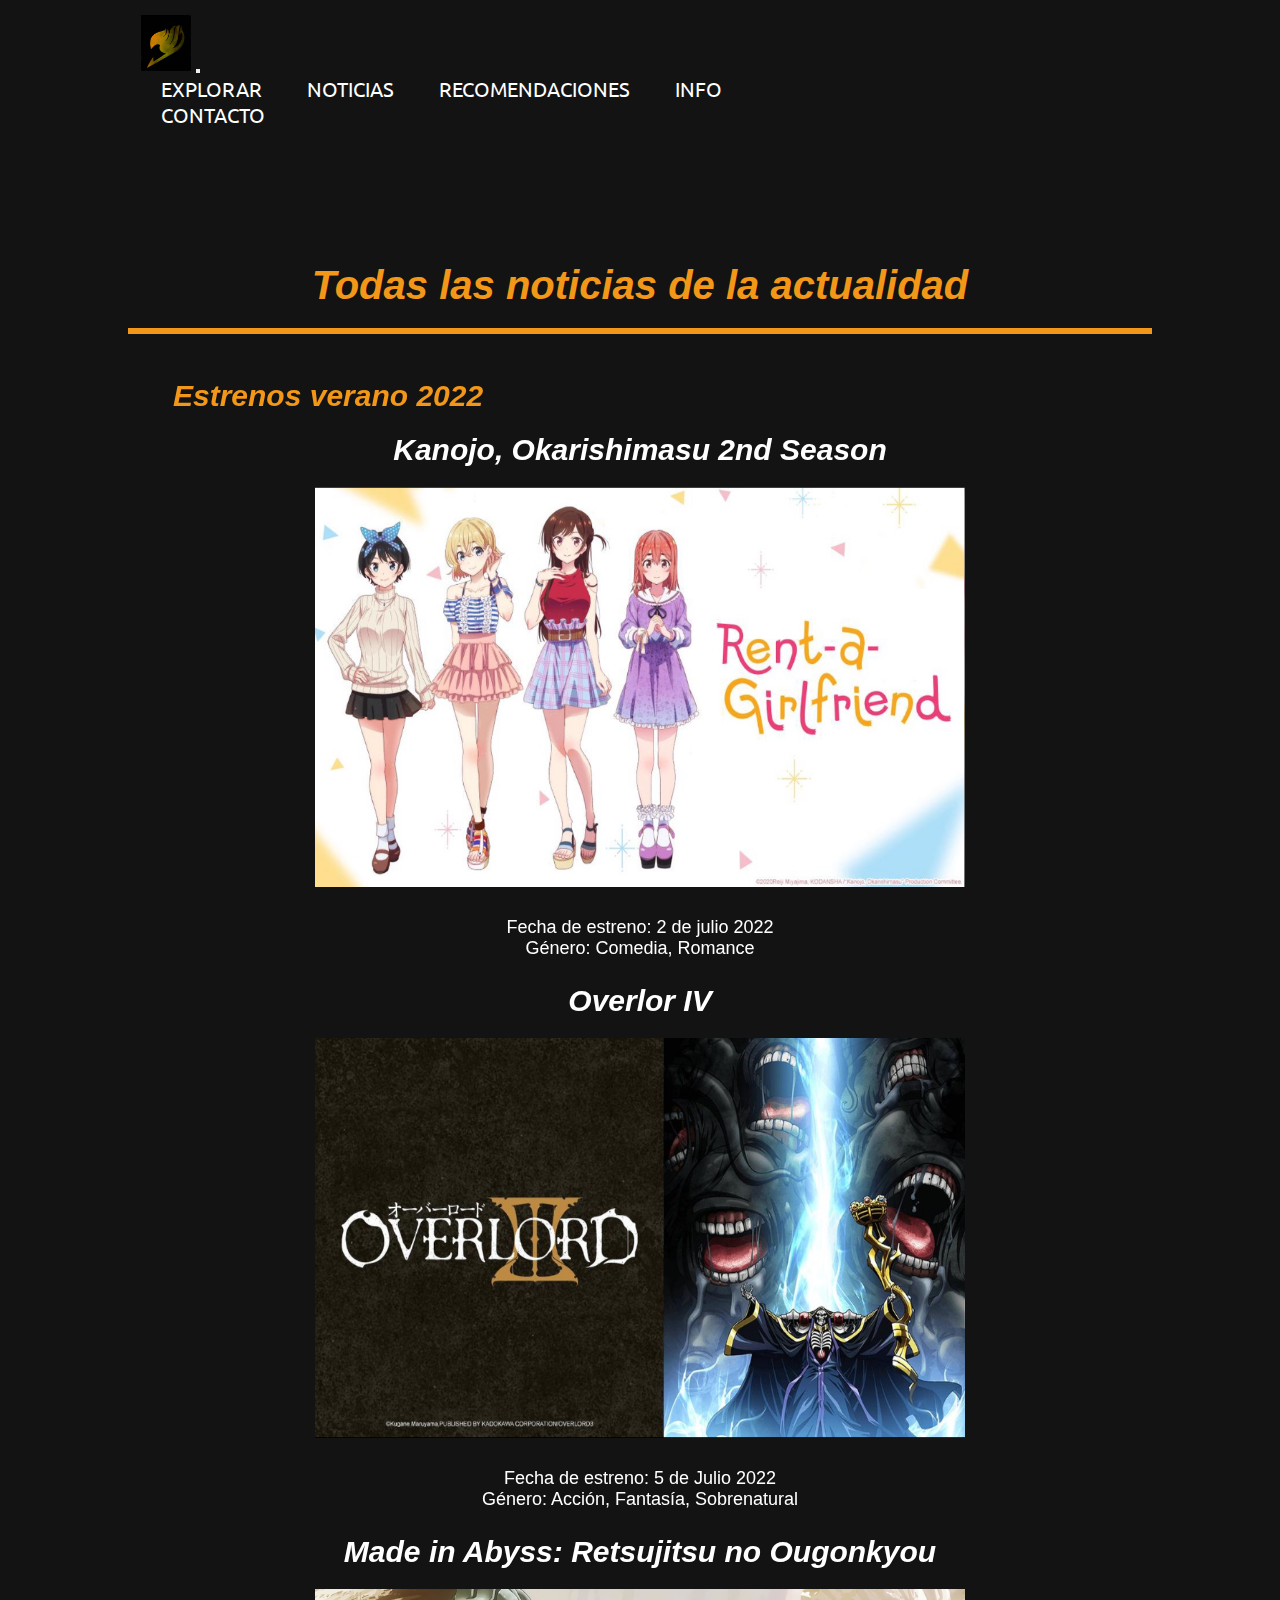
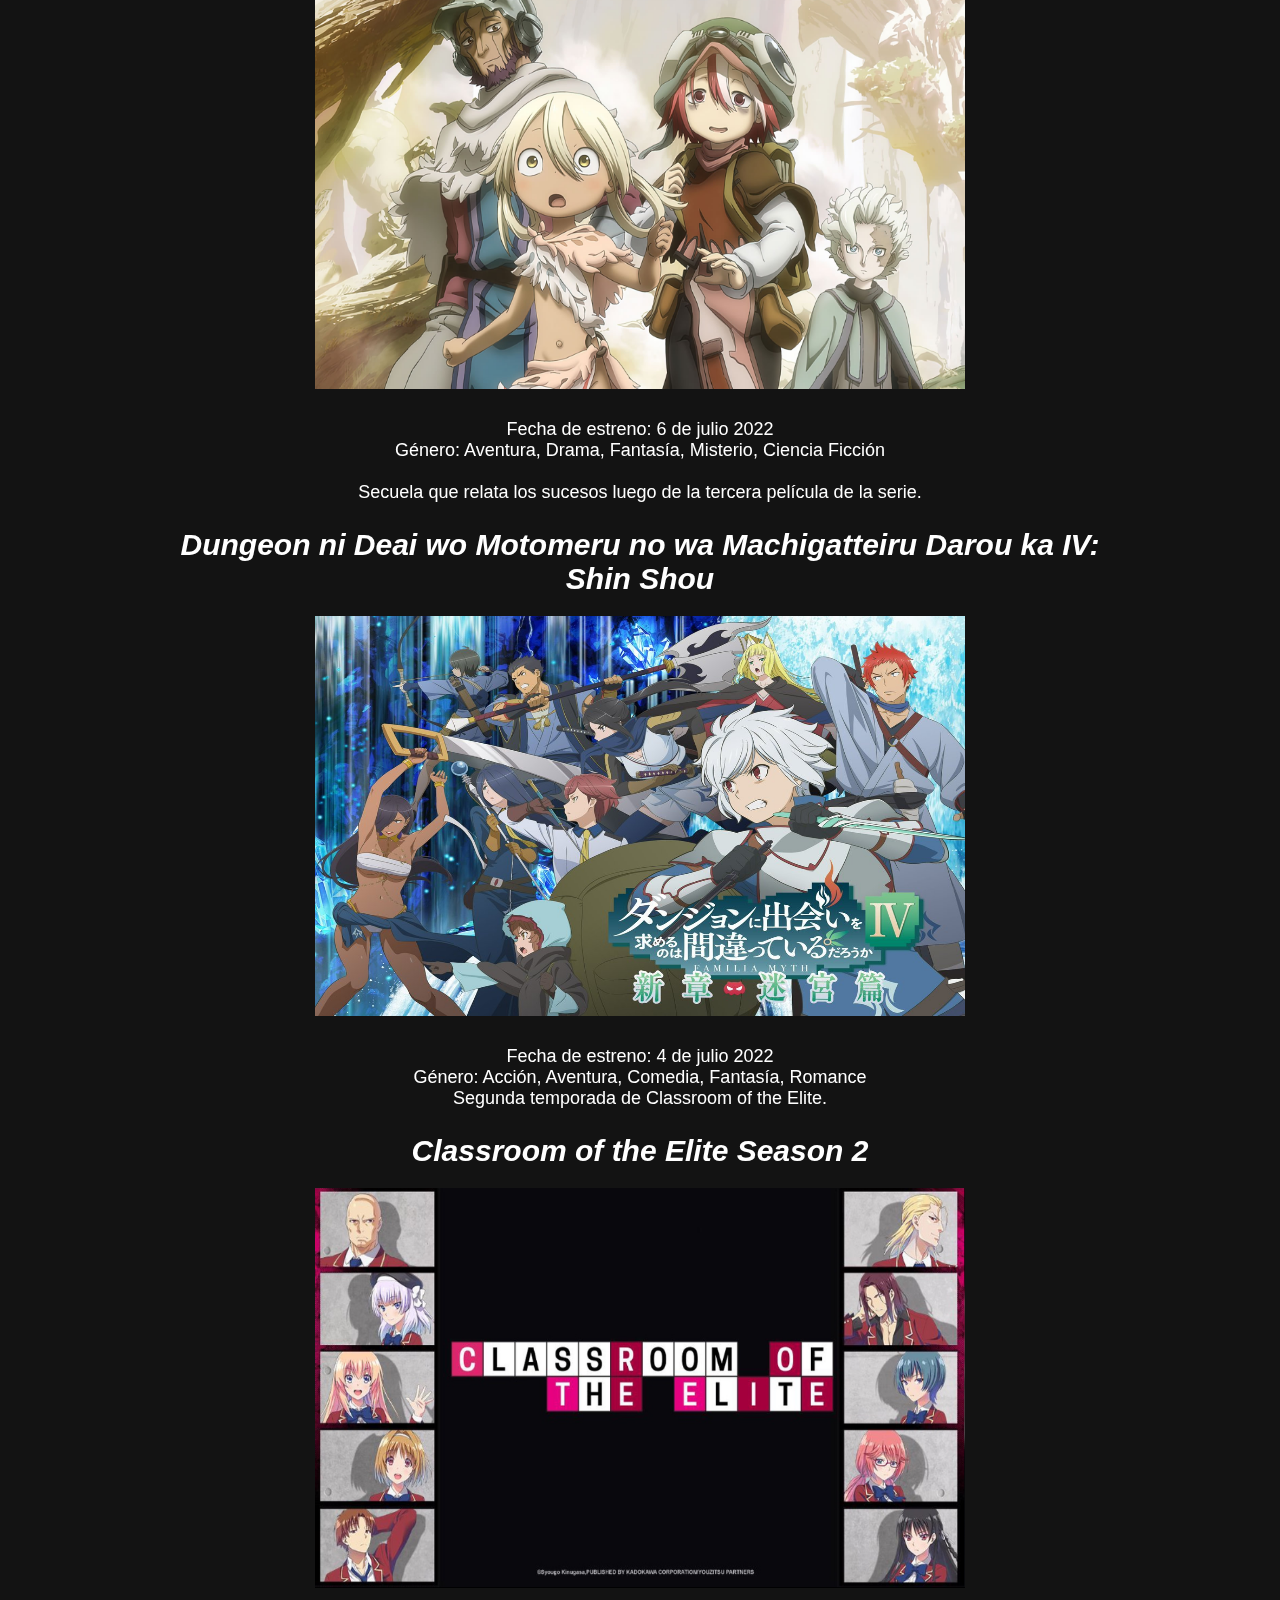
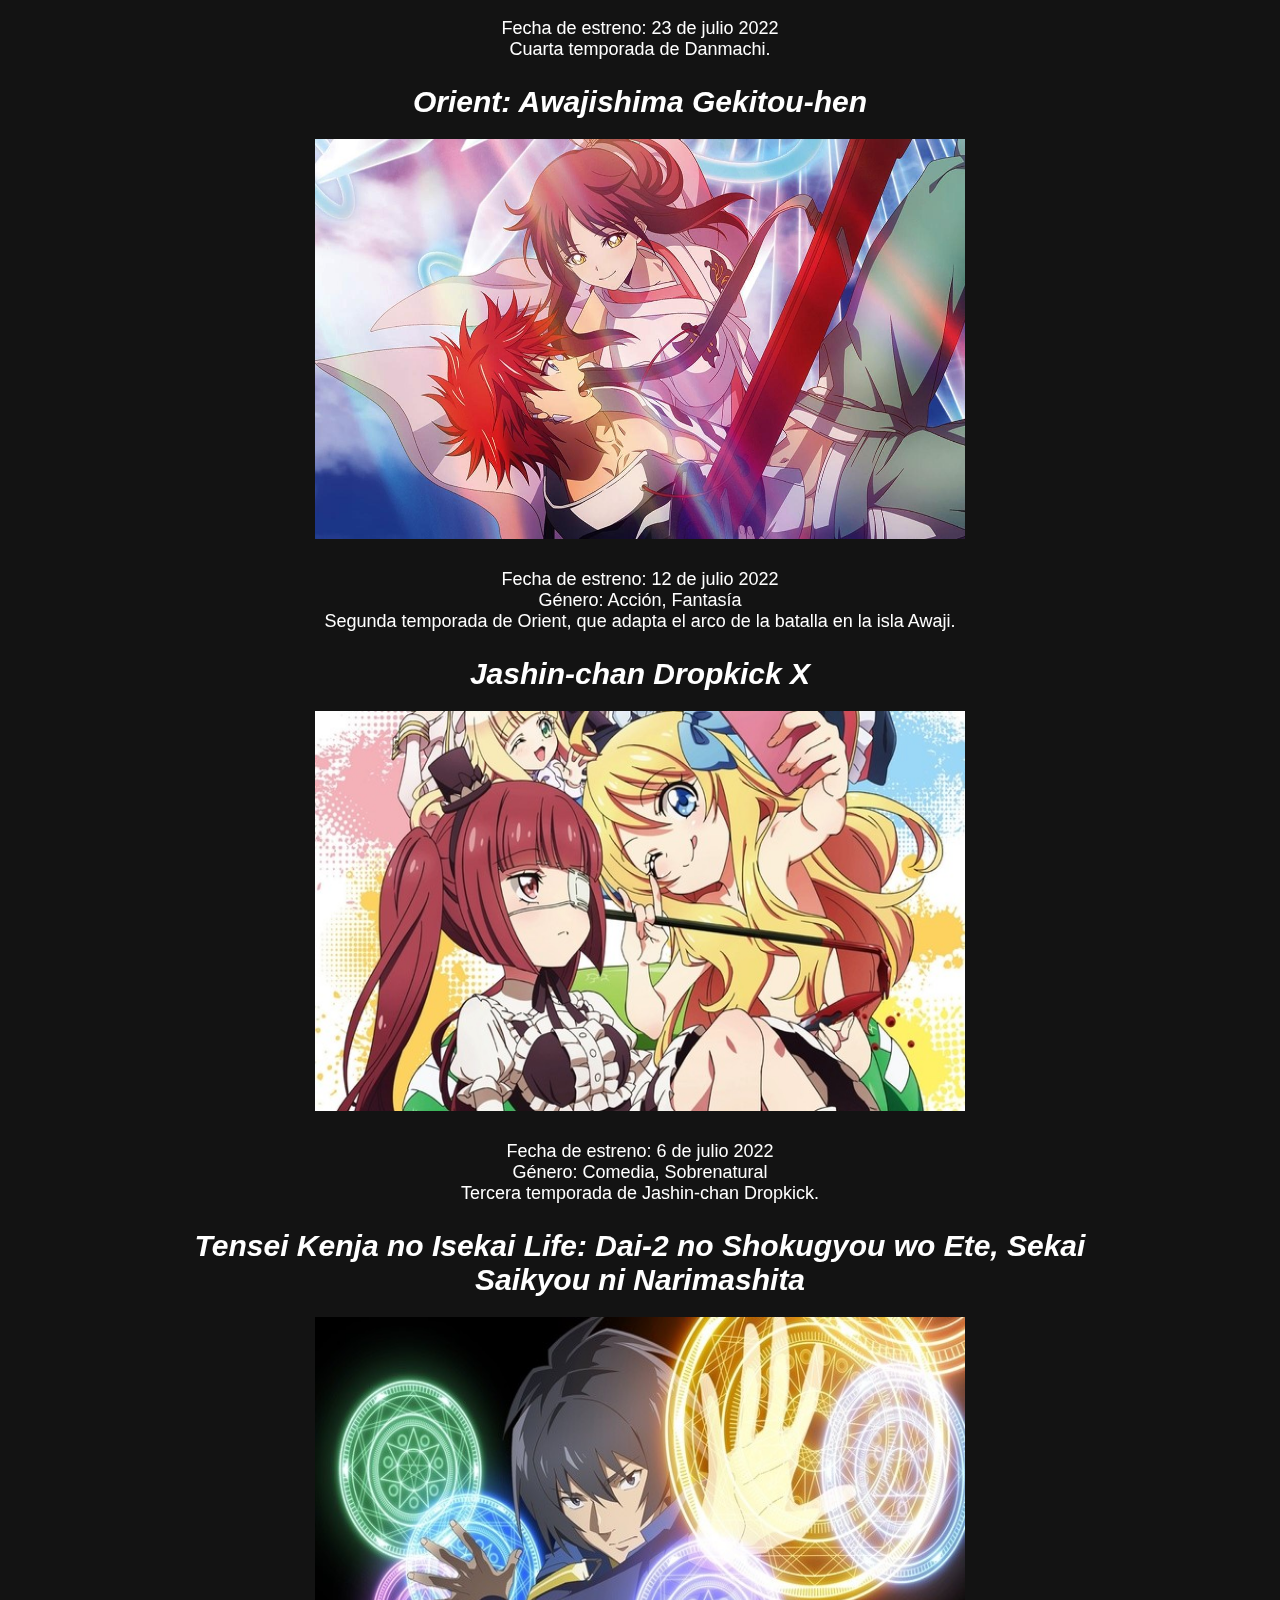
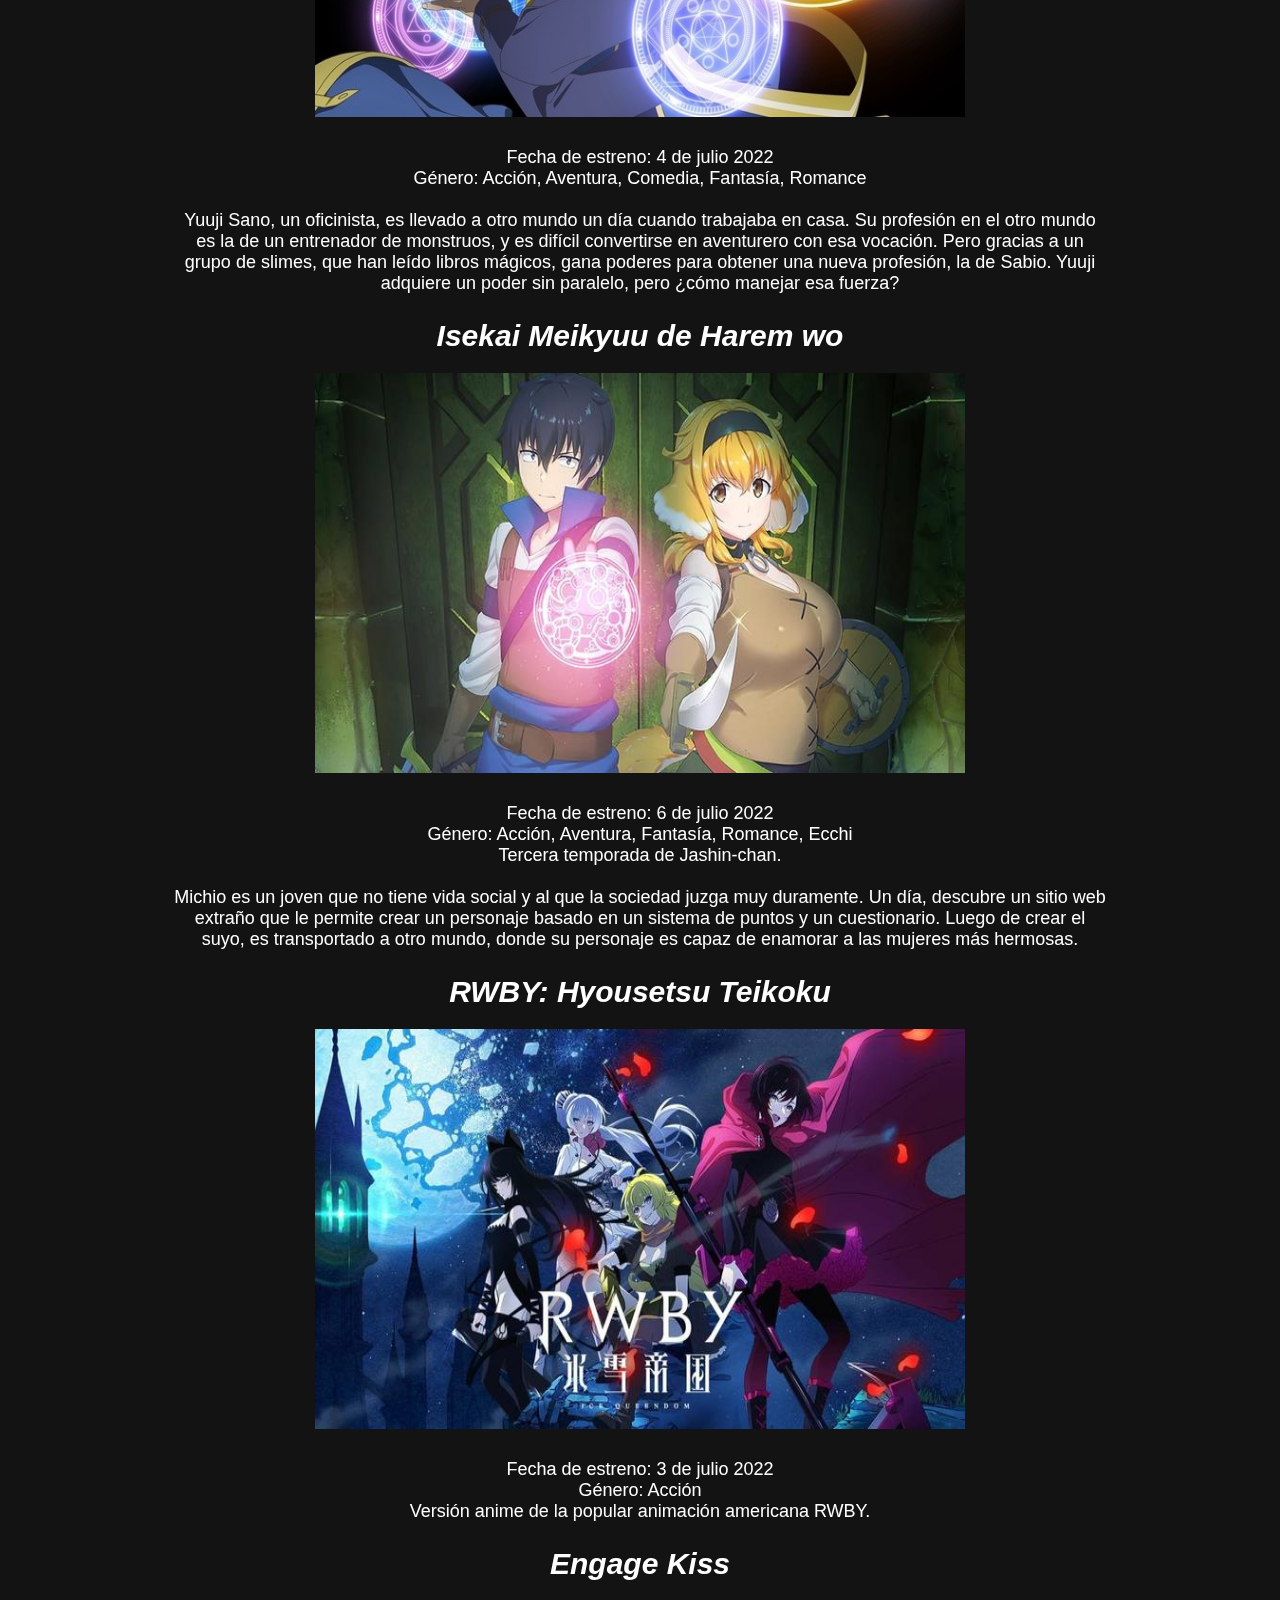
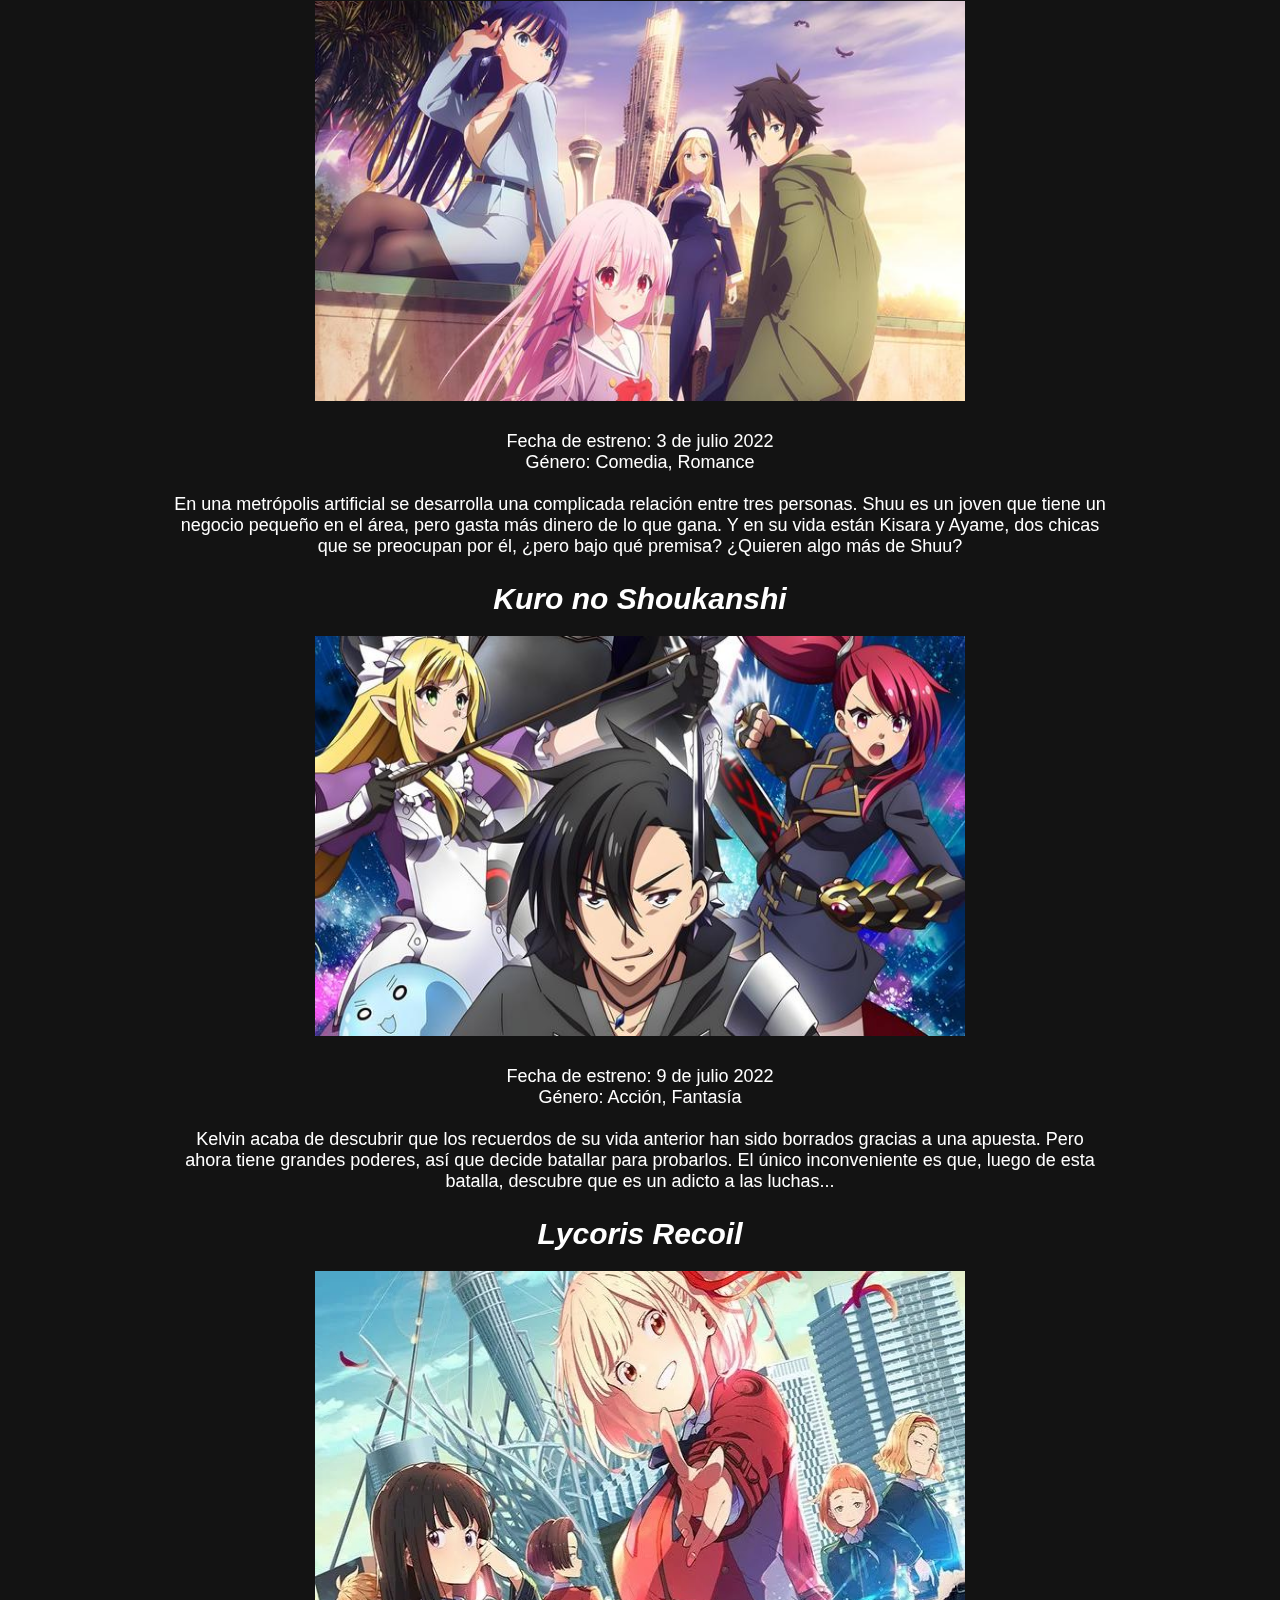
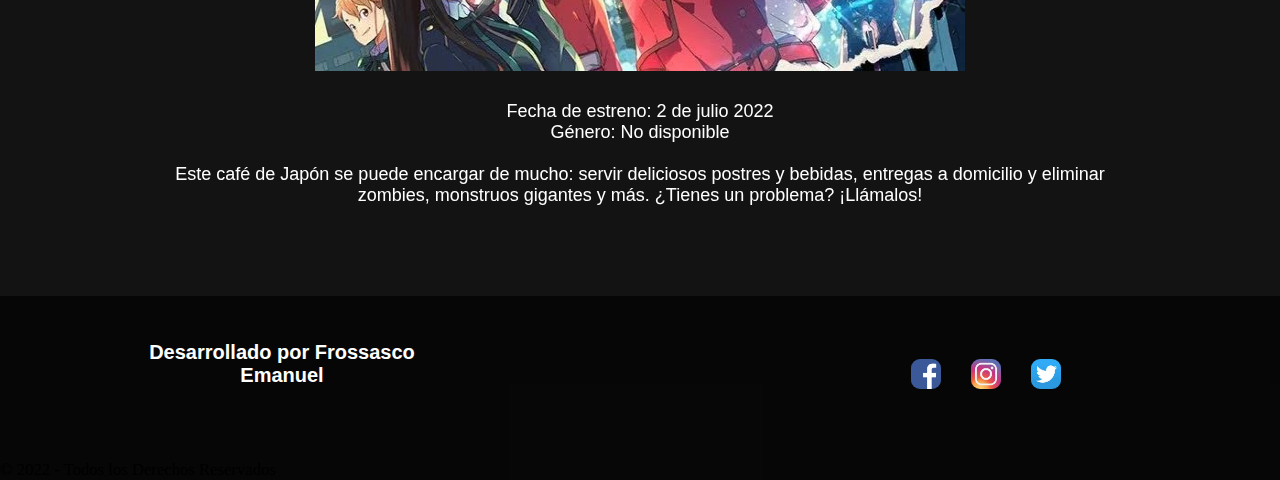
<file: pages/noticias.html>
<!DOCTYPE html>
<html lang="es">
<head>
    <meta charset="UTF-8">
    <meta http-equiv="X-UA-Compatible" content="IE=edge">
    <meta name="viewport" content="width=device-width, initial-scale=1.0">
    <!--Bootstrap-->
    <link href="https://cdn.jsdelivr.net/npm/bootstrap@5.2.0/dist/css/bootstrap.min.css" rel="stylesheet" integrity="sha384-gH2yIJqKdNHPEq0n4Mqa/HGKIhSkIHeL5AyhkYV8i59U5AR6csBvApHHNl/vI1Bx" crossorigin="anonymous">
    <link href="https://unpkg.com/aos@2.3.1/dist/aos.css" rel="stylesheet">
    <!--Icono de la marca-->
    <link rel="shortcut icon" href="../assets/icons/logo.png" type="image/x-icon"><!--En el # va la imagen q tenga guardada en la carpeta-->
    <link rel="stylesheet" href="../css/estilos.css">
    <title>AnimeInfo-Noticias</title>
</head>
<body class="body01">
    <nav class="navbar navbar-expand-lg navbar-dark ">
        <div class="container-fluid">
            <a class="navbar-brand" href="../index.html"><img src="../assets/icons/logo.png" class="logo-nav" alt="logo-animeinfo" width="50px"></a>
            <button class="navbar-toggler" type="button" data-bs-toggle="collapse" data-bs-target="#navbarNav" aria-controls="navbarNav" aria-expanded="false" aria-label="Toggle navigation">
            <span class="navbar-toggler-icon"></span>
            </button>
            <div class="collapse navbar-collapse" id="navbarNav">
                <ul class="navbar-nav">
                    <li class="nav-item">
                        <a class="nav-link" href="./explorar.html">Explorar</a>
                    </li>
                    <li class="nav-item">
                        <a class="nav-link" href="./noticias.html">Noticias</a>
                    </li>
                    <li class="nav-item">
                        <a class="nav-link" href="./reomendaciones.html">Recomendaciones</a>
                    </li>
                    <li class="nav-item">
                        <a class="nav-link" href="./info.html">Info</a>
                    </li>
                    <li class="nav-item">
                        <a class="nav-link" href="./contacto.html">Contacto</a>
                    </li>
                </ul>
            </div>
        </div>
    </nav>

    <main>
        <h1 class="title-noticias">Todas las noticias de la actualidad</h1>
        <!--Imgane header-->
        <div data-aos="fade-up" class="contenedoNoti">
            <h2 class="contenedorNoti__titulo1">Estrenos verano 2022</h2>
            <h2 class="contenedorNoti__titulo">Kanojo, Okarishimasu 2nd Season</h2>
            <img class="contenedorNoti__img" src="../assets/img/rent-a-girlfriend-noti.png" alt="Rent a Girlfriend">
            <p class="contenedorNoti__texto">Fecha de estreno: 2 de julio 2022 <br>
                Género: Comedia, Romance</p>

            <h2 class="contenedorNoti__titulo">Overlor IV</h2>
            <img class="contenedorNoti__img" src="../assets/img/overlord-noti.png" alt="Overlor IV">
            <p class="contenedorNoti__texto">Fecha de estreno: 5 de Julio 2022 <br>
            Género: Acción, Fantasía, Sobrenatural</p>

            <h2 class="contenedorNoti__titulo">Made in Abyss: Retsujitsu no Ougonkyou</h2>
            <img class="contenedorNoti__img" src="../assets/img/made-in-abyss-noti.jpg" alt="Made in Abyss: Retsujitsu no Ougonkyou">
            <p class="contenedorNoti__texto">Fecha de estreno: 6 de julio 2022 <br>
            Género: Aventura, Drama, Fantasía, Misterio, Ciencia Ficción <br> <br>
            Secuela que relata los sucesos luego de la tercera película de la serie.</p>

            <h2 class="contenedorNoti__titulo">Dungeon ni Deai wo Motomeru no wa Machigatteiru Darou ka IV: Shin Shou</h2>
            <img class="contenedorNoti__img" src="../assets/img/danmachi-noti.jpg" alt="Dungeon ni Deai wo Motomeru no wa Machigatteiru Darou ka IV: Shin Shou">
            <p class="contenedorNoti__texto">Fecha de estreno: 4 de julio 2022 <br>
                Género: Acción, Aventura, Comedia, Fantasía, Romance <br>
                Segunda temporada de Classroom of the Elite.</p>

            <h2 class="contenedorNoti__titulo">Classroom of the Elite Season 2</h2>
            <img class="contenedorNoti__img" src="../assets/img/classroom-noti.png" alt="Classroom of the Elite Season 2">
            <p class="contenedorNoti__texto">Fecha de estreno: 23 de julio 2022 <br>
            Cuarta temporada de Danmachi.</p>

            <h2 class="contenedorNoti__titulo">Orient: Awajishima Gekitou-hen</h2>
            <img class="contenedorNoti__img" src="../assets/img/orient-info.jpg" alt="Orient: Awajishima Gekitou-hen">
            <p class="contenedorNoti__texto">Fecha de estreno: 12 de julio 2022 <br>
            Género: Acción, Fantasía  <br>
            Segunda temporada de Orient, que adapta el arco de la batalla en la isla Awaji.</p>

            <h2 class="contenedorNoti__titulo">Jashin-chan Dropkick X</h2>
            <img class="contenedorNoti__img" src="../assets/img/jashin-chan-info.jpg" alt="Jashin-chan Dropkick X">
            <p class="contenedorNoti__texto">Fecha de estreno: 6 de julio 2022 <br>
            Género: Comedia, Sobrenatural <br>
            Tercera temporada de Jashin-chan Dropkick.</p>

            <h2 class="contenedorNoti__titulo">Tensei Kenja no Isekai Life: Dai-2 no Shokugyou wo Ete, Sekai Saikyou ni Narimashita</h2>
            <img class="contenedorNoti__img" src="../assets/img/tensei-noti.jpg" alt="Tensei Kenja no Isekai Life: Dai-2 no Shokugyou wo Ete, Sekai Saikyou ni Narimashita">
            <p class="contenedorNoti__texto">Fecha de estreno: 4 de julio 2022 <br>
            Género: Acción, Aventura, Comedia, Fantasía, Romance <br> <br>
            Yuuji Sano, un oficinista, es llevado a otro mundo un día cuando trabajaba en casa. Su profesión en el otro mundo es la de un
            entrenador de monstruos, y es difícil convertirse en aventurero con esa vocación. Pero gracias a un grupo de slimes, que han
            leído libros mágicos, gana poderes para obtener una nueva profesión, la de Sabio. Yuuji adquiere un poder sin paralelo, pero
            ¿cómo manejar esa fuerza?</p>

            <h2 class="contenedorNoti__titulo">Isekai Meikyuu de Harem wo</h2>
            <img class="contenedorNoti__img" src="../assets/img/meikyuu-noti.jpg" alt="Isekai Meikyuu de Harem wo">
            <p class="contenedorNoti__texto">Fecha de estreno: 6 de julio 2022 <br>
            Género: Acción, Aventura, Fantasía, Romance, Ecchi <br>
            Tercera temporada de Jashin-chan.<br><br>
            Michio es un joven que no tiene vida social y al que la sociedad juzga muy duramente.
            Un día, descubre un sitio web extraño que le permite crear un personaje basado en un sistema de puntos y un cuestionario.
            Luego de crear el suyo, es transportado a otro mundo, donde su personaje es capaz de enamorar a las mujeres más hermosas.</p>

            <h2 class="contenedorNoti__titulo">RWBY: Hyousetsu Teikoku</h2>
            <img class="contenedorNoti__img" src="../assets/img/rwby-noti.jpg" alt="RWBY: Hyousetsu Teikoku">
            <p class="contenedorNoti__texto">Fecha de estreno: 3 de julio 2022 <br>
            Género: Acción <br>
            Versión anime de la popular animación americana RWBY.</p>

            <h2 class="contenedorNoti__titulo">Engage Kiss</h2>
            <img class="contenedorNoti__img" src="../assets/img/engage-kiss-info.jpg" alt="Engage Kiss">
            <p class="contenedorNoti__texto">Fecha de estreno: 3 de julio 2022 <br>
            Género: Comedia, Romance <br> <br>
            En una metrópolis artificial se desarrolla una complicada relación entre tres personas.
            Shuu es un joven que tiene un negocio pequeño en el área, pero gasta más dinero de lo que gana.
            Y en su vida están Kisara y Ayame, dos chicas que se preocupan por él, ¿pero bajo qué premisa?
            ¿Quieren algo más de Shuu?</p>

            <h2 class="contenedorNoti__titulo">Kuro no Shoukanshi</h2>
            <img class="contenedorNoti__img" src="../assets/img/kuro-noti.jpg" alt="Kuro no Shoukanshi">
            <p class="contenedorNoti__texto">Fecha de estreno: 9 de julio 2022 <br>
            Género: Acción, Fantasía <br> <br>
            Kelvin acaba de descubrir que los recuerdos de su vida anterior han sido borrados gracias a una apuesta.
            Pero ahora tiene grandes poderes, así que decide batallar para probarlos. El único inconveniente es que,
            luego de esta batalla, descubre que es un adicto a las luchas...</p>

            <h2 class="contenedorNoti__titulo">Lycoris Recoil</h2>
            <img class="contenedorNoti__img" src="../assets/img/lycoris-recoil-noti.jpg" alt="Lycoris Recoil">
            <p class="contenedorNoti__texto">Fecha de estreno: 2 de julio 2022 <br>
                Género: No disponible <br><br>
                Este café de Japón se puede encargar de mucho: servir deliciosos postres y bebidas, entregas a domicilio y eliminar zombies,
                monstruos gigantes y más. ¿Tienes un problema? ¡Llámalos!</p>
        </div>
    </main>

    <footer class="footer">
        <div class="grupo-1">
            <div class="box">
                <h4 class="">Desarrollado por Frossasco Emanuel</h4>
            </div>
            <div class="box">
            </div>
            <div class="box">
                <div class="red.social">
                    <img class="redes" src="../assets/icons/facebook1.png" alt="Facebook" width="30px">
                    <img class="redes" src="../assets/icons/instagram.png" alt="Instagram" width="30px">
                    <img class="redes" src="../assets/icons/twitter.png" alt="Twitter" width="30px">
                </div>
            </div>
        </div>
        <div class="grupo-2">
            <small>&copy; 2022  - Todos los Derechos Reservados</small>
        </div>
    </footer>

    <script src="https://cdn.jsdelivr.net/npm/bootstrap@5.2.0/dist/js/bootstrap.bundle.min.js" integrity="sha384-A3rJD856KowSb7dwlZdYEkO39Gagi7vIsF0jrRAoQmDKKtQBHUuLZ9AsSv4jD4Xa" crossorigin="anonymous"></script>

    <script src="https://unpkg.com/aos@2.3.1/dist/aos.js"></script>
    <script>
        AOS.init();
    </script>
</body>
</html>
</file>
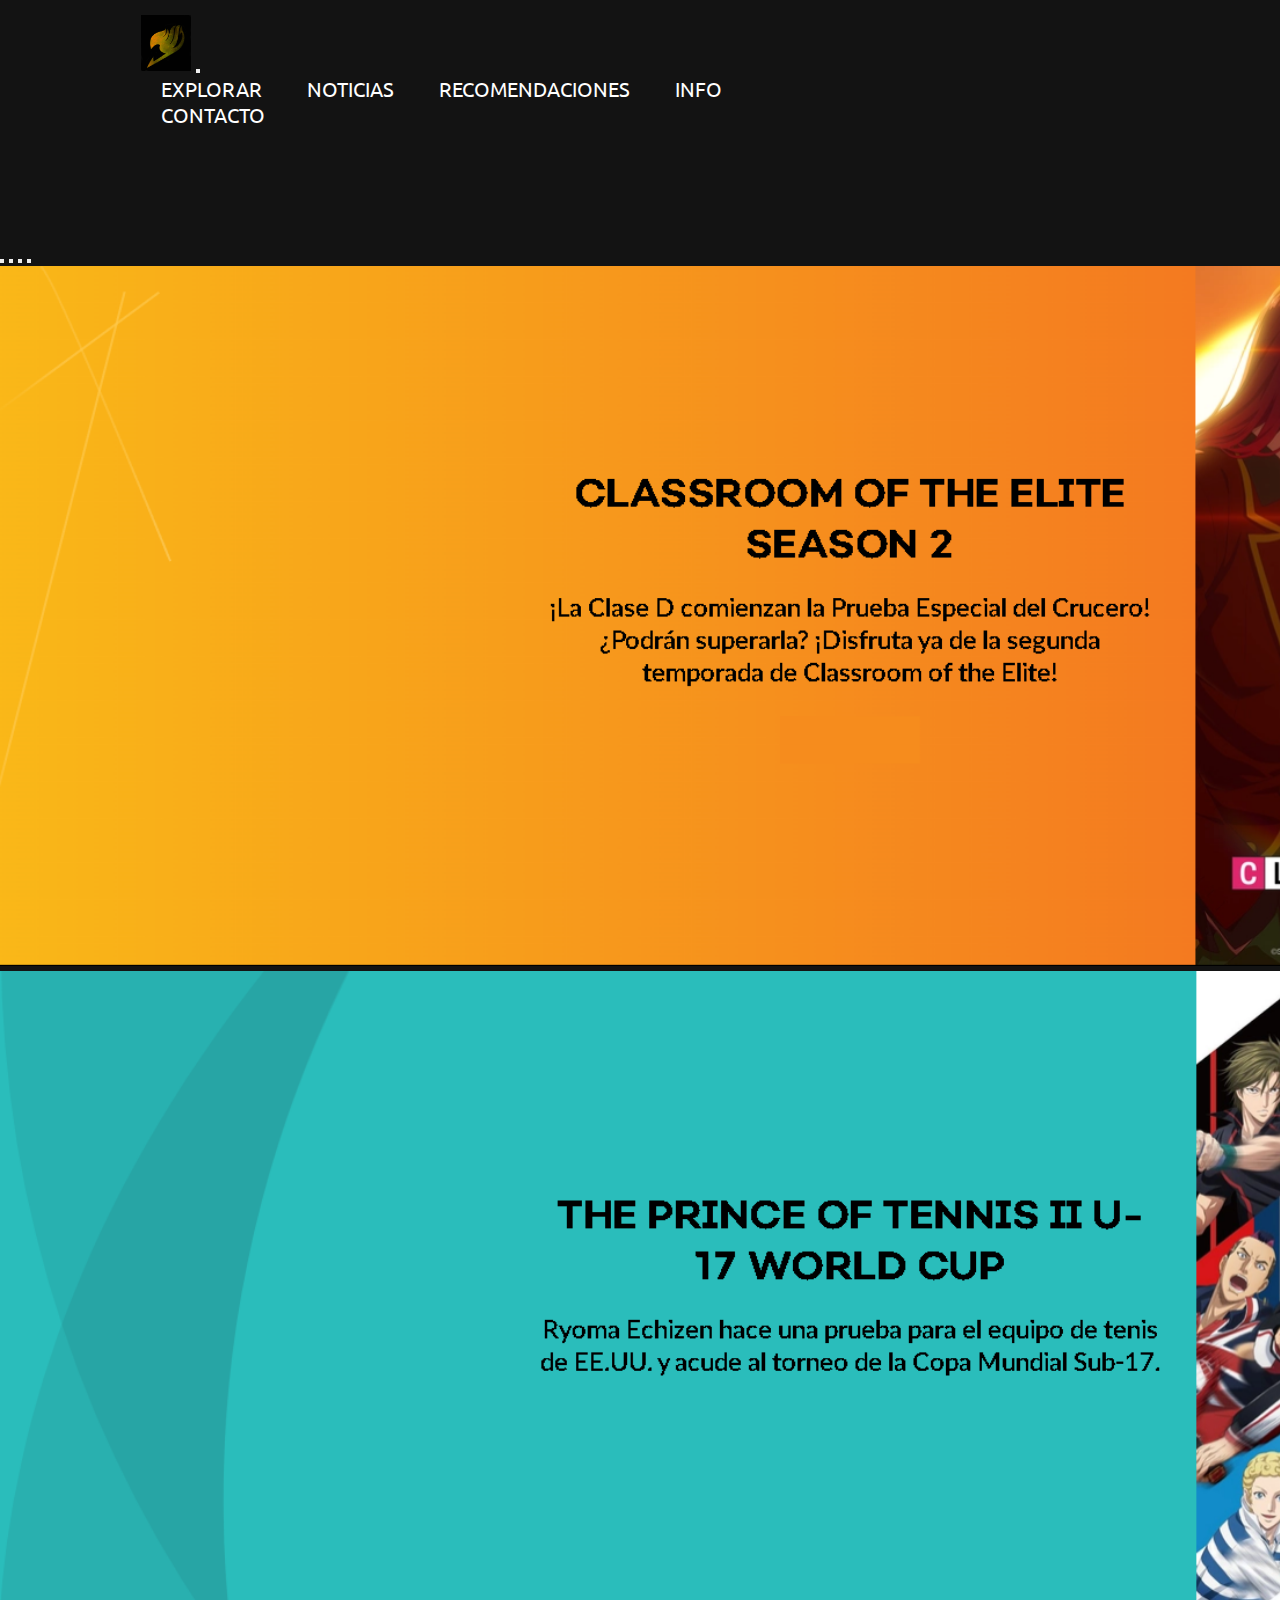
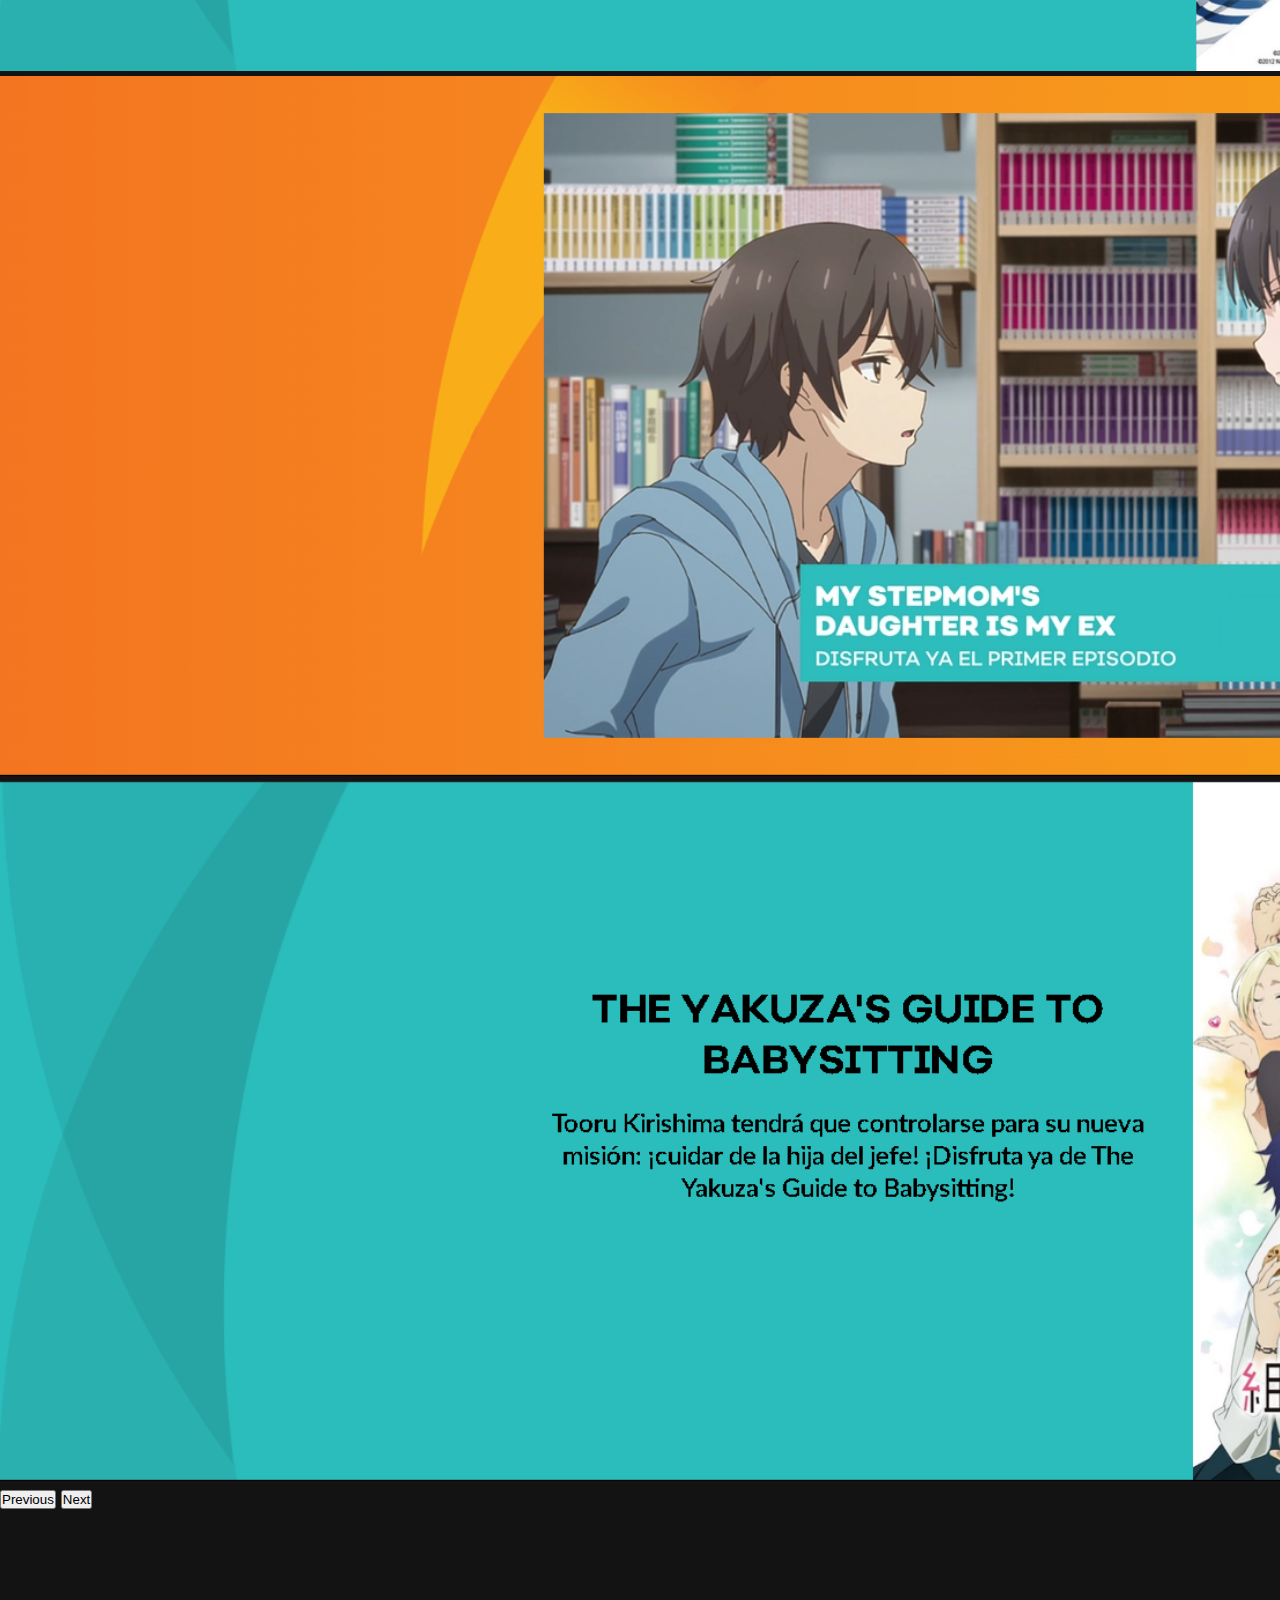
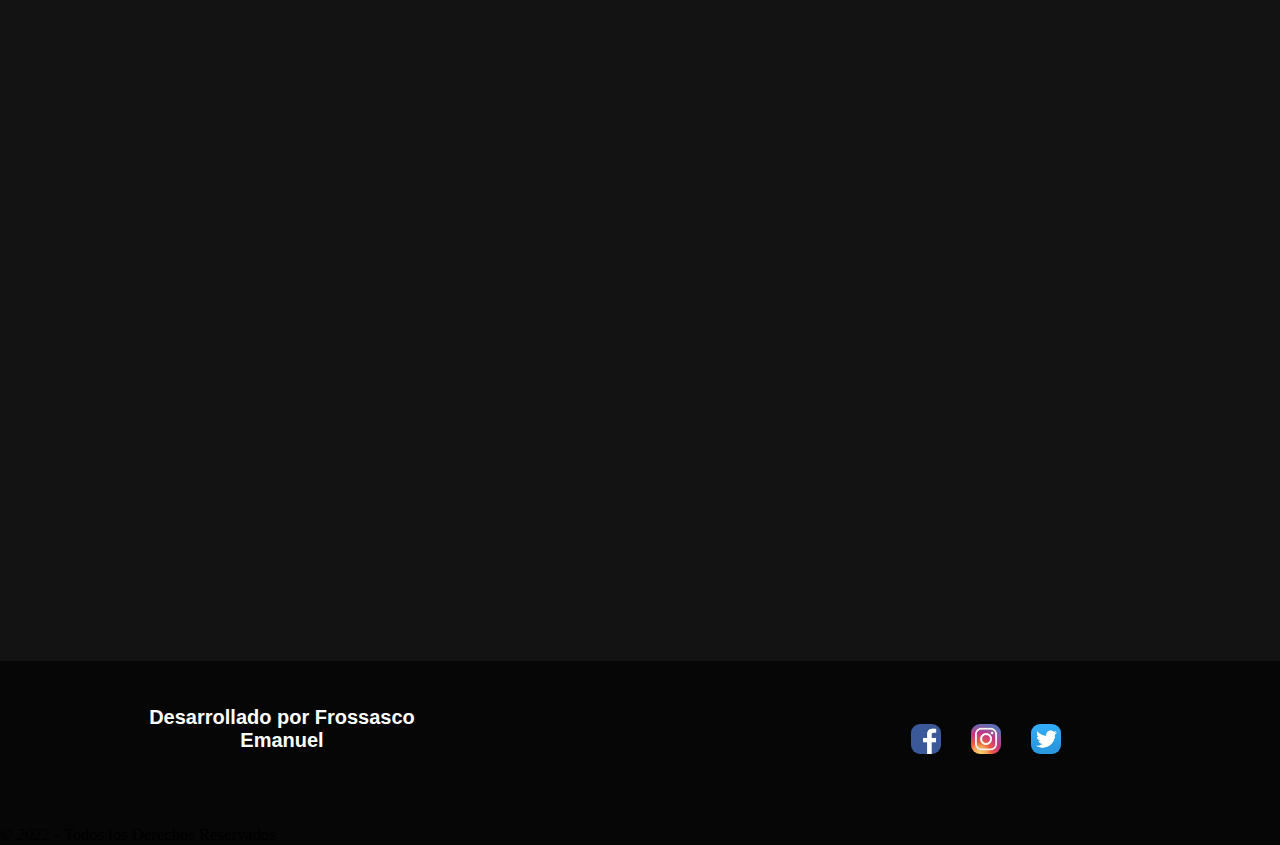
<file: pages/reomendaciones.html>
<!DOCTYPE html>
<html lang="es">
<head>
    <meta charset="UTF-8">
    <meta http-equiv="X-UA-Compatible" content="IE=edge">
    <meta name="viewport" content="width=device-width, initial-scale=1.0">
    <!--Bootstrap-->
    <link href="https://cdn.jsdelivr.net/npm/bootstrap@5.2.0/dist/css/bootstrap.min.css" rel="stylesheet" integrity="sha384-gH2yIJqKdNHPEq0n4Mqa/HGKIhSkIHeL5AyhkYV8i59U5AR6csBvApHHNl/vI1Bx" crossorigin="anonymous">
    <link href="https://unpkg.com/aos@2.3.1/dist/aos.css" rel="stylesheet">
    <!--Icono de la marca-->
    <link rel="shortcut icon" href="../assets/icons/logo.png" type="image/x-icon"><!--En el # va la imagen q tenga guardada en la carpeta-->
    <link rel="stylesheet" href="../css/estilos.css">
    <title>AnimeInfo-Reomendaciones</title>
</head>
<body class="body01">
    <nav class="navbar navbar-expand-lg navbar-dark ">
        <div class="container-fluid">
            <a class="navbar-brand" href="../index.html"><img src="../assets/icons/logo.png" class="logo-nav" alt="logo-animeinfo" width="50px"></a>
            <button class="navbar-toggler" type="button" data-bs-toggle="collapse" data-bs-target="#navbarNav" aria-controls="navbarNav" aria-expanded="false" aria-label="Toggle navigation">
            <span class="navbar-toggler-icon"></span>
            </button>
            <div class="collapse navbar-collapse" id="navbarNav">
                <ul class="navbar-nav">
                    <li class="nav-item">
                        <a class="nav-link" href="./explorar.html">Explorar</a>
                    </li>
                    <li class="nav-item">
                        <a class="nav-link" href="./noticias.html">Noticias</a>
                    </li>
                    <li class="nav-item">
                        <a class="nav-link" href="./reomendaciones.html">Recomendaciones</a>
                    </li>
                    <li class="nav-item">
                        <a class="nav-link" href="./info.html">Info</a>
                    </li>
                    <li class="nav-item">
                        <a class="nav-link" href="./contacto.html">Contacto</a>
                    </li>
                </ul>
            </div>
        </div>
    </nav>

    <main>
        <div id="carouselExampleIndicators" class="carousel slide" data-bs-ride="true">
            <div class="carousel-indicators">
                <button type="button" data-bs-target="#carouselExampleIndicators" data-bs-slide-to="0" class="active" aria-current="true" aria-label="Slide 1"></button>
                <button type="button" data-bs-target="#carouselExampleIndicators" data-bs-slide-to="1" aria-label="Slide 2"></button>
                <button type="button" data-bs-target="#carouselExampleIndicators" data-bs-slide-to="2" aria-label="Slide 3"></button>
                <button type="button" data-bs-target="#carouselExampleIndicators" data-bs-slide-to="3" aria-label="Slide 4"></button>
            </div>
            <div class="carousel-inner">
                <div class="carousel-item active">
                    <img src="../assets/img/classroom-banner.png" class="d-block w-100" alt="Classroom Banner">
                </div>
                <div class="carousel-item">
                    <img src="../assets/img/the-prince-banner.png" class="d-block w-100" alt="The Prince">
                </div>
                <div class="carousel-item">
                    <img src="../assets/img/my-stepmother.png" class="d-block w-100" alt="My Stepmom's Daughter Is My Ex">
                </div>
                <div class="carousel-item">
                    <img src="../assets/img/yakuza-banner.png" class="d-block w-100" alt="Yakuza">
                </div>
            </div>
            <button class="carousel-control-prev" type="button" data-bs-target="#carouselExampleIndicators" data-bs-slide="prev">
            <span class="carousel-control-prev-icon" aria-hidden="true"></span>
            <span class="visually-hidden">Previous</span>
            </button>
            <button class="carousel-control-next" type="button" data-bs-target="#carouselExampleIndicators" data-bs-slide="next">
            <span class="carousel-control-next-icon" aria-hidden="true"></span>
            <span class="visually-hidden">Next</span>
            </button>
        </div>

        <div data-aos="fade-right" class="explorar__imgs">
            <h3 class="explorar__titulo">Nuestras Recomendaciones</h3>
            <img class="explorar__divisor" src="../assets/img/divisor.png" alt="divisor">
            <div class="card">
                <img src="../assets/img/the-last-summoner.png" class="card-img-top" alt="The Last Summone">
                <div class="card-body">
                    <p class="card-text">The Last Summone</p>
                </div>
            </div>
            <div class="card">
                <img src="../assets/img/rwby.png" class="card-img-top" alt="RWBY: Ice Queendom">
                <div class="card-body">
                    <p class="card-text">RWBY: Ice Queendom</p>
                </div>
            </div>
            <div class="card">
                <img src="../assets/img/love-of-kill.png" class="card-img-top" alt="Love Of Kill">
                <div class="card-body">
                    <p class="card-text">Love Of Kill</p>
                </div>
            </div>
            <div class="card">
                <img src="../assets/img/fairy-tail.png" class="card-img-top" alt="Fairy Tail">
                <div class="card-body">
                    <p class="card-text">Fairy Tail</p>
                </div>
            </div>
            <div class="card">
                <img src="../assets/img/kingdom.png" class="card-img-top" alt="Kingdom">
                <div class="card-body">
                    <p class="card-text">Kingdom</p>
                </div>
            </div>
            <div class="card">
                <img src="../assets/img/virtual.png" class="card-img-top" alt="VIRTUALSAN - LOOKING">
                <div class="card-body">
                    <p class="card-text">VIRTUALSAN - LOOKING</p>
                </div>
            </div>
            <div class="card">
                <img src="../assets/img/science.png" class="card-img-top" alt="Science Fell in Love, So I Tried to Prove it">
                <div class="card-body">
                    <p class="card-text">Science Fell in Love, So I Tried to Prove it</p>
                </div>
            </div>
        </div>
    </main>



    <footer class="footer">
        <div class="grupo-1">
            <div class="box">
                <h4 class="">Desarrollado por Frossasco Emanuel</h4>
            </div>
            <div class="box">
            </div>
            <div class="box">
                <div class="red.social">
                    <img class="redes" src="../assets/icons/facebook1.png" alt="Facebook" width="30px">
                    <img class="redes" src="../assets/icons/instagram.png" alt="Instagram" width="30px">
                    <img class="redes" src="../assets/icons/twitter.png" alt="Twitter" width="30px">
                </div>
            </div>
        </div>
        <div class="grupo-2">
            <small>&copy; 2022  - Todos los Derechos Reservados</small>
        </div>
    </footer>

    <script src="https://cdn.jsdelivr.net/npm/bootstrap@5.2.0/dist/js/bootstrap.bundle.min.js" integrity="sha384-A3rJD856KowSb7dwlZdYEkO39Gagi7vIsF0jrRAoQmDKKtQBHUuLZ9AsSv4jD4Xa" crossorigin="anonymous"></script>

    <script src="https://unpkg.com/aos@2.3.1/dist/aos.js"></script>
    <script>
        AOS.init();
    </script>
</body>
</html>
</file>
<file: css/estilos.css>
@charset "UTF-8";
/*Fonts*/
@import url("https://fonts.googleapis.com/css2?family=Ubuntu:wght@500&display=swap");
/*@font-face {
    font-family: "";    Añadir una tipografia descargada
    src: url("../assets/backgrounds/#");
}*/
/*selector univerrsal*/
* {
  margin: 0;
  padding: 0;
  box-sizing: border-box;
}

.body01 {
  background-color: rgb(19, 19, 19);
}

/*Medidas*/
html {
  font-size: 20px;
}

main {
  padding-top: 100px;
}

/*Barra de navegacion*/
.navegacion {
  width: 100%;
  background: #000;
  background-size: cover;
}

.navbar {
  width: 100%;
  margin: auto;
  padding: 15px 0;
  display: flex;
  align-items: center;
  justify-content: space-between;
}

.navbar-collapse {
  flex-grow: inherit;
  margin-right: 11%;
}

.container-fluid {
  margin-left: 11%;
}

.logo {
  width: 100%;
  cursor: pointer;
}

.navbar ul li {
  list-style: none;
  display: inline-block;
  margin: 0 20px;
  position: relative;
}

.navbar ul li a {
  text-decoration: none;
  color: #fff;
  font-family: "Ubuntu", sans-serif;
}

.navbar ul li::before {
  content: "";
  height: 3px;
  width: 0%;
  background: #f29718;
  position: absolute;
  left: 0;
  bottom: -12px;
  transition: 0.4s ease-out;
}

.navbar ul li:hover::before {
  width: 100%;
}

nav ul li a {
  font-family: "Ubuntu", sans-serif;
  font-size: 20px 15px;
  text-decoration: none;
  text-transform: uppercase;
}

/*Home*/
.conntendor__home {
  display: grid;
  grid-template-columns: repeat(1, 1fr);
  grid-template-rows: repeat(2, 2fr);
}

.d-block {
  height: 700px;
}

.contenedor__Titulo {
  font-family: "Ubuntu", sans-serif;
  font-size: 35px;
  letter-spacing: 1px;
  text-align: center;
  color: rgb(255, 187, 0);
}

.recomendaciones {
  font-family: "Albert Sans", sans-serif;
  font-style: italic;
  text-align: center;
  color: rgb(255, 187, 0);
  padding-top: 50px;
}

.subrecomendaciones {
  font-family: "Albert Sans", sans-serif;
  font-size: 30px;
  letter-spacing: 1px;
  margin-bottom: 10px;
  margin-top: 10px;
}

.texto {
  font-family: "Albert Sans", sans-serif;
  font-size: 20px;
  text-align: center;
  margin-bottom: 10px;
}

.title-noticias {
  margin-top: 20px;
  text-align: center;
  font-family: "Albert Sans", sans-serif;
  font-style: oblique;
  color: #f29718;
}

.contenedoNoti {
  margin-top: 50px;
  width: 80%;
  box-sizing: border-box;
  text-align: center;
  padding: 45px;
  border-top: 6px solid #f29718;
  margin: 20px auto;
  margin-bottom: 20px;
}

.contenedorNoti__titulo {
  font-family: "Albert Sans", sans-serif;
  font-style: italic;
  color: #fff;
  font-size: 30px;
}

.contenedorNoti__titulo1 {
  font-family: "Albert Sans", sans-serif;
  font-style: italic;
  color: #f29718;
  font-size: 30px;
  text-align: left;
  margin-bottom: 20px;
}

.contenedorNoti__img {
  margin-top: 20px;
  width: 650px;
  height: 400px;
  transition: transform 0.5s;
}

.contenedorNoti__img:hover {
  transform: scale(1.1);
}

.contenedorNoti__texto {
  font-family: "Albert Sans", sans-serif;
  color: #fff;
  text-align: justify;
  font-size: 18px;
  text-align: center;
  margin-top: 25px;
  margin-bottom: 25px;
}

.video1 {
  margin-top: 40px;
}

/*Zoom Imagenes*/
.zoom {
  padding-bottom: 30px;
  transition: transform 0.5s;
}

.zoom:hover {
  transform: scale(1.2);
}

.resdessociales {
  position: relative;
  text-align: right;
  border-radius: 10px;
}

/*Contacto*/
.body-contacto {
  min-height: 100vh;
  position: relative;
  padding-bottom: 3em;
  min-height: 100vh;
}

.body-contacto {
  background-image: url(../assets/img/fondo-contacto.jpg);
  background-size: cover;
  background-attachment: fixed;
  margin: 0;
  padding-bottom: 350px;
  padding-top: 90px;
}

.contenedor .form .form-header .form-title {
  font-weight: normal;
  font-family: "Ubuntu", sans-serif;
  text-align: center;
  color: #ff851b;
  padding: 14px 0;
}

.contenedor .form .form-header .form-title span {
  color: #fff;
}

.contenedor .form {
  background: rgba(0, 0, 0, 0.6);
  width: 90%;
  max-width: 650px;
  margin: auto;
  padding: 5px 35px;
  margin-top: 30px;
  margin-bottom: 30px;
  border-radius: 5px;
}

.contenedor .form .form-label {
  display: block;
  color: #ff851b;
  font-size: 16px;
  font-family: "Ubuntu", sans-serif;
  position: relative;
}

.contenedor .form .form-input, .form-text {
  background: rgba(0, 0, 0, 0.7);
  border: none;
  outline: none;
  border-bottom: 2px solid #ff851b;
  width: 100%;
  padding: 12px;
  margin-bottom: 20px;
  border-radius: 2px;
  font-size: 14px;
  color: #fff;
  font-family: "Ubuntu", sans-serif;
}

.contenedor .form .form-text {
  resize: vertical;
  max-height: 150px;
  min-height: 50px;
}

.contenedor .form .boton-submit {
  width: 100%;
  font-family: "Ubuntu", sans-serif;
  outline: none;
  background: #ff851b;
  font-size: 16px;
  border: none;
  color: #fff;
  padding: 15px 0;
  cursor: pointer;
}

.contenedor .form .boton-submit:hover {
  background: #f29718;
}

/*Footer*/
.footer {
  width: 100%;
  background: rgba(0, 0, 0, 0.65);
}
.footer .grupo-1 {
  width: 100%;
  max-width: 80%;
  margin: auto;
  display: grid;
  grid-template-columns: repeat(3, 1fr);
  grid-gap: 50px;
  padding: 45px 0px;
}
.footer .grupo-1 .box {
  display: flex;
  justify-content: center;
  align-items: center;
}
.footer .grupo-1 .box h4 {
  color: #fff;
  font-size: 20px;
  margin-bottom: 25px;
  font-family: "Roboto", sans-serif;
  color: #fff;
  font-size: 20px;
  margin-bottom: 25px;
  text-align: center;
}
.footer grupo-2 {
  padding: 15px 10px;
  text-align: center;
  background: rgba(0, 0, 0, 0.6);
  color: #fff;
}

.footer1 {
  width: 100%;
  background: rgba(0, 0, 0, 0.65);
  background-position: center;
  margin-top: auto;
  bottom: 0;
  position: absolute;
  align-items: center;
  justify-content: space-between;
}
.footer1 .grupo-1 {
  width: 100%;
  max-width: 80%;
  margin: auto;
  display: grid;
  grid-template-columns: repeat(3, 1fr);
  grid-gap: 50px;
  padding: 45px 0px;
}
.footer1 .grupo-1 .box {
  display: flex;
  justify-content: center;
  align-items: center;
}
.footer1 .grupo-1 .box h4 {
  color: #fff;
  font-size: 20px;
  margin-bottom: 25px;
  font-family: "Roboto", sans-serif;
  text-align: center;
}
.footer1 .grupo-2 {
  padding: 15px 10px;
  text-align: center;
  background: rgba(0, 0, 0, 0.6);
  color: #fff;
}

#footer-contacto {
  width: 100%;
  background: rgba(0, 0, 0, 0.7);
  font-family: "Roboto", sans-serif;
  color: #f29718;
  padding: 20px 20px;
  background-size: cover;
  display: flex;
  background-position: center;
  margin-top: auto;
  bottom: 0;
  position: absolute;
  align-items: center;
  justify-content: space-between;
}

#footer {
  width: 100%;
  background-color: black;
  color: #f29718;
  padding: 15px 15px;
  background-size: cover;
  background-position: center;
  display: flex;
  align-items: center;
  justify-content: space-between;
}

.redes {
  border-radius: 9px;
  margin-right: 25px;
  text-align: center;
}

.footer-text1 {
  text-align: left;
  padding: 0;
}

.footer-text2 {
  text-align: left;
}

/*Explorar*/
.explorar__titulo {
  font-family: "Albert Sans", sans-serif;
  font-size: 25px;
  font-style: italic;
  letter-spacing: 1px;
  color: #fff;
}

.explorar__imgs {
  box-sizing: border-box;
  display: flex;
  justify-content: space-between;
  flex-wrap: wrap;
  position: relative;
  width: 65%;
  margin: 10px auto;
  padding: 10px 0;
}

.card:hover {
  transform: scale(1.1);
}

.card {
  background-color: rgb(19, 19, 19);
  transition: transform 0.5s;
  padding-bottom: 5px;
}

.card-text {
  font-family: "Albert Sans", sans-serif;
  font-size: 16px;
  color: #fff;
  text-align: center;
  padding: 0;
  margin-top: 0;
}

.card-body {
  width: 150px;
  height: 90px;
}

.card-img-top {
  height: 230px;
  width: 150px;
}

.explorar__divisor {
  width: 100%;
  height: 3px;
  margin-bottom: 20px;
}

/*Info*/
.title-info {
  text-align: center;
  font-family: "Albert Sans", sans-serif;
  font-style: oblique;
  color: #f29718;
  margin: 20px auto;
}

.contenedor1 {
  margin-top: 60px;
  width: 80%;
  box-sizing: border-box;
  text-align: center;
  padding: 45px;
  border-top: 6px solid #f29718;
  margin: 20px auto;
  margin-bottom: 20px;
}

.contenedor1__info {
  padding-top: 70px;
  font-family: "Albert Sans", sans-serif;
  font-style: italic;
  color: #fff;
  font-size: 35px;
}

.contenedor1__img {
  height: 400px;
  width: 650px;
  margin-top: 30px;
  transition: transform 0.5s;
}

.contenedor1__img:hover {
  transform: scale(1.1);
}

.contenedor1__texto {
  font-family: "Albert Sans", sans-serif;
  color: #fff;
  text-align: justify;
  font-size: 18px;
  font-weight: 300px;
  margin-top: 25px;
}

.video1 {
  margin-top: 40px;
}

/*Media queries*/
/*Tablet*/
/*Mobile*/
@media only screen and (max-width: 576px) {
  /*Index*/
  .d-block {
    height: 300px;
  }
  /*Explorar*/
  .explorar__imgs {
    flex-direction: column;
    align-items: center;
  }
  .explorar__img {
    margin-top: 10px;
  }
  /*Noticias*/
  .contenedoNoti {
    width: 90%;
    margin: 10px auto;
  }
  .contenedorNoti__titulo1 {
    text-align: center;
  }
  .contenedorNoti__img {
    width: 100%;
    height: 200px;
  }
  /*Info*/
  .contenedor1__img {
    width: 100%;
    height: 200px;
  }
  .video1 {
    width: 100%;
    height: 190px;
  }
  /*Recomendaciones*/
  .explorar__titulo {
    text-align: center;
  }
  /*Contacto*/
  .contenedor {
    flex-direction: column;
  }
  /*Footer*/
  .footer .grupo-1 {
    width: 90%;
    grid-template-columns: repeat(1, 1fr);
    grid-gap: 30px;
    padding: 35px 0px;
  }
  .footer1 .grupo-1 {
    width: 90%;
    grid-template-columns: repeat(1, 1fr);
    grid-gap: 30px;
    padding: 35px 0px;
  }
  .footer .grupo-2 {
    text-align: center;
    color: #fff;
  }
}
</file>
